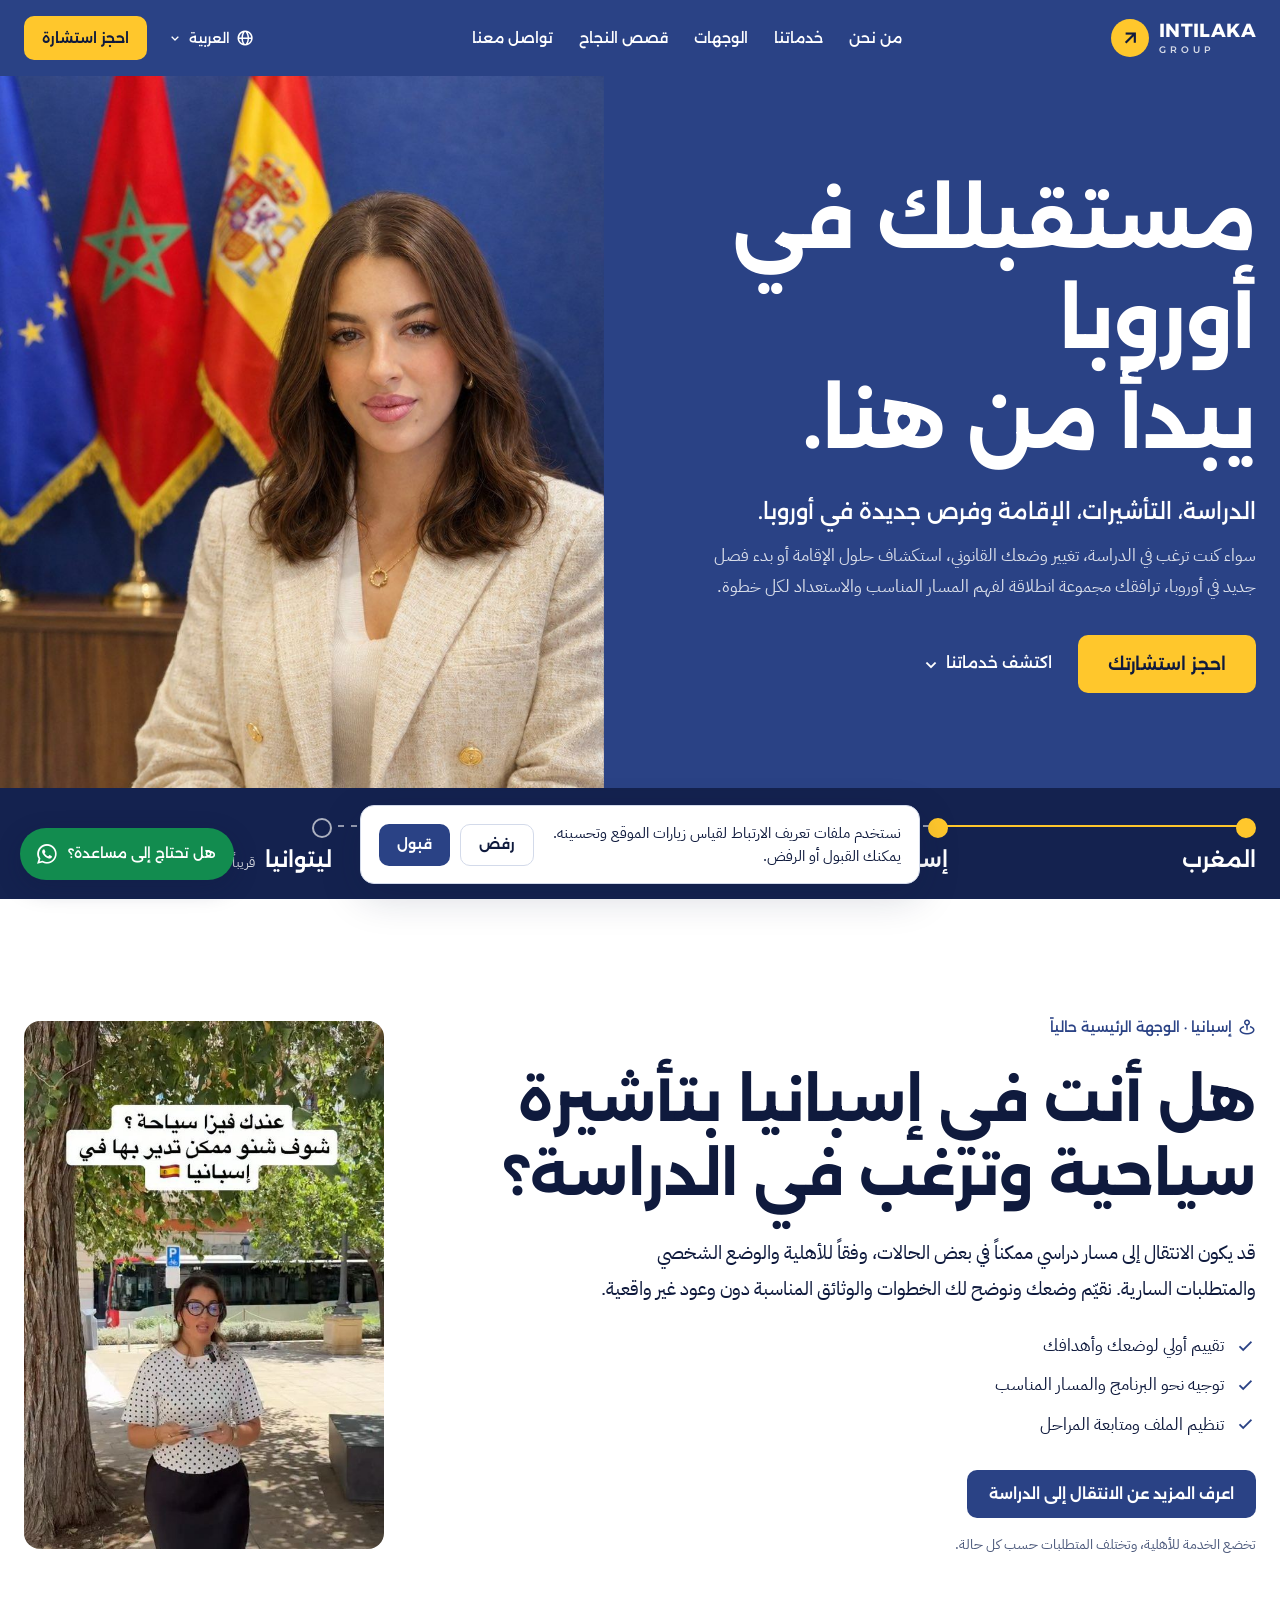
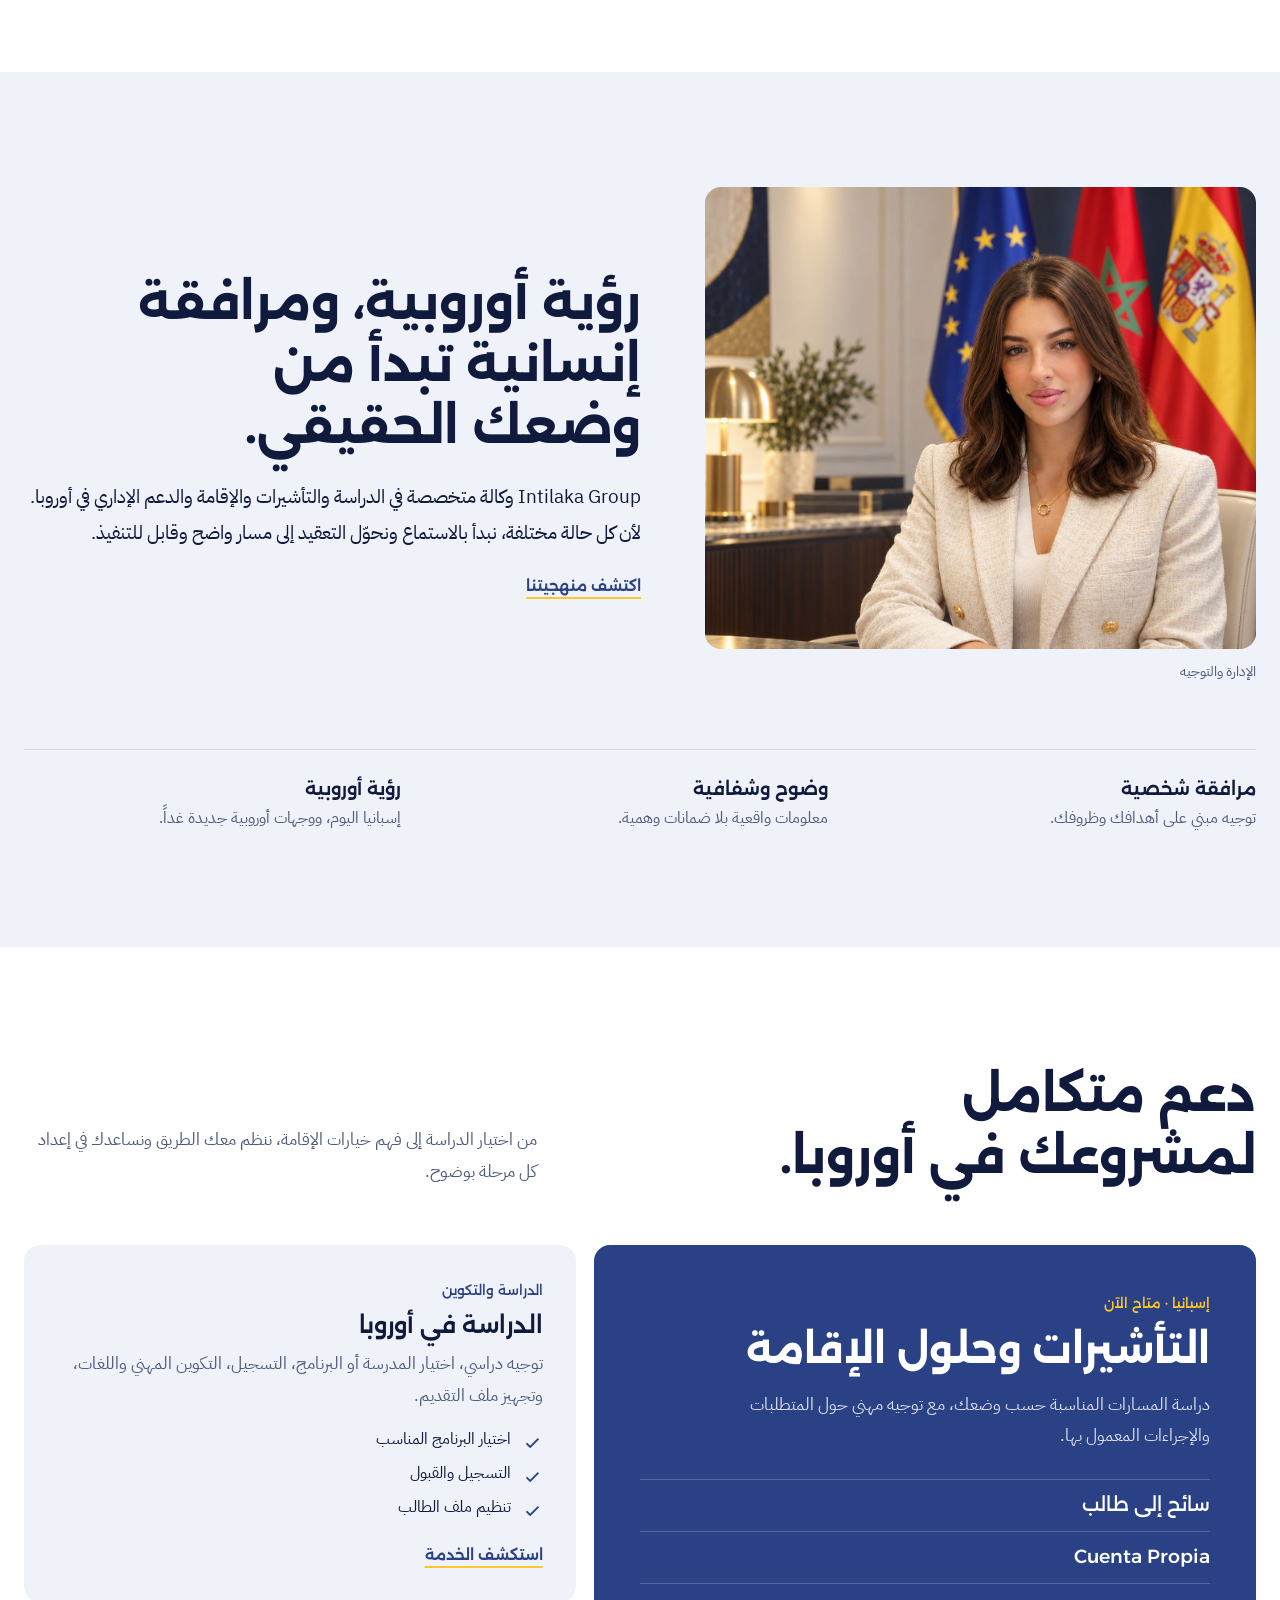
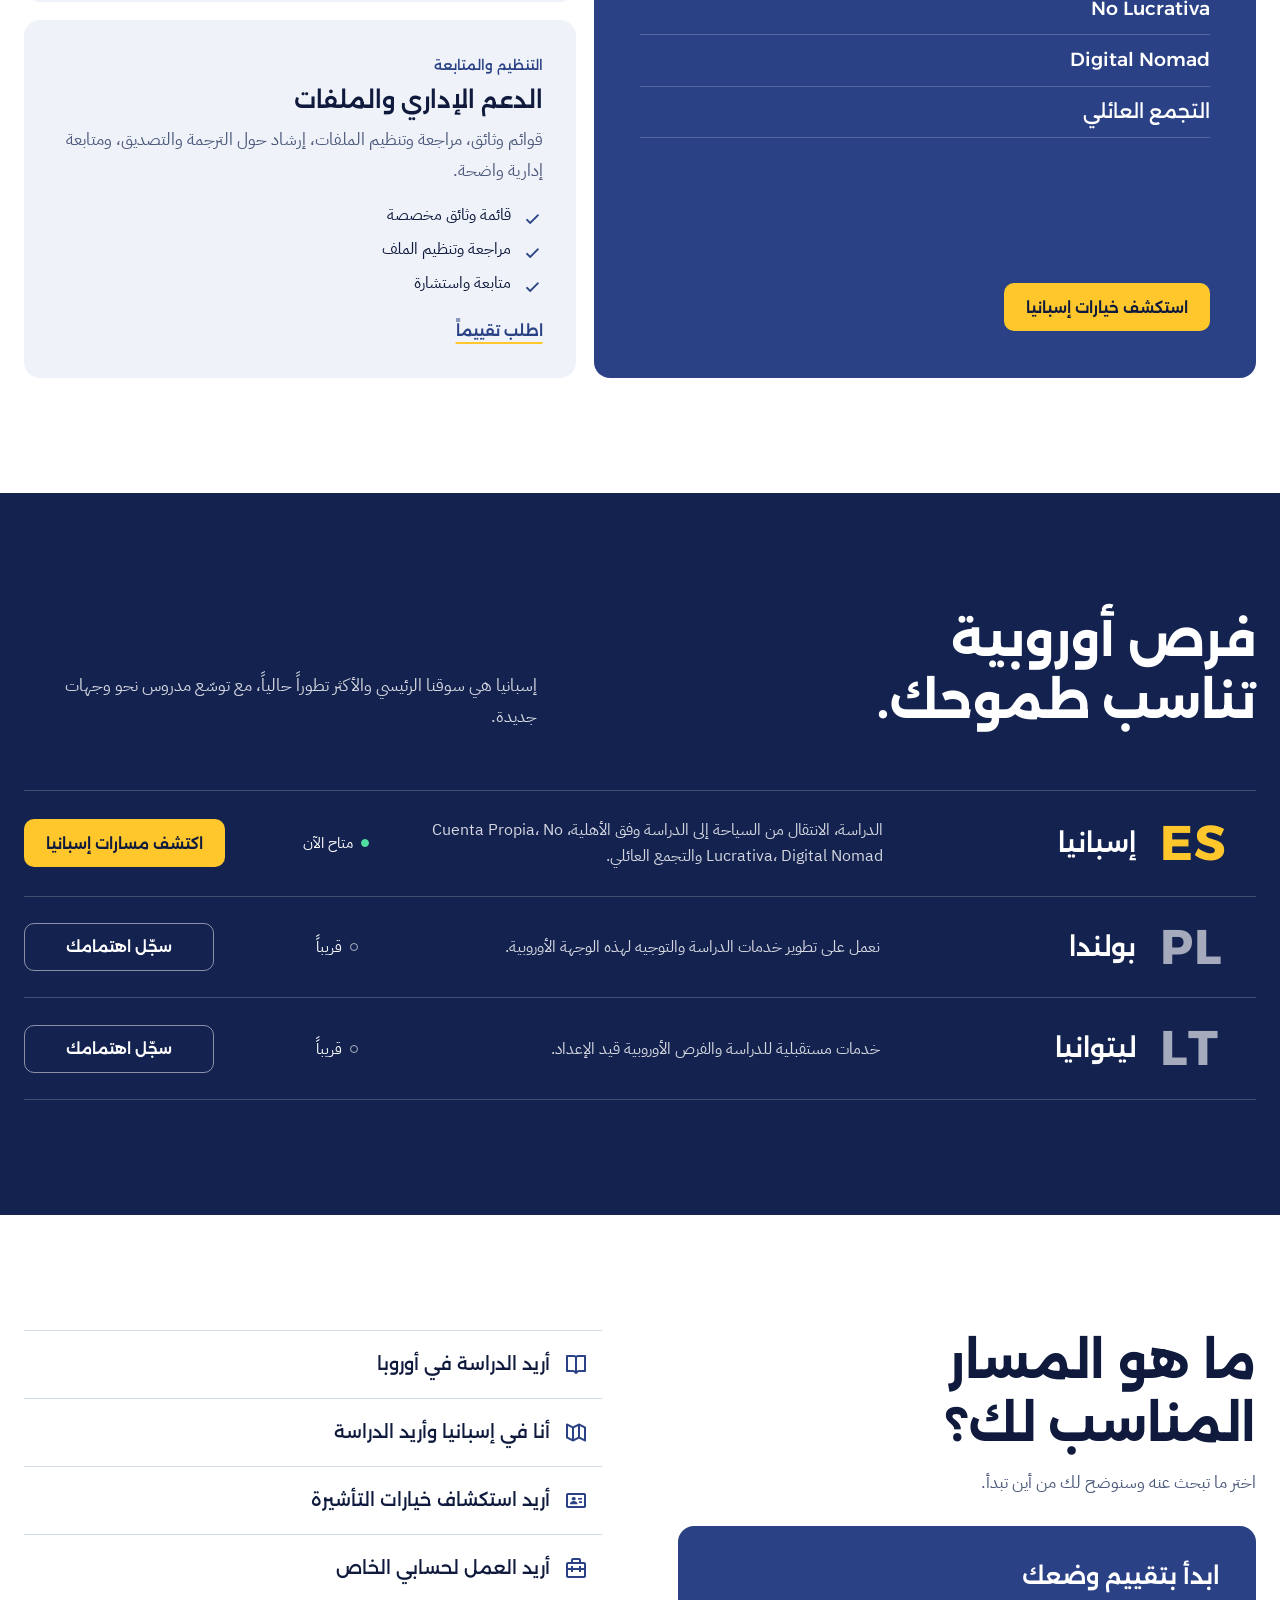
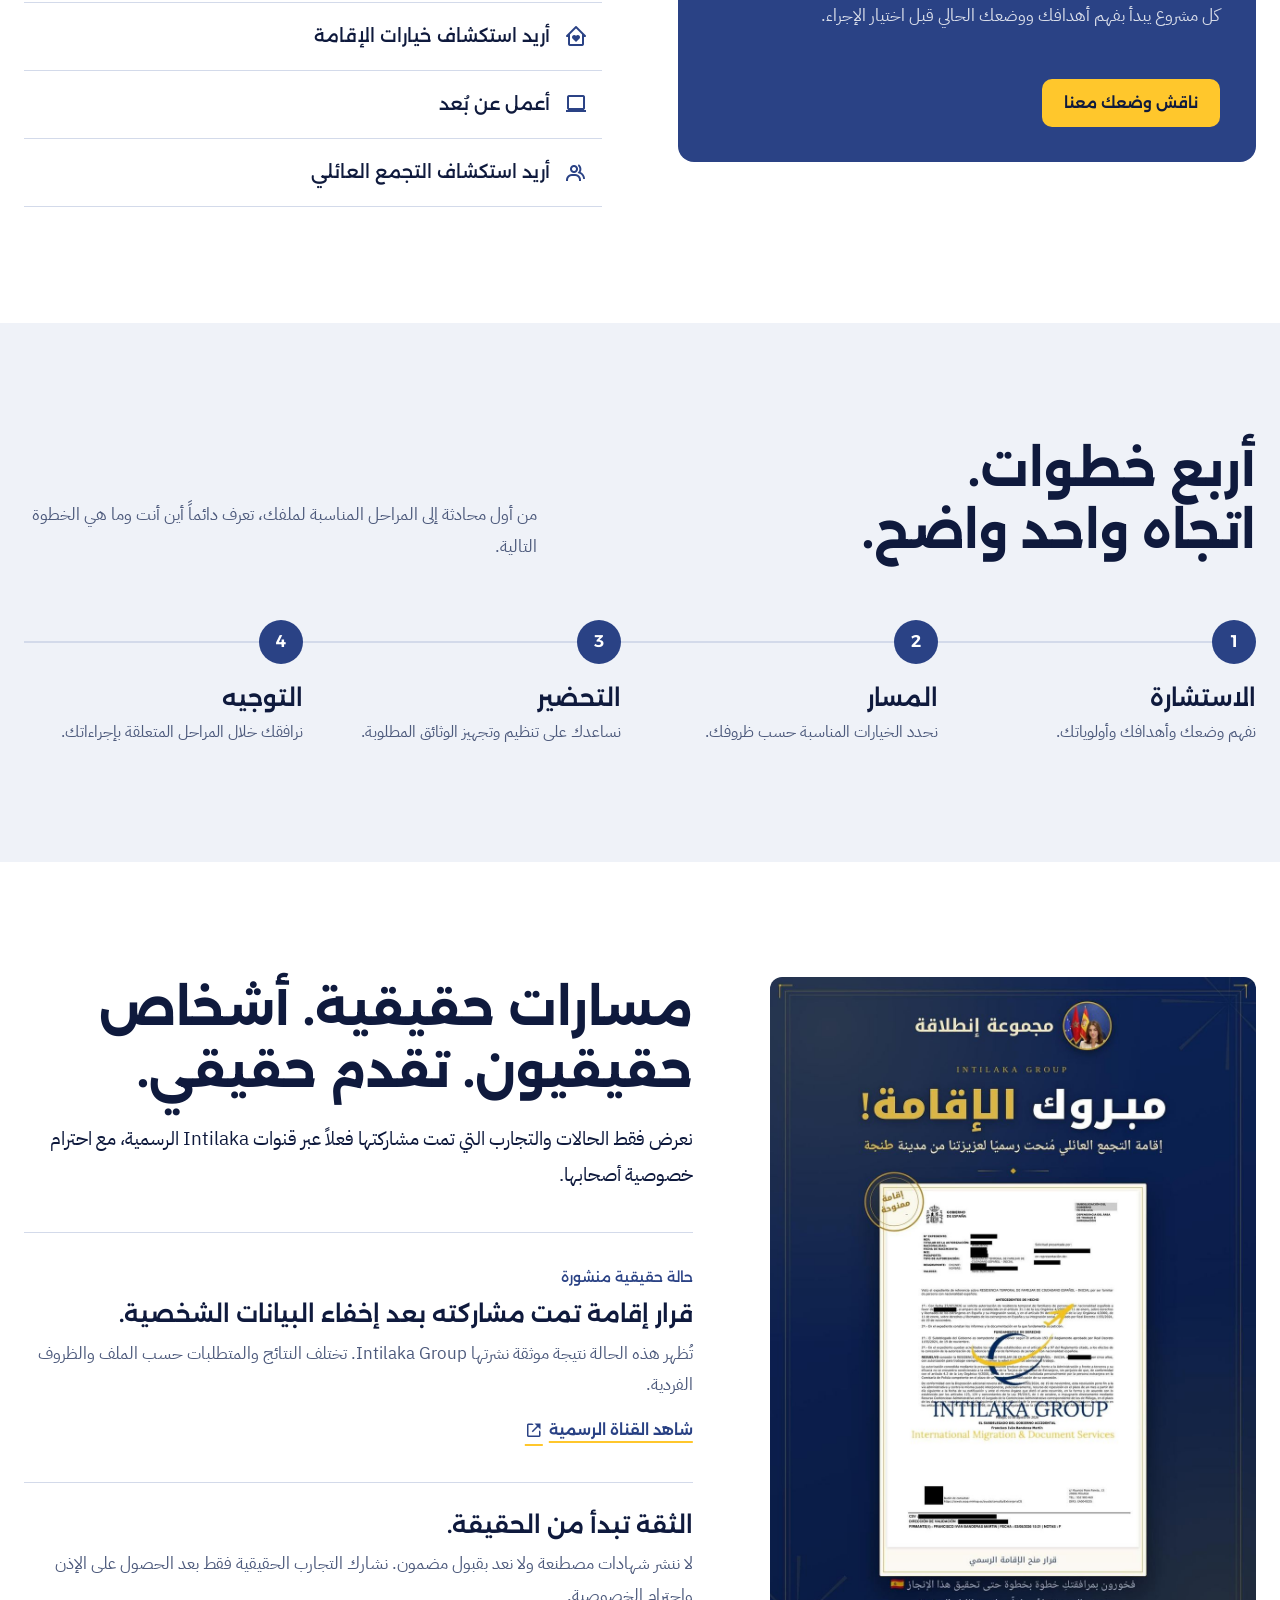
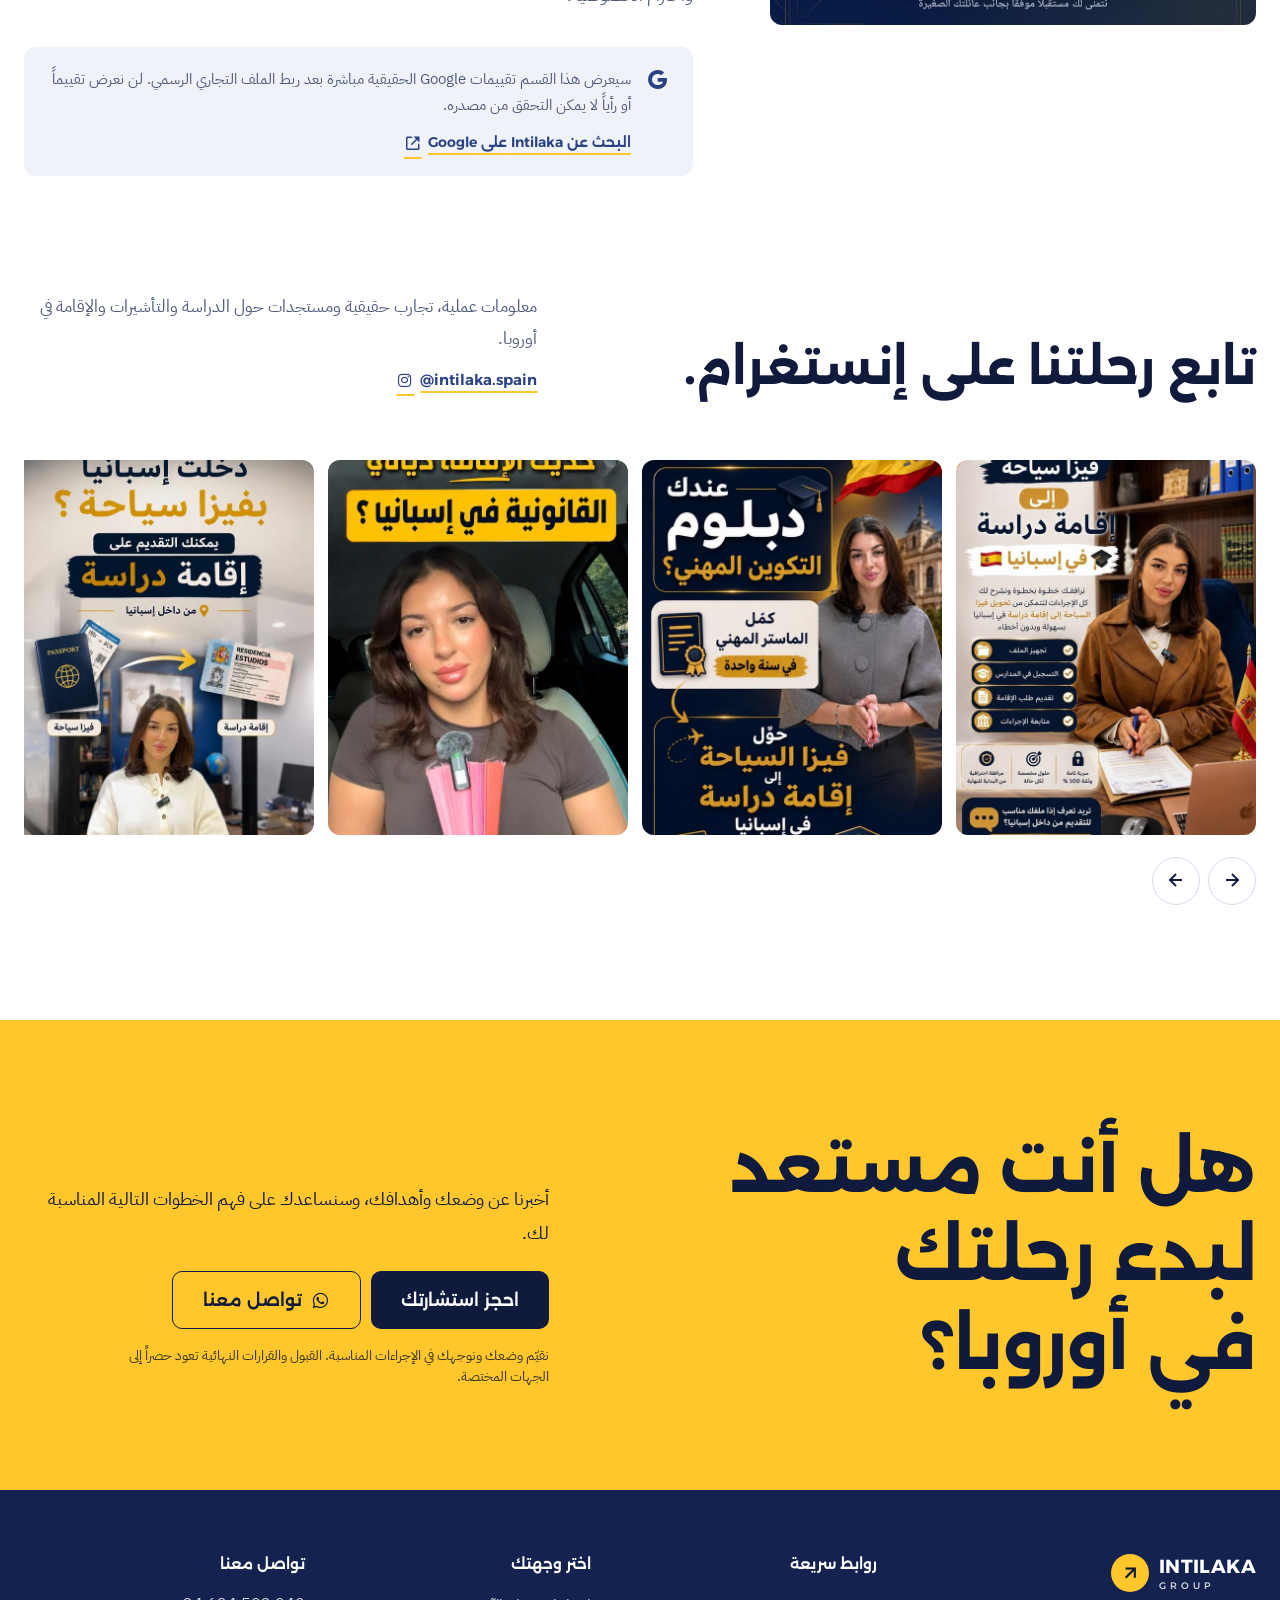
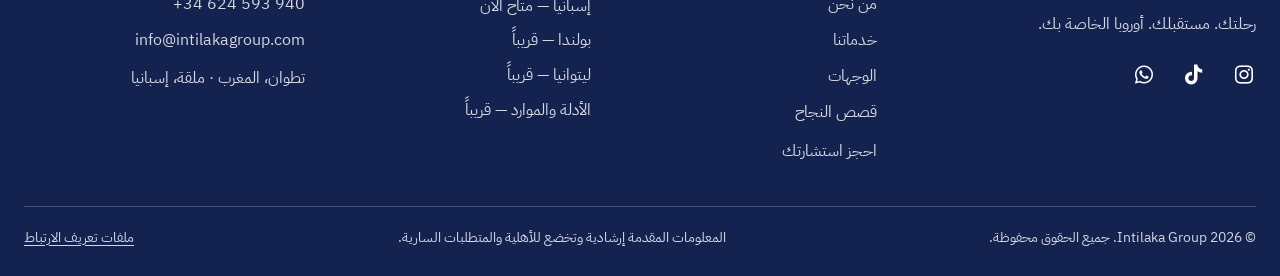
<file: index.html>
<!doctype html>
<html lang="ar" dir="rtl">
<head>
  <meta charset="UTF-8">
  <meta name="viewport" content="width=device-width, initial-scale=1, viewport-fit=cover, interactive-widget=resizes-content">
  <meta name="theme-color" content="#2a4285">
  <!-- seo:start (généré par tools/build-i18n.mjs, ne pas modifier à la main) -->
  <title>Intilaka Group | الدراسة والإقامة في إسبانيا وأوروبا</title>
  <meta name="description" content="الدراسة في إسبانيا، التحول من السياحة إلى الدراسة، Cuenta Propia، الإقامة غير الربحية ولمّ الشمل: مجموعة انطلاقة ترافقك من تطوان وملقة. احجز استشارتك.">
  <meta name="robots" content="index, follow, max-image-preview:large">
  <meta http-equiv="content-language" content="ar">
  <link rel="canonical" href="https://intilakagroup.com/">
  <link rel="alternate" hreflang="ar" href="https://intilakagroup.com/">
  <link rel="alternate" hreflang="fr" href="https://intilakagroup.com/fr/">
  <link rel="alternate" hreflang="en" href="https://intilakagroup.com/en/">
  <link rel="alternate" hreflang="x-default" href="https://intilakagroup.com/">
  <link rel="icon" href="/favicon.ico" sizes="48x48">
  <link rel="icon" type="image/png" sizes="512x512" href="/icon-512.png">
  <link rel="apple-touch-icon" href="/apple-touch-icon.png">
  <meta property="og:type" content="website">
  <meta property="og:site_name" content="Intilaka Group">
  <meta property="og:url" content="https://intilakagroup.com/">
  <meta property="og:title" content="Intilaka Group | الدراسة والإقامة في إسبانيا وأوروبا">
  <meta property="og:description" content="الدراسة في إسبانيا، التحول من السياحة إلى الدراسة، Cuenta Propia، الإقامة غير الربحية ولمّ الشمل: مجموعة انطلاقة ترافقك من تطوان وملقة. احجز استشارتك.">
  <meta property="og:image" content="https://intilakagroup.com/assets/intilaka-advisor-hero.jpg">
  <meta property="og:image:width" content="1369">
  <meta property="og:image:height" content="1149">
  <meta property="og:locale" content="ar_MA">
  <meta property="og:locale:alternate" content="fr_FR">
  <meta property="og:locale:alternate" content="en_US">
  <meta name="twitter:card" content="summary_large_image">
  <script type="application/ld+json">{"@context":"https://schema.org","@graph":[{"@type":"ProfessionalService","@id":"https://intilakagroup.com/#organization","name":"Intilaka Group","alternateName":"مجموعة انطلاقة","url":"https://intilakagroup.com/","logo":"https://intilakagroup.com/icon-512.png","image":"https://intilakagroup.com/assets/intilaka-advisor-hero.jpg","description":"الدراسة في إسبانيا، التحول من السياحة إلى الدراسة، Cuenta Propia، الإقامة غير الربحية ولمّ الشمل: مجموعة انطلاقة ترافقك من تطوان وملقة. احجز استشارتك.","telephone":"+34624593940","email":"info@intilakagroup.com","address":[{"@type":"PostalAddress","addressLocality":"Tétouan","addressCountry":"MA"},{"@type":"PostalAddress","addressLocality":"Málaga","addressCountry":"ES"}],"areaServed":[{"@type":"Country","name":"Morocco"},{"@type":"Country","name":"Spain"}],"knowsLanguage":["ar","fr","en"],"sameAs":["https://www.instagram.com/intilaka.spain/","https://www.tiktok.com/@intilakagroup"]},{"@type":"WebSite","@id":"https://intilakagroup.com/#website","url":"https://intilakagroup.com/","name":"Intilaka Group","inLanguage":["ar","fr","en"],"publisher":{"@id":"https://intilakagroup.com/#organization"}},{"@type":"WebPage","@id":"https://intilakagroup.com/#webpage","url":"https://intilakagroup.com/","name":"Intilaka Group | الدراسة والإقامة في إسبانيا وأوروبا","description":"الدراسة في إسبانيا، التحول من السياحة إلى الدراسة، Cuenta Propia، الإقامة غير الربحية ولمّ الشمل: مجموعة انطلاقة ترافقك من تطوان وملقة. احجز استشارتك.","inLanguage":"ar","isPartOf":{"@id":"https://intilakagroup.com/#website"},"about":{"@id":"https://intilakagroup.com/#organization"}}]}</script>
  <!-- seo:end -->
  <link rel="preconnect" href="https://fonts.googleapis.com">
  <link rel="preconnect" href="https://fonts.gstatic.com" crossorigin>
  <link href="https://fonts.googleapis.com/css2?family=Alexandria:wght@500;600;700&family=IBM+Plex+Sans+Arabic:wght@400;500;600&display=swap" rel="stylesheet">
  <link href="https://cdn.jsdelivr.net/npm/boxicons@2.1.4/css/boxicons.min.css" rel="stylesheet">
  <link rel="stylesheet" href="/site.css">
  <script src="/analytics.js" defer></script>
</head>
<body>
  <a class="skip-link" href="#main" data-i18n="skip">انتقل إلى المحتوى</a>

  <header class="site-header" id="siteHeader">
    <div class="shell header-inner">
      <a class="brand" href="#home" aria-label="Intilaka Group">
        <span class="brand-symbol" aria-hidden="true"><i class="bx bx-up-arrow-alt"></i></span>
        <span class="brand-word">INTILAKA<small>GROUP</small></span>
      </a>
      <nav class="desktop-nav" aria-label="Navigation principale">
        <a href="#about" data-i18n="navAbout">من نحن</a>
        <a href="#services" data-i18n="navServices">خدماتنا</a>
        <a href="#destinations" data-i18n="navDestinations">الوجهات</a>
        <a href="#stories" data-i18n="navStories">قصص النجاح</a>
        <a href="#contact" data-i18n="navContact">تواصل معنا</a>
      </nav>
      <div class="header-actions">
        <div class="language-picker">
          <button class="language-trigger" type="button" aria-expanded="false" aria-haspopup="true">
            <i class="bx bx-globe"></i><span class="current-language">العربية</span><i class="bx bx-chevron-down"></i>
          </button>
          <div class="language-menu" role="menu">
            <button type="button" data-language="ar"><span>العربية</span><i class="bx bx-check"></i></button>
            <button type="button" data-language="fr"><span>Français</span><i class="bx bx-check"></i></button>
            <button type="button" data-language="en"><span>English</span><i class="bx bx-check"></i></button>
          </div>
        </div>
        <button class="button button-star header-booking" type="button" data-open-booking data-service="general">
          <span data-i18n="bookShort">احجز استشارة</span>
        </button>
        <button class="menu-toggle" type="button" aria-label="فتح القائمة" aria-expanded="false"><i class="bx bx-menu-alt-right"></i></button>
      </div>
    </div>
    <div class="mobile-panel" aria-hidden="true">
      <nav aria-label="Navigation mobile">
        <a href="#about" data-i18n="navAbout">من نحن</a>
        <a href="#services" data-i18n="navServices">خدماتنا</a>
        <a href="#destinations" data-i18n="navDestinations">الوجهات</a>
        <a href="#stories" data-i18n="navStories">قصص النجاح</a>
        <a href="#contact" data-i18n="navContact">تواصل معنا</a>
      </nav>
      <div class="mobile-language" aria-label="اختيار اللغة">
        <button type="button" data-language="ar">العربية</button>
        <button type="button" data-language="fr">Français</button>
        <button type="button" data-language="en">English</button>
      </div>
      <button class="button button-star mobile-booking" type="button" data-open-booking data-service="general"><span data-i18n="bookConsultation">احجز استشارتك</span></button>
    </div>
  </header>

  <main id="main">
    <section class="hero" id="home">
      <div class="hero-stage">
        <div class="hero-copy">
          <h1 data-i18n-html="heroTitle">مستقبلك في أوروبا<br><em>يبدأ من هنا.</em></h1>
          <p class="hero-lede" data-i18n="heroSubtitle">الدراسة، التأشيرات، الإقامة وفرص جديدة في أوروبا.</p>
          <p class="hero-intro" data-i18n="heroIntro">سواء كنت ترغب في الدراسة، تغيير وضعك القانوني، استكشاف حلول الإقامة أو بدء فصل جديد في أوروبا، ترافقك مجموعة انطلاقة لفهم المسار المناسب والاستعداد لكل خطوة.</p>
          <div class="hero-actions">
            <button class="button button-star button-large" type="button" data-open-booking data-service="general"><span data-i18n="bookConsultation">احجز استشارتك</span></button>
            <a class="hero-link" href="#services"><span data-i18n="exploreServices">اكتشف خدماتنا</span><i class="bx bx-chevron-down"></i></a>
          </div>
        </div>
        <div class="hero-photo">
          <img src="/Instagram/imgi_2_722953413_17978082870013708_4713938570986959581_n.jpg" alt="مستشارة Intilaka Group مع أعلام المغرب وإسبانيا والاتحاد الأوروبي" width="1023" height="1023" fetchpriority="high">
        </div>
      </div>
      <div class="route-band">
        <ol class="route shell">
          <li class="route-track" aria-hidden="true"><span class="track-live"></span><span class="track-soon"></span></li>
          <li class="stop stop-origin"><b data-i18n="routeMorocco">المغرب</b></li>
          <li class="stop stop-live"><b data-i18n="spain">إسبانيا</b><small data-i18n="availableNow">متاح الآن</small></li>
          <li class="stop stop-soon"><b data-i18n="poland">بولندا</b><small data-i18n="comingSoon">قريباً</small></li>
          <li class="stop stop-soon"><b data-i18n="lithuania">ليتوانيا</b><small data-i18n="comingSoon">قريباً</small></li>
        </ol>
      </div>
    </section>

    <section class="featured" aria-labelledby="featuredTitle">
      <div class="shell featured-grid">
        <div class="featured-copy">
          <p class="tag"><i class="bx bx-map-pin"></i><span data-i18n="spainCurrent">إسبانيا · الوجهة الرئيسية حالياً</span></p>
          <h2 id="featuredTitle" data-i18n="featuredTitle">هل أنت في إسبانيا بتأشيرة سياحية وترغب في الدراسة؟</h2>
          <p class="body-large" data-i18n="featuredText">قد يكون الانتقال إلى مسار دراسي ممكناً في بعض الحالات، وفقاً للأهلية والوضع الشخصي والمتطلبات السارية. نقيّم وضعك ونوضح لك الخطوات والوثائق المناسبة دون وعود غير واقعية.</p>
          <ul class="check-list">
            <li><i class="bx bx-check"></i><span data-i18n="featuredPoint1">تقييم أولي لوضعك وأهدافك</span></li>
            <li><i class="bx bx-check"></i><span data-i18n="featuredPoint2">توجيه نحو البرنامج والمسار المناسب</span></li>
            <li><i class="bx bx-check"></i><span data-i18n="featuredPoint3">تنظيم الملف ومتابعة المراحل</span></li>
          </ul>
          <button class="button button-blue" type="button" data-open-booking data-service="tourist_student"><span data-i18n="learnTouristStudent">اعرف المزيد عن الانتقال إلى الدراسة</span></button>
          <small class="fine-print" data-i18n="eligibilityNote">تخضع الخدمة للأهلية، وتختلف المتطلبات حسب كل حالة.</small>
        </div>
        <figure class="featured-image">
          <img src="/Instagram/imgi_12_774008361_1536788880991438_3124231926748838089_n.jpg" alt="Intilaka Group explique les options depuis l'Espagne" width="640" height="1136" loading="lazy">
        </figure>
      </div>
    </section>

    <section class="about" id="about">
      <div class="shell about-grid">
        <figure class="about-portrait">
          <img src="/assets/intilaka-advisor-hero.jpg" alt="Fondatrice et directrice d'Intilaka Group" width="1369" height="1149" loading="lazy">
          <figcaption data-i18n="founderRole">الإدارة والتوجيه</figcaption>
        </figure>
        <div class="about-copy">
          <h2 data-i18n="aboutTitle">رؤية أوروبية، ومرافقة إنسانية تبدأ من وضعك الحقيقي.</h2>
          <p class="body-large" data-i18n="aboutIntro">Intilaka Group وكالة متخصصة في الدراسة والتأشيرات والإقامة والدعم الإداري في أوروبا. لأن كل حالة مختلفة، نبدأ بالاستماع ونحوّل التعقيد إلى مسار واضح وقابل للتنفيذ.</p>
          <a class="text-link" href="#method" data-i18n="discoverMethod">اكتشف منهجيتنا</a>
        </div>
        <div class="values">
          <article><h3 data-i18n="value1Title">مرافقة شخصية</h3><p data-i18n="value1Text">توجيه مبني على أهدافك وظروفك.</p></article>
          <article><h3 data-i18n="value2Title">وضوح وشفافية</h3><p data-i18n="value2Text">معلومات واقعية بلا ضمانات وهمية.</p></article>
          <article><h3 data-i18n="value3Title">رؤية أوروبية</h3><p data-i18n="value3Text">إسبانيا اليوم، ووجهات أوروبية جديدة غداً.</p></article>
        </div>
      </div>
    </section>

    <section class="services" id="services">
      <div class="shell">
        <div class="heading-split">
          <h2 data-i18n="servicesTitle">دعم متكامل لمشروعك في أوروبا.</h2>
          <p data-i18n="servicesIntro">من اختيار الدراسة إلى فهم خيارات الإقامة، ننظم معك الطريق ونساعدك في إعداد كل مرحلة بوضوح.</p>
        </div>
        <div class="service-grid">
          <article class="service service-main">
            <p class="service-tag" data-i18n="service2Label">إسبانيا · متاح الآن</p>
            <h3 data-i18n="service2Title">التأشيرات وحلول الإقامة</h3>
            <p data-i18n="service2Text">دراسة المسارات المناسبة حسب وضعك، مع توجيه مهني حول المتطلبات والإجراءات المعمول بها.</p>
            <ul class="pathway-list">
              <li data-i18n="service2Item1">سائح إلى طالب</li>
              <li>Cuenta Propia</li>
              <li>No Lucrativa</li>
              <li>Digital Nomad</li>
              <li data-i18n="optionFamily">التجمع العائلي</li>
            </ul>
            <button type="button" class="button button-star" data-open-booking data-service="visa"><span data-i18n="exploreSpainOptions">استكشف خيارات إسبانيا</span></button>
          </article>
          <article class="service">
            <p class="service-tag" data-i18n="service1Label">الدراسة والتكوين</p>
            <h3 data-i18n="service1Title">الدراسة في أوروبا</h3>
            <p data-i18n="service1Text">توجيه دراسي، اختيار المدرسة أو البرنامج، التسجيل، التكوين المهني واللغات، وتجهيز ملف التقديم.</p>
            <ul class="check-list"><li><i class="bx bx-check"></i><span data-i18n="service1Item1">اختيار البرنامج المناسب</span></li><li><i class="bx bx-check"></i><span data-i18n="service1Item2">التسجيل والقبول</span></li><li><i class="bx bx-check"></i><span data-i18n="service1Item3">تنظيم ملف الطالب</span></li></ul>
            <button type="button" class="text-link" data-open-booking data-service="studies" data-i18n="exploreService">استكشف الخدمة</button>
          </article>
          <article class="service">
            <p class="service-tag" data-i18n="service3Label">التنظيم والمتابعة</p>
            <h3 data-i18n="service3Title">الدعم الإداري والملفات</h3>
            <p data-i18n="service3Text">قوائم وثائق، مراجعة وتنظيم الملفات، إرشاد حول الترجمة والتصديق، ومتابعة إدارية واضحة.</p>
            <ul class="check-list"><li><i class="bx bx-check"></i><span data-i18n="service3Item1">قائمة وثائق مخصصة</span></li><li><i class="bx bx-check"></i><span data-i18n="service3Item2">مراجعة وتنظيم الملف</span></li><li><i class="bx bx-check"></i><span data-i18n="service3Item3">متابعة واستشارة</span></li></ul>
            <button type="button" class="text-link" data-open-booking data-service="general" data-i18n="requestAssessment">اطلب تقييماً</button>
          </article>
        </div>
      </div>
    </section>

    <section class="destinations" id="destinations">
      <div class="shell">
        <div class="heading-split">
          <h2 data-i18n="destinationsTitle">فرص أوروبية تناسب طموحك.</h2>
          <p data-i18n="destinationsIntro">إسبانيا هي سوقنا الرئيسي والأكثر تطوراً حالياً، مع توسّع مدروس نحو وجهات جديدة.</p>
        </div>
        <div class="board">
          <article class="board-row is-live">
            <span class="board-code" dir="ltr">ES</span>
            <h3 data-i18n="spain">إسبانيا</h3>
            <p data-i18n="spainText">الدراسة، الانتقال من السياحة إلى الدراسة وفق الأهلية، Cuenta Propia، No Lucrativa، Digital Nomad والتجمع العائلي.</p>
            <span class="board-status"><i></i><span data-i18n="availableNow">متاح الآن</span></span>
            <button type="button" class="button button-star" data-open-booking data-service="visa"><span data-i18n="discoverSpain">اكتشف مسارات إسبانيا</span></button>
          </article>
          <article class="board-row">
            <span class="board-code" dir="ltr">PL</span>
            <h3 data-i18n="poland">بولندا</h3>
            <p data-i18n="polandText">نعمل على تطوير خدمات الدراسة والتوجيه لهذه الوجهة الأوروبية.</p>
            <span class="board-status"><i></i><span data-i18n="comingSoon">قريباً</span></span>
            <button type="button" class="button button-line" data-open-booking data-service="poland"><span data-i18n="registerInterest">سجّل اهتمامك</span></button>
          </article>
          <article class="board-row">
            <span class="board-code" dir="ltr">LT</span>
            <h3 data-i18n="lithuania">ليتوانيا</h3>
            <p data-i18n="lithuaniaText">خدمات مستقبلية للدراسة والفرص الأوروبية قيد الإعداد.</p>
            <span class="board-status"><i></i><span data-i18n="comingSoon">قريباً</span></span>
            <button type="button" class="button button-line" data-open-booking data-service="lithuania"><span data-i18n="registerInterest">سجّل اهتمامك</span></button>
          </article>
        </div>
      </div>
    </section>

    <section class="pathfinder" id="pathfinder">
      <div class="shell pathfinder-grid">
        <div class="pathfinder-side">
          <h2 data-i18n="pathTitle">ما هو المسار المناسب لك؟</h2>
          <p data-i18n="pathIntro">اختر ما تبحث عنه وسنوضح لك من أين تبدأ.</p>
          <div class="path-result" id="pathResult" aria-live="polite">
            <h3 data-i18n="pathDefaultTitle">ابدأ بتقييم وضعك</h3>
            <p data-i18n="pathDefaultText">كل مشروع يبدأ بفهم أهدافك ووضعك الحالي قبل اختيار الإجراء.</p>
            <button type="button" class="button button-star" data-open-booking data-service="general"><span data-i18n="discussSituation">ناقش وضعك معنا</span></button>
          </div>
        </div>
        <div class="path-options">
          <button type="button" aria-pressed="false" data-path="study" data-service="studies"><i class="bx bx-book-open"></i><span data-i18n="pathStudy">أريد الدراسة في أوروبا</span></button>
          <button type="button" aria-pressed="false" data-path="tourist" data-service="tourist_student"><i class="bx bx-map-alt"></i><span data-i18n="pathTourist">أنا في إسبانيا وأريد الدراسة</span></button>
          <button type="button" aria-pressed="false" data-path="visa" data-service="visa"><i class="bx bx-id-card"></i><span data-i18n="pathVisa">أريد استكشاف خيارات التأشيرة</span></button>
          <button type="button" aria-pressed="false" data-path="self" data-service="cuenta_propia"><i class="bx bx-briefcase-alt-2"></i><span data-i18n="pathSelf">أريد العمل لحسابي الخاص</span></button>
          <button type="button" aria-pressed="false" data-path="residence" data-service="residence"><i class="bx bx-home-heart"></i><span data-i18n="pathResidence">أريد استكشاف خيارات الإقامة</span></button>
          <button type="button" aria-pressed="false" data-path="remote" data-service="digital_nomad"><i class="bx bx-laptop"></i><span data-i18n="pathRemote">أعمل عن بُعد</span></button>
          <button type="button" aria-pressed="false" data-path="family" data-service="family"><i class="bx bx-group"></i><span data-i18n="pathFamily">أريد استكشاف التجمع العائلي</span></button>
        </div>
      </div>
    </section>

    <section class="method" id="method">
      <div class="shell">
        <div class="heading-split">
          <h2 data-i18n="methodTitle">أربع خطوات. اتجاه واحد واضح.</h2>
          <p data-i18n="methodIntro">من أول محادثة إلى المراحل المناسبة لملفك، تعرف دائماً أين أنت وما هي الخطوة التالية.</p>
        </div>
        <ol class="steps">
          <li><span class="step-number">1</span><h3 data-i18n="step1Title">الاستشارة</h3><p data-i18n="step1Text">نفهم وضعك وأهدافك وأولوياتك.</p></li>
          <li><span class="step-number">2</span><h3 data-i18n="step2Title">المسار</h3><p data-i18n="step2Text">نحدد الخيارات المناسبة حسب ظروفك.</p></li>
          <li><span class="step-number">3</span><h3 data-i18n="step3Title">التحضير</h3><p data-i18n="step3Text">نساعدك على تنظيم وتجهيز الوثائق المطلوبة.</p></li>
          <li><span class="step-number">4</span><h3 data-i18n="step4Title">التوجيه</h3><p data-i18n="step4Text">نرافقك خلال المراحل المتعلقة بإجراءاتك.</p></li>
        </ol>
      </div>
    </section>

    <section class="stories" id="stories">
      <div class="shell stories-grid">
        <figure class="story-document">
          <img src="/assets/cas-residence-masque.jpg" alt="Cas réel de résidence familiale partagé par Intilaka Group" width="1440" height="1920" loading="lazy">
        </figure>
        <div class="story-copy">
          <h2 data-i18n="storiesTitle">مسارات حقيقية. أشخاص حقيقيون. تقدم حقيقي.</h2>
          <p class="body-large" data-i18n="storiesIntro">نعرض فقط الحالات والتجارب التي تمت مشاركتها فعلاً عبر قنوات Intilaka الرسمية، مع احترام خصوصية أصحابها.</p>
          <div class="story-case">
            <p class="tag"><span data-i18n="realCase">حالة حقيقية منشورة</span></p>
            <h3 data-i18n="storyCaseTitle">قرار إقامة تمت مشاركته بعد إخفاء البيانات الشخصية.</h3>
            <p data-i18n="storyCaseText">تُظهر هذه الحالة نتيجة موثقة نشرتها Intilaka Group. تختلف النتائج والمتطلبات حسب الملف والظروف الفردية.</p>
            <a class="text-link" href="https://www.instagram.com/intilaka.spain/" target="_blank" rel="noreferrer"><span data-i18n="viewOfficialChannel">شاهد القناة الرسمية</span><i class="bx bx-link-external"></i></a>
          </div>
          <div class="story-trust">
            <h3 data-i18n="authTitle">الثقة تبدأ من الحقيقة.</h3>
            <p data-i18n="authText">لا ننشر شهادات مصطنعة ولا نعد بقبول مضمون. نشارك التجارب الحقيقية فقط بعد الحصول على الإذن واحترام الخصوصية.</p>
          </div>
          <div class="reviews-note">
            <i class="bx bxl-google"></i>
            <p data-i18n="reviewsText">سيعرض هذا القسم تقييمات Google الحقيقية مباشرة بعد ربط الملف التجاري الرسمي. لن نعرض تقييماً أو رأياً لا يمكن التحقق من مصدره.</p>
            <a class="text-link" href="https://www.google.com/search?q=Intilaka+Group+T%C3%A9touan" target="_blank" rel="noreferrer"><span data-i18n="seeGoogle">البحث عن Intilaka على Google</span><i class="bx bx-link-external"></i></a>
          </div>
        </div>
      </div>
    </section>

    <section class="instagram" id="instagram">
      <div class="shell">
        <div class="heading-split">
          <h2 data-i18n="instagramTitle">تابع رحلتنا على إنستغرام.</h2>
          <div><p data-i18n="instagramIntro">معلومات عملية، تجارب حقيقية ومستجدات حول الدراسة والتأشيرات والإقامة في أوروبا.</p><a class="text-link" href="https://www.instagram.com/intilaka.spain/" target="_blank" rel="noreferrer" dir="ltr"><i class="bx bxl-instagram"></i>@intilaka.spain</a></div>
        </div>
        <div class="rail" id="instagramRail">
          <a class="rail-item" href="https://www.instagram.com/intilaka.spain/" target="_blank" rel="noreferrer"><img src="/Instagram/imgi_13_741000898_17981658114013708_8256144421396316375_n.jpg" alt="من فيزا سياحة إلى إقامة دراسة في إسبانيا" loading="lazy"><span data-i18n="openInstagram">افتح على إنستغرام</span></a>
          <a class="rail-item" href="https://www.instagram.com/intilaka.spain/" target="_blank" rel="noreferrer"><img src="/Instagram/imgi_17_744784266_17982399588013708_8386952833328561752_n.jpg" alt="التكوين المهني والدراسة في إسبانيا" loading="lazy"><span data-i18n="openInstagram">افتح على إنستغرام</span></a>
          <a class="rail-item" href="https://www.instagram.com/intilaka.spain/" target="_blank" rel="noreferrer"><img src="/Instagram/imgi_16_755464572_17983926039013708_2483299330115498558_n.jpg" alt="معلومات حول الإقامة في إسبانيا" loading="lazy"><span data-i18n="openInstagram">افتح على إنستغرام</span></a>
          <a class="rail-item" href="https://www.instagram.com/intilaka.spain/" target="_blank" rel="noreferrer"><img src="/Instagram/imgi_18_746557481_17982272163013708_1723450230050494446_n.jpg" alt="Intilaka Group sur Instagram" loading="lazy"><span data-i18n="openInstagram">افتح على إنستغرام</span></a>
          <a class="rail-item" href="https://www.instagram.com/intilaka.spain/" target="_blank" rel="noreferrer"><img src="/Instagram/imgi_19_743940461_17982139191013708_4190382884018373688_n.jpg" alt="Intilaka Group sur Instagram" loading="lazy"><span data-i18n="openInstagram">افتح على إنستغرام</span></a>
        </div>
        <div class="rail-actions">
          <button type="button" data-rail="prev" aria-label="السابق"><i class="bx bx-right-arrow-alt rtl-flip"></i></button>
          <button type="button" data-rail="next" aria-label="التالي"><i class="bx bx-left-arrow-alt rtl-flip"></i></button>
        </div>
      </div>
    </section>

    <section class="final-cta" id="contact">
      <div class="shell cta-inner">
        <h2 data-i18n="ctaTitle">هل أنت مستعد لبدء رحلتك في أوروبا؟</h2>
        <div class="cta-side">
          <p data-i18n="ctaText">أخبرنا عن وضعك وأهدافك، وسنساعدك على فهم الخطوات التالية المناسبة لك.</p>
          <div class="cta-actions">
            <button class="button button-ink button-large" type="button" data-open-booking data-service="general"><span data-i18n="bookConsultation">احجز استشارتك</span></button>
            <a class="button button-outline-ink button-large" href="https://wa.me/34624593940" target="_blank" rel="noreferrer"><i class="bx bxl-whatsapp"></i><span data-i18n="contactUs">تواصل معنا</span></a>
          </div>
          <small data-i18n="ctaDisclaimer">نقيّم وضعك ونوجهك في الإجراءات المناسبة. القبول والقرارات النهائية تعود حصراً إلى الجهات المختصة.</small>
        </div>
      </div>
    </section>
  </main>

  <footer class="site-footer">
    <div class="shell footer-grid">
      <div class="footer-brand-col"><a class="brand" href="#home"><span class="brand-symbol"><i class="bx bx-up-arrow-alt"></i></span><span class="brand-word">INTILAKA<small>GROUP</small></span></a><p data-i18n="footerTagline">رحلتك. مستقبلك. أوروبا الخاصة بك.</p><div class="social-links"><a href="https://www.instagram.com/intilaka.spain/" target="_blank" rel="noreferrer" aria-label="Instagram"><i class="bx bxl-instagram"></i></a><a href="https://www.tiktok.com/@intilakagroup" target="_blank" rel="noreferrer" aria-label="TikTok"><i class="bx bxl-tiktok"></i></a><a href="https://wa.me/34624593940" target="_blank" rel="noreferrer" aria-label="WhatsApp"><i class="bx bxl-whatsapp"></i></a></div></div>
      <div><h3 data-i18n="quickLinks">روابط سريعة</h3><a href="#about" data-i18n="navAbout">من نحن</a><a href="#services" data-i18n="navServices">خدماتنا</a><a href="#destinations" data-i18n="navDestinations">الوجهات</a><a href="#stories" data-i18n="navStories">قصص النجاح</a><button type="button" data-open-booking data-service="general" data-i18n="bookConsultation">احجز استشارتك</button></div>
      <div><h3 data-i18n="destinationsLabel">اختر وجهتك</h3><span data-i18n="spainAvailable">إسبانيا — متاح الآن</span><span data-i18n="polandSoon">بولندا — قريباً</span><span data-i18n="lithuaniaSoon">ليتوانيا — قريباً</span><span data-i18n="guidesSoon">الأدلة والموارد — قريباً</span></div>
      <div><h3 data-i18n="navContact">تواصل معنا</h3><a href="tel:+34624593940" dir="ltr">+34 624 593 940</a><a href="mailto:info@intilakagroup.com">info@intilakagroup.com</a><span data-i18n="offices">تطوان، المغرب · ملقة، إسبانيا</span></div>
    </div>
    <div class="shell footer-bottom"><span>© 2026 Intilaka Group. <span data-i18n="rights">جميع الحقوق محفوظة.</span></span><span data-i18n="legalNotice">المعلومات المقدمة إرشادية وتخضع للأهلية والمتطلبات السارية.</span></div>
  </footer>

  <div class="booking-modal" id="bookingModal" aria-hidden="true">
    <div class="booking-dialog" role="dialog" aria-modal="true" aria-labelledby="bookingTitle" tabindex="-1">
      <div class="sheet-grabber" aria-hidden="true"></div>
      <button class="booking-close" type="button" aria-label="إغلاق"><i class="bx bx-x"></i></button>
      <div class="booking-side">
        <h2 data-i18n="modalSideTitle">لنبدأ بمشروعك.</h2><p data-i18n="modalSideText">شاركنا وضعك وأهدافك. سيقوم فريقنا بمراجعة الطلب والتواصل معك لتأكيد الموعد.</p>
        <ul class="check-list"><li><i class="bx bx-check"></i><span data-i18n="modalBenefit1">نموذج آمن وسري</span></li><li><i class="bx bx-check"></i><span data-i18n="modalBenefit2">استشارة مخصصة</span></li><li><i class="bx bx-check"></i><span data-i18n="modalBenefit3">تأكيد عبر واتساب</span></li></ul>
      </div>
      <div class="booking-form-wrap">
        <div class="booking-form-head"><h2 id="bookingTitle" data-i18n="modalTitle">احجز استشارتك</h2><span data-i18n="requiredNote">الحقول المعلّمة بـ * إلزامية.</span></div>
        <form id="bookingForm">
          <div class="form-grid">
            <label><span data-i18n="fullName">الاسم الكامل *</span><input name="name" type="text" minlength="2" maxlength="100" autocomplete="name" autocapitalize="words" enterkeyhint="next" required></label>
            <label><span data-i18n="whatsappNumber">رقم واتساب *</span><input name="phone" type="tel" maxlength="30" autocomplete="tel" inputmode="tel" dir="ltr" enterkeyhint="next" placeholder="+212 6XX XXX XXX" required></label>
            <label><span data-i18n="email">البريد الإلكتروني</span><input name="email" type="email" maxlength="120" autocomplete="email" autocapitalize="none" enterkeyhint="next"></label>
            <label><span data-i18n="residenceCountry">بلد الإقامة *</span><input name="residence_country" type="text" maxlength="80" autocomplete="country-name" required></label>
            <label><span data-i18n="interestCountry">البلد المطلوب *</span><select name="interest_country" required><option value="spain" data-i18n="spain">إسبانيا</option><option value="poland" data-i18n="polandSoon">بولندا — قريباً</option><option value="lithuania" data-i18n="lithuaniaSoon">ليتوانيا — قريباً</option><option value="other" data-i18n="otherEurope">وجهة أوروبية أخرى</option></select></label>
            <label><span data-i18n="immigrationStatus">وضعك الحالي *</span><select name="immigration_status" required><option value="morocco" data-i18n="statusMorocco">في المغرب</option><option value="tourist_spain" data-i18n="statusTouristSpain">سائح في إسبانيا</option><option value="student_spain" data-i18n="statusStudentSpain">طالب في إسبانيا</option><option value="resident_europe" data-i18n="statusResidentEurope">مقيم في أوروبا</option><option value="other" data-i18n="other">حالة أخرى</option></select></label>
            <label><span data-i18n="educationLevel">المستوى الدراسي</span><select name="education_level"><option value="secondary" data-i18n="levelSecondary">ثانوي</option><option value="bachelor" data-i18n="levelBachelor">إجازة / بكالوريوس</option><option value="master" data-i18n="levelMaster">ماستر</option><option value="doctoral" data-i18n="levelDoctoral">دكتوراه</option><option value="professional" data-i18n="levelProfessional">تكوين مهني</option><option value="other" data-i18n="other">آخر</option></select></label>
            <label><span data-i18n="lookingFor">ما الذي تبحث عنه؟ *</span><select name="pathway" required><option value="studies" data-i18n="optionStudy">الدراسة</option><option value="tourist_student" data-i18n="optionTourist">سائح إلى طالب</option><option value="residence" data-i18n="optionResidence">الإقامة</option><option value="cuenta_propia">Cuenta Propia</option><option value="no_lucrativa">No Lucrativa</option><option value="digital_nomad">Digital Nomad</option><option value="family" data-i18n="optionFamily">التجمع العائلي</option><option value="other" data-i18n="other">آخر</option></select></label>
            <label><span data-i18n="preferredDate">التاريخ المطلوب *</span><input name="date" type="date" required></label>
            <label><span data-i18n="preferredTime">الوقت المطلوب (بتوقيت المغرب) *</span><select name="time" required><option value="" data-i18n="chooseTime">اختر الوقت</option><option>09:00</option><option>10:00</option><option>11:00</option><option>12:00</option><option>14:00</option><option>15:00</option><option>16:00</option><option>17:00</option></select></label>
            <label class="form-wide"><span data-i18n="message">رسالتك</span><textarea name="message" maxlength="700" rows="3" data-i18n-placeholder="messagePlaceholder" placeholder="اشرح لنا بإيجاز وضعك وهدفك..."></textarea></label>
          </div>
          <label class="consent"><input name="consent" type="checkbox" required><span data-i18n="consent">أوافق على التواصل معي بخصوص هذا الطلب.</span></label>
          <div class="form-feedback" role="status" aria-live="polite"></div>
          <button class="button button-blue button-large booking-submit" type="submit"><span data-i18n="requestConsultation">أرسل طلب الاستشارة</span></button>
        </form>
        <div class="booking-success" hidden tabindex="-1">
          <i class="bx bx-check-circle" aria-hidden="true"></i>
          <h2 data-i18n="successTitle">تم تسجيل طلبك</h2>
          <p data-i18n="successText">احتفظ برقم الطلب. سيتواصل معك فريقنا لتأكيد الموعد.</p>
          <strong class="booking-reference" dir="ltr"></strong>
          <a class="button button-blue button-large booking-whatsapp" target="_blank" rel="noreferrer"><i class="bx bxl-whatsapp"></i><span data-i18n="confirmWhatsapp">أرسل طلبك عبر واتساب</span></a>
          <button class="button button-outline-ink button-large booking-done" type="button"><span data-i18n="closeWindow">إغلاق</span></button>
        </div>
      </div>
    </div>
  </div>

  <a class="whatsapp-float" href="https://wa.me/34624593940" target="_blank" rel="noreferrer" aria-label="WhatsApp Intilaka Group"><span data-i18n="whatsappHelp">هل تحتاج إلى مساعدة؟</span><i class="bx bxl-whatsapp"></i></a>
  <div class="mobile-bar">
    <a class="mobile-bar-whatsapp" href="https://wa.me/34624593940" target="_blank" rel="noreferrer" aria-label="WhatsApp Intilaka Group"><i class="bx bxl-whatsapp"></i></a>
    <button class="button button-star" type="button" data-open-booking data-service="general"><span data-i18n="bookConsultation">احجز استشارتك</span></button>
  </div>
  <script src="/site.js"></script>
</body>
</html>
</file>
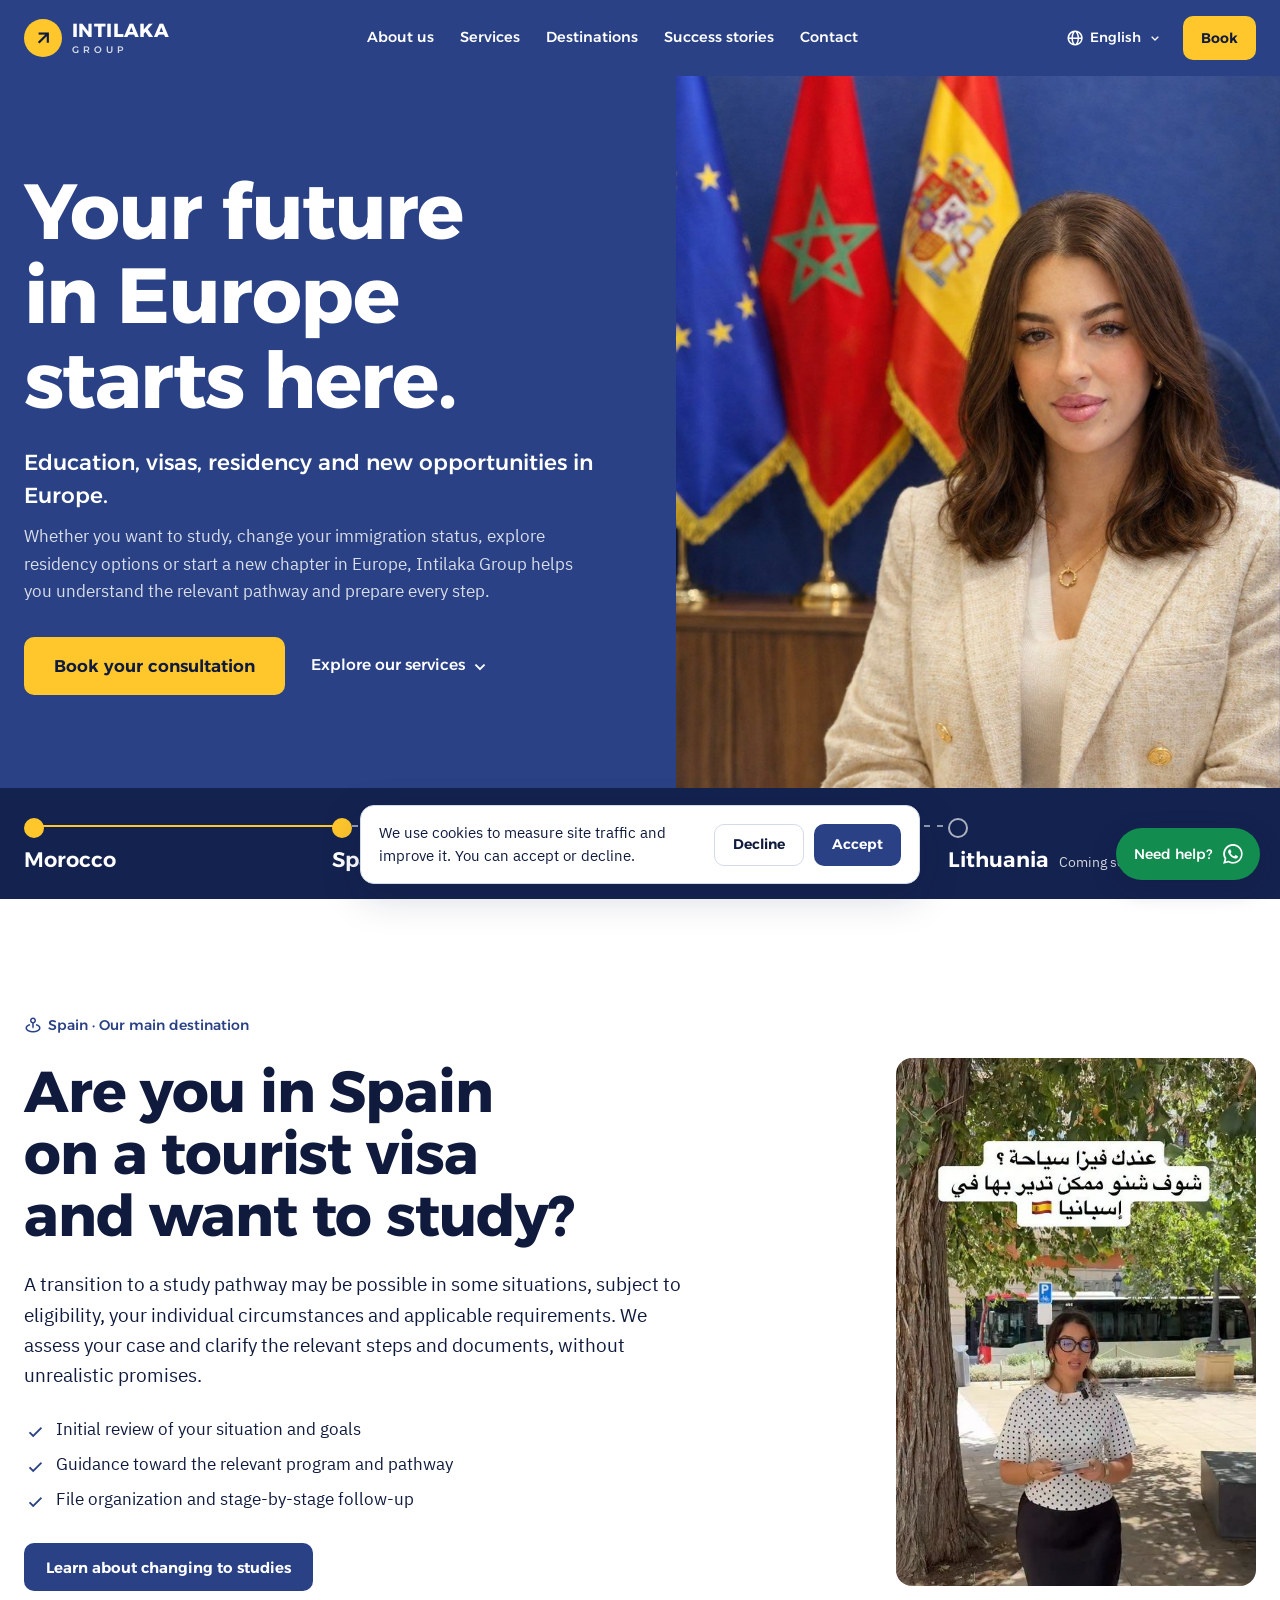
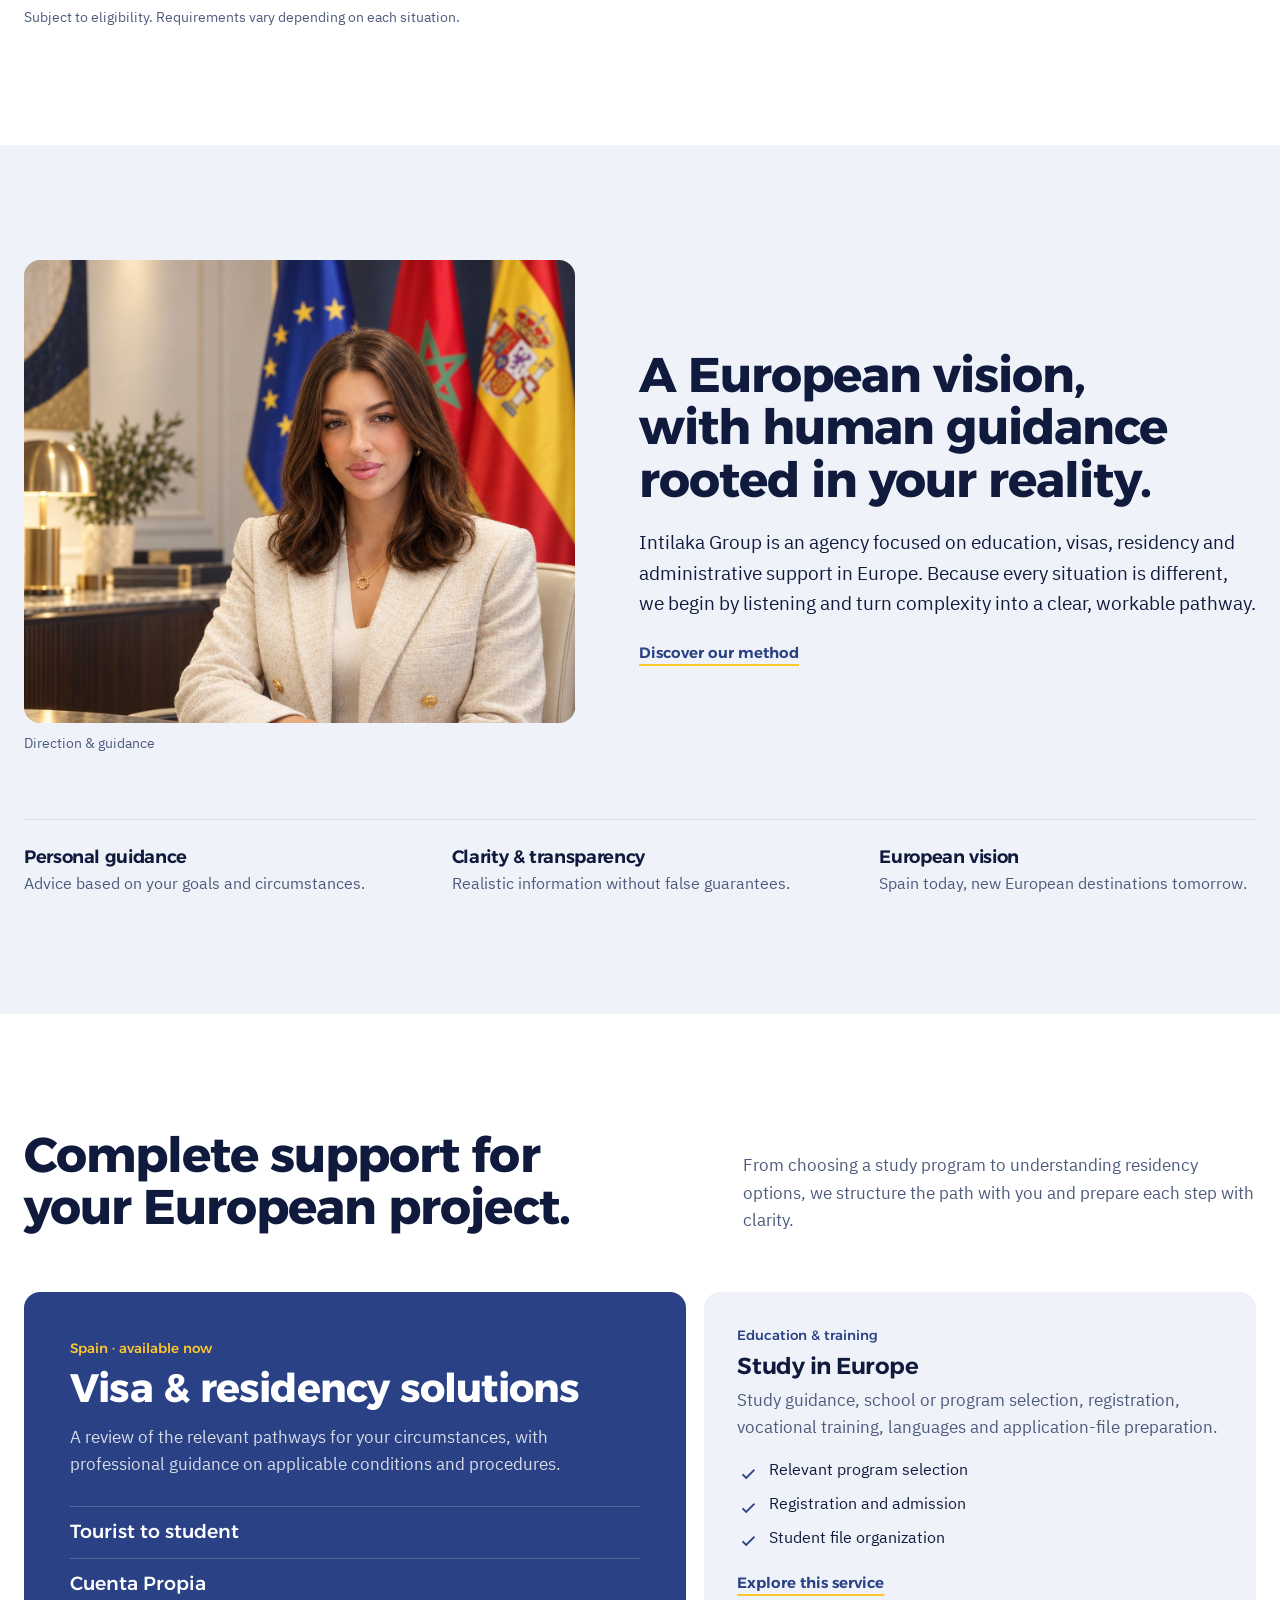
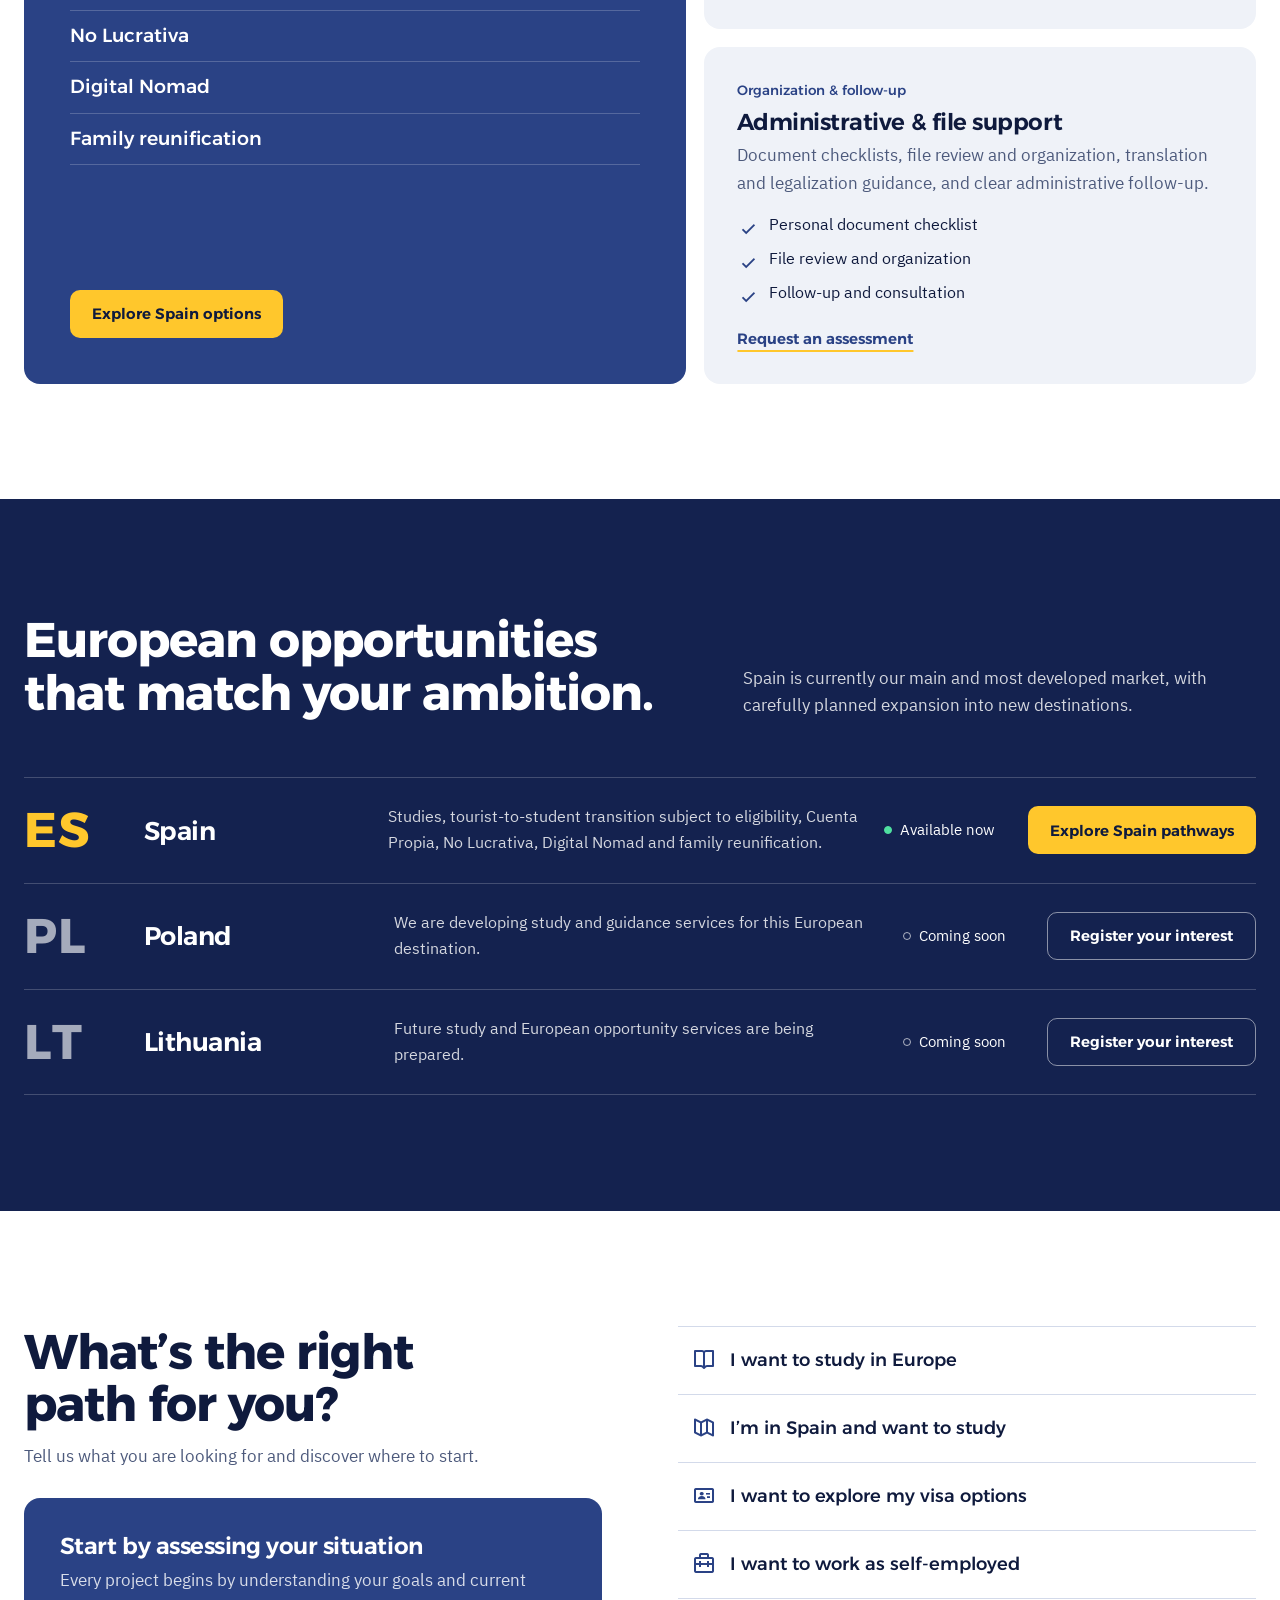
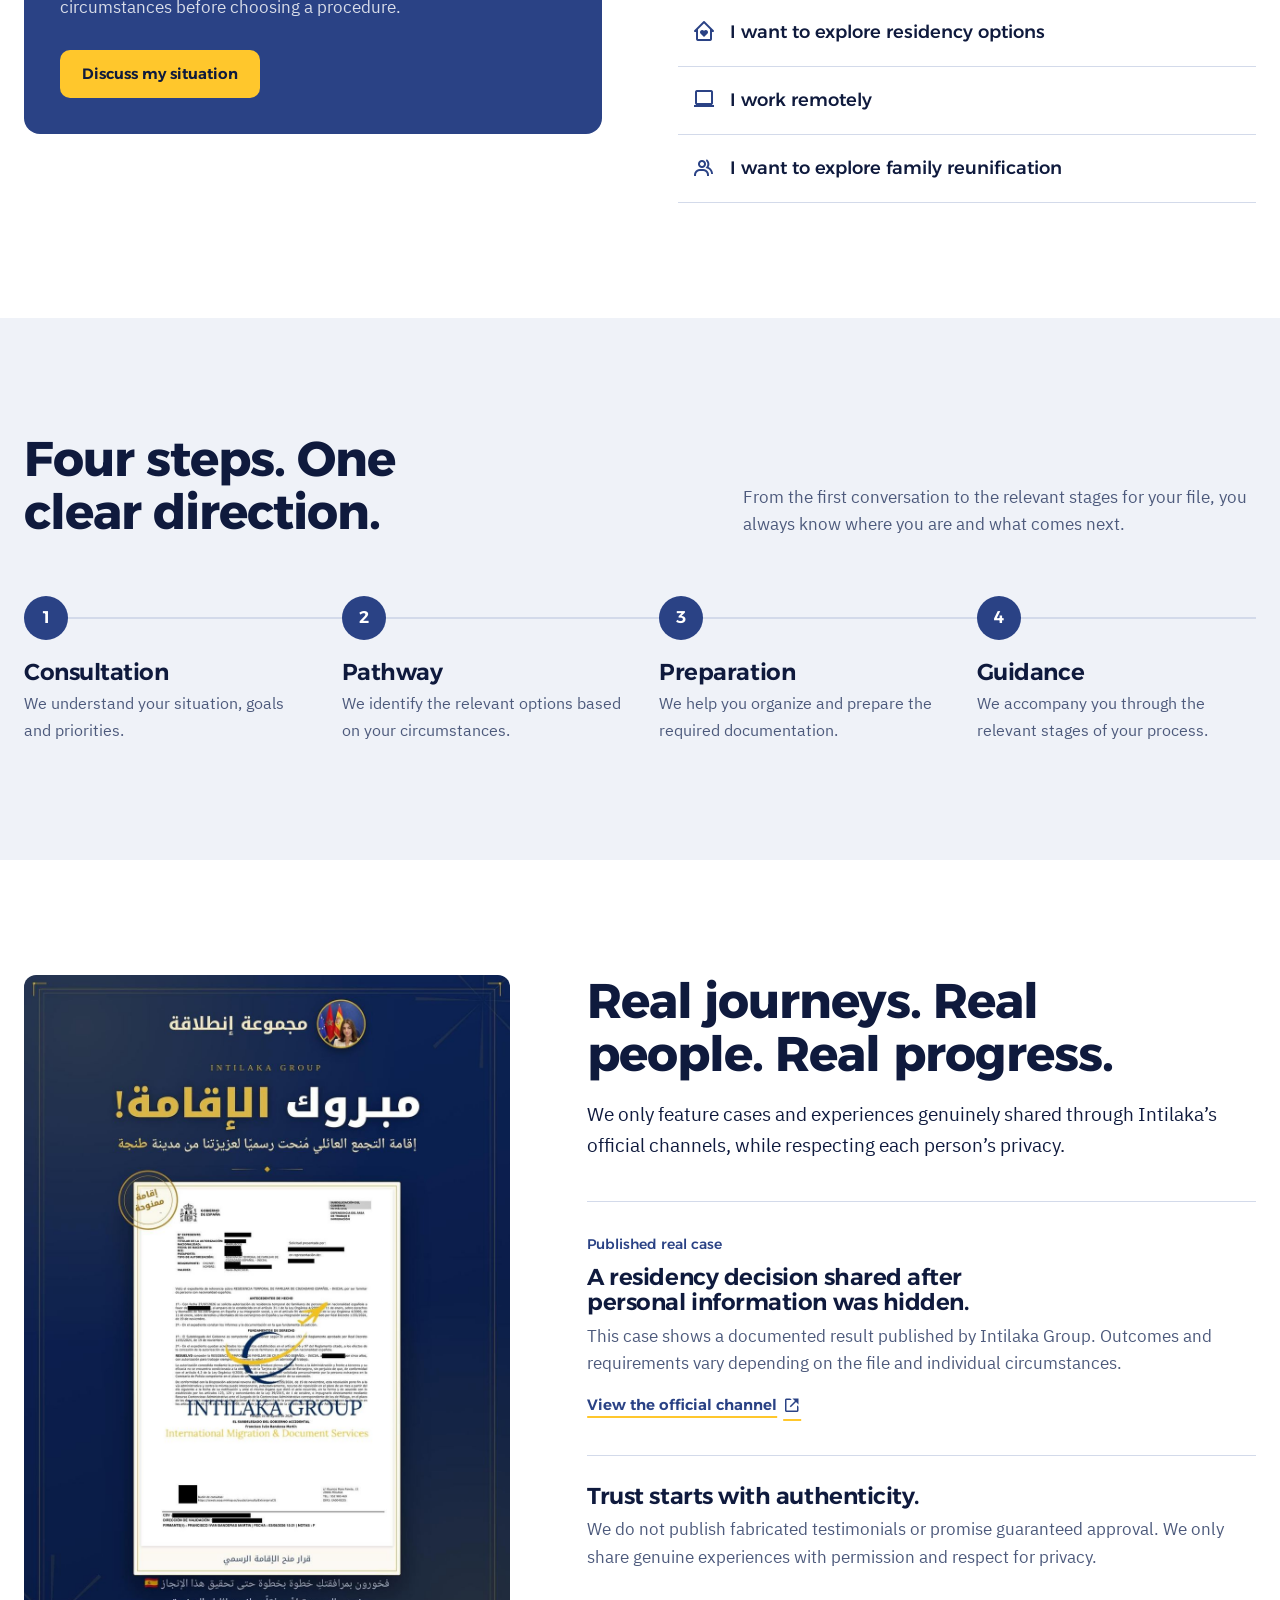
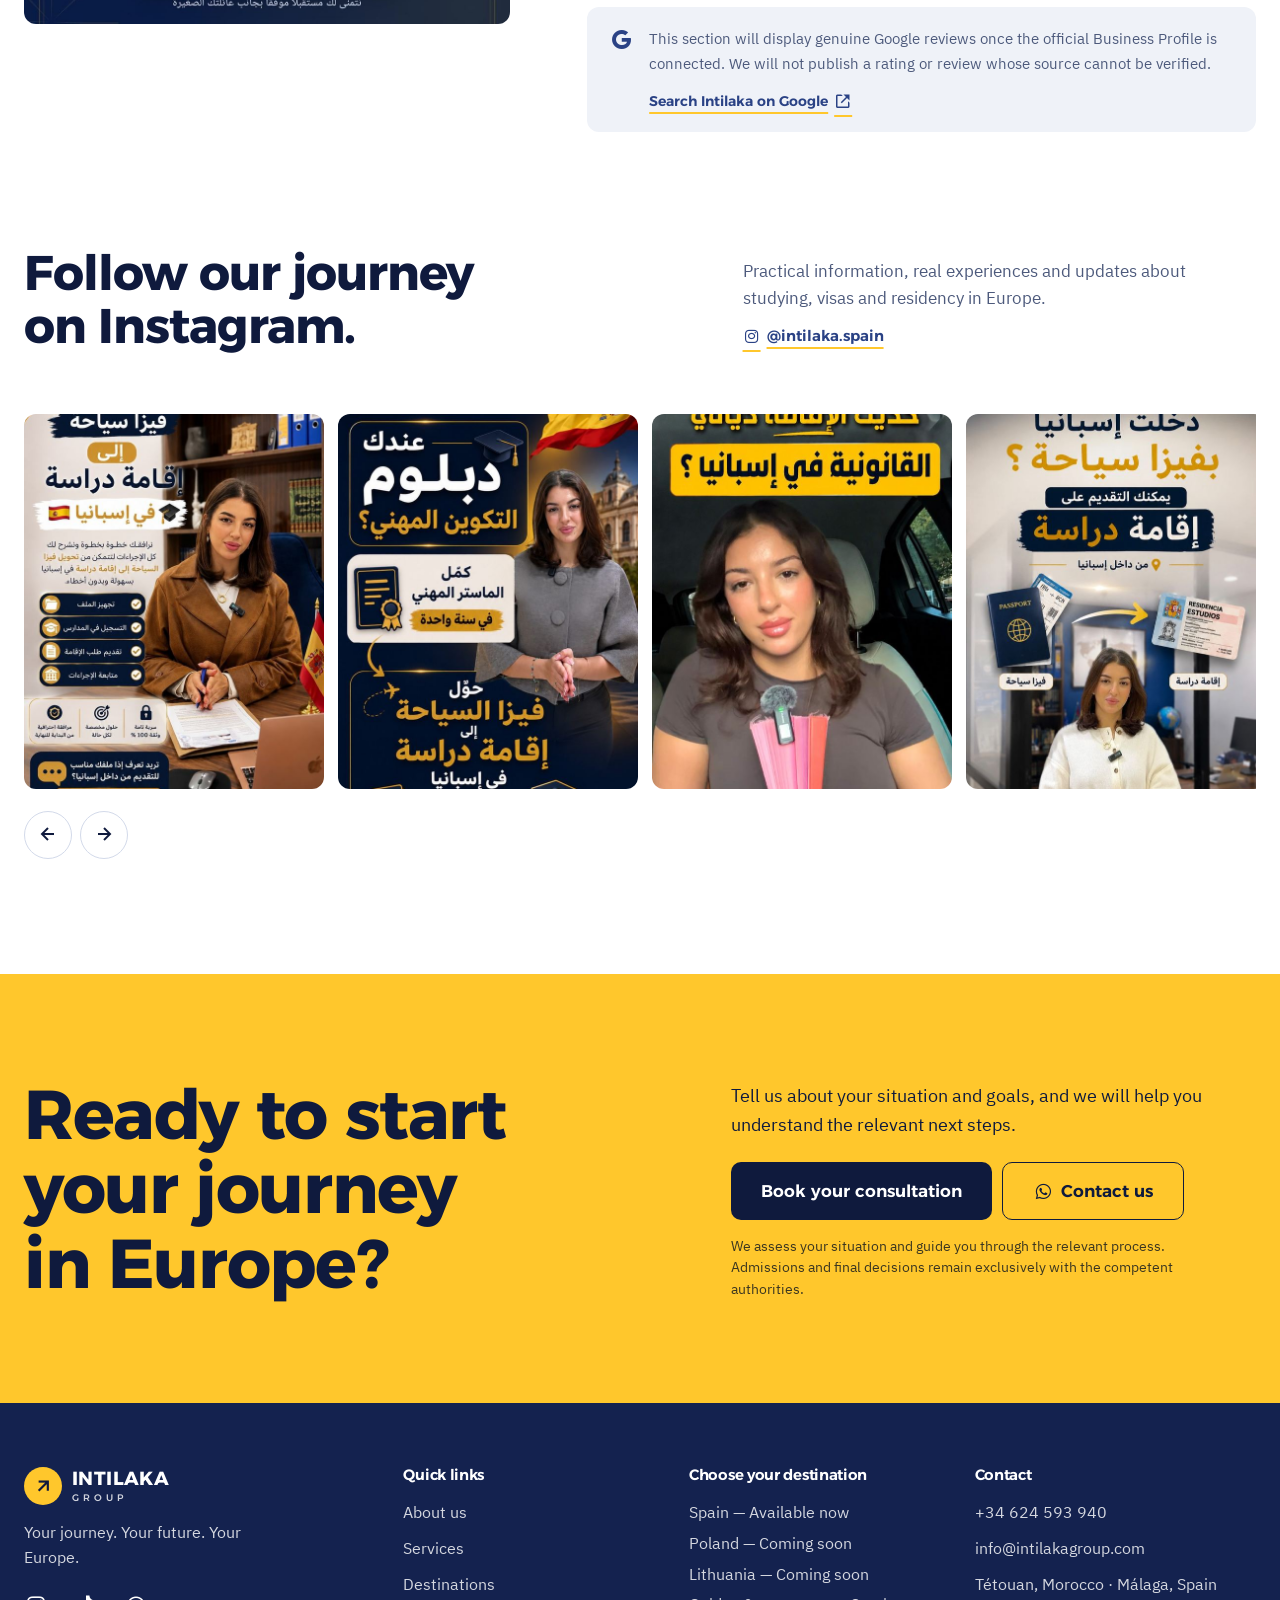
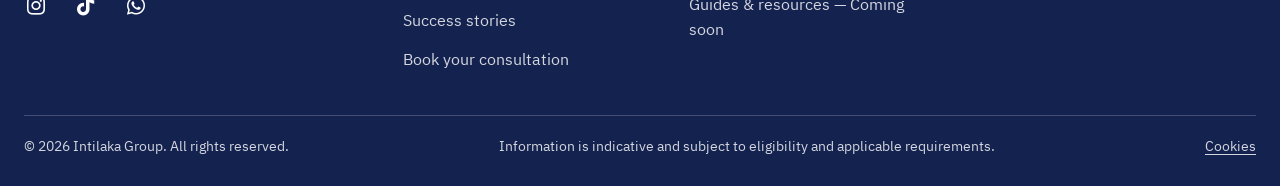
<file: en/index.html>
<!doctype html>
<html lang="en" dir="ltr">
<head>
  <meta charset="UTF-8">
  <meta name="viewport" content="width=device-width, initial-scale=1, viewport-fit=cover, interactive-widget=resizes-content">
  <meta name="theme-color" content="#2a4285">
  <!-- seo:start (généré par tools/build-i18n.mjs, ne pas modifier à la main) -->
  <title>Intilaka Group | Study, Visa &amp; Residency in Spain</title>
  <meta name="description" content="Study in Spain, tourist-to-student change, Cuenta Propia, non-lucrative residency, family reunification: Intilaka Group guides you. Book a consultation.">
  <meta name="robots" content="index, follow, max-image-preview:large">
  <meta http-equiv="content-language" content="en">
  <link rel="canonical" href="https://intilakagroup.com/en/">
  <link rel="alternate" hreflang="ar" href="https://intilakagroup.com/">
  <link rel="alternate" hreflang="fr" href="https://intilakagroup.com/fr/">
  <link rel="alternate" hreflang="en" href="https://intilakagroup.com/en/">
  <link rel="alternate" hreflang="x-default" href="https://intilakagroup.com/">
  <link rel="icon" href="/favicon.ico" sizes="48x48">
  <link rel="icon" type="image/png" sizes="512x512" href="/icon-512.png">
  <link rel="apple-touch-icon" href="/apple-touch-icon.png">
  <meta property="og:type" content="website">
  <meta property="og:site_name" content="Intilaka Group">
  <meta property="og:url" content="https://intilakagroup.com/en/">
  <meta property="og:title" content="Intilaka Group | Study, Visa &amp; Residency in Spain">
  <meta property="og:description" content="Study in Spain, tourist-to-student change, Cuenta Propia, non-lucrative residency, family reunification: Intilaka Group guides you. Book a consultation.">
  <meta property="og:image" content="https://intilakagroup.com/assets/intilaka-advisor-hero.jpg">
  <meta property="og:image:width" content="1369">
  <meta property="og:image:height" content="1149">
  <meta property="og:locale" content="en_US">
  <meta property="og:locale:alternate" content="ar_MA">
  <meta property="og:locale:alternate" content="fr_FR">
  <meta name="twitter:card" content="summary_large_image">
  <script type="application/ld+json">{"@context":"https://schema.org","@graph":[{"@type":"ProfessionalService","@id":"https://intilakagroup.com/#organization","name":"Intilaka Group","alternateName":"مجموعة انطلاقة","url":"https://intilakagroup.com/","logo":"https://intilakagroup.com/icon-512.png","image":"https://intilakagroup.com/assets/intilaka-advisor-hero.jpg","description":"Study in Spain, tourist-to-student change, Cuenta Propia, non-lucrative residency, family reunification: Intilaka Group guides you. Book a consultation.","telephone":"+34624593940","email":"info@intilakagroup.com","address":[{"@type":"PostalAddress","addressLocality":"Tétouan","addressCountry":"MA"},{"@type":"PostalAddress","addressLocality":"Málaga","addressCountry":"ES"}],"areaServed":[{"@type":"Country","name":"Morocco"},{"@type":"Country","name":"Spain"}],"knowsLanguage":["ar","fr","en"],"sameAs":["https://www.instagram.com/intilaka.spain/","https://www.tiktok.com/@intilakagroup"]},{"@type":"WebSite","@id":"https://intilakagroup.com/#website","url":"https://intilakagroup.com/","name":"Intilaka Group","inLanguage":["ar","fr","en"],"publisher":{"@id":"https://intilakagroup.com/#organization"}},{"@type":"WebPage","@id":"https://intilakagroup.com/en/#webpage","url":"https://intilakagroup.com/en/","name":"Intilaka Group | Study, Visa & Residency in Spain","description":"Study in Spain, tourist-to-student change, Cuenta Propia, non-lucrative residency, family reunification: Intilaka Group guides you. Book a consultation.","inLanguage":"en","isPartOf":{"@id":"https://intilakagroup.com/#website"},"about":{"@id":"https://intilakagroup.com/#organization"}}]}</script>
  <!-- seo:end -->
  <link rel="preconnect" href="https://fonts.googleapis.com">
  <link rel="preconnect" href="https://fonts.gstatic.com" crossorigin>
  <link href="https://fonts.googleapis.com/css2?family=Alexandria:wght@500;600;700&family=IBM+Plex+Sans+Arabic:wght@400;500;600&display=swap" rel="stylesheet">
  <link href="https://cdn.jsdelivr.net/npm/boxicons@2.1.4/css/boxicons.min.css" rel="stylesheet">
  <link rel="stylesheet" href="/site.css">
  <script src="/analytics.js" defer></script>
</head>
<body>
  <a class="skip-link" href="#main" data-i18n="skip">Skip to content</a>

  <header class="site-header" id="siteHeader">
    <div class="shell header-inner">
      <a class="brand" href="#home" aria-label="Intilaka Group">
        <span class="brand-symbol" aria-hidden="true"><i class="bx bx-up-arrow-alt"></i></span>
        <span class="brand-word">INTILAKA<small>GROUP</small></span>
      </a>
      <nav class="desktop-nav" aria-label="Navigation principale">
        <a href="#about" data-i18n="navAbout">About us</a>
        <a href="#services" data-i18n="navServices">Services</a>
        <a href="#destinations" data-i18n="navDestinations">Destinations</a>
        <a href="#stories" data-i18n="navStories">Success stories</a>
        <a href="#contact" data-i18n="navContact">Contact</a>
      </nav>
      <div class="header-actions">
        <div class="language-picker">
          <button class="language-trigger" type="button" aria-expanded="false" aria-haspopup="true">
            <i class="bx bx-globe"></i><span class="current-language">English</span><i class="bx bx-chevron-down"></i>
          </button>
          <div class="language-menu" role="menu">
            <button type="button" data-language="ar"><span>العربية</span><i class="bx bx-check"></i></button>
            <button type="button" data-language="fr"><span>Français</span><i class="bx bx-check"></i></button>
            <button type="button" data-language="en"><span>English</span><i class="bx bx-check"></i></button>
          </div>
        </div>
        <button class="button button-star header-booking" type="button" data-open-booking data-service="general">
          <span data-i18n="bookShort">Book</span>
        </button>
        <button class="menu-toggle" type="button" aria-label="Open menu" aria-expanded="false"><i class="bx bx-menu-alt-right"></i></button>
      </div>
    </div>
    <div class="mobile-panel" aria-hidden="true">
      <nav aria-label="Navigation mobile">
        <a href="#about" data-i18n="navAbout">About us</a>
        <a href="#services" data-i18n="navServices">Services</a>
        <a href="#destinations" data-i18n="navDestinations">Destinations</a>
        <a href="#stories" data-i18n="navStories">Success stories</a>
        <a href="#contact" data-i18n="navContact">Contact</a>
      </nav>
      <div class="mobile-language" aria-label="Choose language">
        <button type="button" data-language="ar">العربية</button>
        <button type="button" data-language="fr">Français</button>
        <button type="button" data-language="en">English</button>
      </div>
      <button class="button button-star mobile-booking" type="button" data-open-booking data-service="general"><span data-i18n="bookConsultation">Book your consultation</span></button>
    </div>
  </header>

  <main id="main">
    <section class="hero" id="home">
      <div class="hero-stage">
        <div class="hero-copy">
          <h1 data-i18n-html="heroTitle">Your future in Europe<br><em>starts here.</em></h1>
          <p class="hero-lede" data-i18n="heroSubtitle">Education, visas, residency and new opportunities in Europe.</p>
          <p class="hero-intro" data-i18n="heroIntro">Whether you want to study, change your immigration status, explore residency options or start a new chapter in Europe, Intilaka Group helps you understand the relevant pathway and prepare every step.</p>
          <div class="hero-actions">
            <button class="button button-star button-large" type="button" data-open-booking data-service="general"><span data-i18n="bookConsultation">Book your consultation</span></button>
            <a class="hero-link" href="#services"><span data-i18n="exploreServices">Explore our services</span><i class="bx bx-chevron-down"></i></a>
          </div>
        </div>
        <div class="hero-photo">
          <img src="/Instagram/imgi_2_722953413_17978082870013708_4713938570986959581_n.jpg" alt="Intilaka Group advisor with the flags of Morocco, Spain and the European Union" width="1023" height="1023" fetchpriority="high">
        </div>
      </div>
      <div class="route-band">
        <ol class="route shell">
          <li class="route-track" aria-hidden="true"><span class="track-live"></span><span class="track-soon"></span></li>
          <li class="stop stop-origin"><b data-i18n="routeMorocco">Morocco</b></li>
          <li class="stop stop-live"><b data-i18n="spain">Spain</b><small data-i18n="availableNow">Available now</small></li>
          <li class="stop stop-soon"><b data-i18n="poland">Poland</b><small data-i18n="comingSoon">Coming soon</small></li>
          <li class="stop stop-soon"><b data-i18n="lithuania">Lithuania</b><small data-i18n="comingSoon">Coming soon</small></li>
        </ol>
      </div>
    </section>

    <section class="featured" aria-labelledby="featuredTitle">
      <div class="shell featured-grid">
        <div class="featured-copy">
          <p class="tag"><i class="bx bx-map-pin"></i><span data-i18n="spainCurrent">Spain · Our main destination</span></p>
          <h2 id="featuredTitle" data-i18n="featuredTitle">Are you in Spain on a tourist visa and want to study?</h2>
          <p class="body-large" data-i18n="featuredText">A transition to a study pathway may be possible in some situations, subject to eligibility, your individual circumstances and applicable requirements. We assess your case and clarify the relevant steps and documents, without unrealistic promises.</p>
          <ul class="check-list">
            <li><i class="bx bx-check"></i><span data-i18n="featuredPoint1">Initial review of your situation and goals</span></li>
            <li><i class="bx bx-check"></i><span data-i18n="featuredPoint2">Guidance toward the relevant program and pathway</span></li>
            <li><i class="bx bx-check"></i><span data-i18n="featuredPoint3">File organization and stage-by-stage follow-up</span></li>
          </ul>
          <button class="button button-blue" type="button" data-open-booking data-service="tourist_student"><span data-i18n="learnTouristStudent">Learn about changing to studies</span></button>
          <small class="fine-print" data-i18n="eligibilityNote">Subject to eligibility. Requirements vary depending on each situation.</small>
        </div>
        <figure class="featured-image">
          <img src="/Instagram/imgi_12_774008361_1536788880991438_3124231926748838089_n.jpg" alt="Intilaka Group explique les options depuis l'Espagne" width="640" height="1136" loading="lazy">
        </figure>
      </div>
    </section>

    <section class="about" id="about">
      <div class="shell about-grid">
        <figure class="about-portrait">
          <img src="/assets/intilaka-advisor-hero.jpg" alt="Fondatrice et directrice d'Intilaka Group" width="1369" height="1149" loading="lazy">
          <figcaption data-i18n="founderRole">Direction &amp; guidance</figcaption>
        </figure>
        <div class="about-copy">
          <h2 data-i18n="aboutTitle">A European vision, with human guidance rooted in your reality.</h2>
          <p class="body-large" data-i18n="aboutIntro">Intilaka Group is an agency focused on education, visas, residency and administrative support in Europe. Because every situation is different, we begin by listening and turn complexity into a clear, workable pathway.</p>
          <a class="text-link" href="#method" data-i18n="discoverMethod">Discover our method</a>
        </div>
        <div class="values">
          <article><h3 data-i18n="value1Title">Personal guidance</h3><p data-i18n="value1Text">Advice based on your goals and circumstances.</p></article>
          <article><h3 data-i18n="value2Title">Clarity &amp; transparency</h3><p data-i18n="value2Text">Realistic information without false guarantees.</p></article>
          <article><h3 data-i18n="value3Title">European vision</h3><p data-i18n="value3Text">Spain today, new European destinations tomorrow.</p></article>
        </div>
      </div>
    </section>

    <section class="services" id="services">
      <div class="shell">
        <div class="heading-split">
          <h2 data-i18n="servicesTitle">Complete support for your European project.</h2>
          <p data-i18n="servicesIntro">From choosing a study program to understanding residency options, we structure the path with you and prepare each step with clarity.</p>
        </div>
        <div class="service-grid">
          <article class="service service-main">
            <p class="service-tag" data-i18n="service2Label">Spain · available now</p>
            <h3 data-i18n="service2Title">Visa &amp; residency solutions</h3>
            <p data-i18n="service2Text">A review of the relevant pathways for your circumstances, with professional guidance on applicable conditions and procedures.</p>
            <ul class="pathway-list">
              <li data-i18n="service2Item1">Tourist to student</li>
              <li>Cuenta Propia</li>
              <li>No Lucrativa</li>
              <li>Digital Nomad</li>
              <li data-i18n="optionFamily">Family reunification</li>
            </ul>
            <button type="button" class="button button-star" data-open-booking data-service="visa"><span data-i18n="exploreSpainOptions">Explore Spain options</span></button>
          </article>
          <article class="service">
            <p class="service-tag" data-i18n="service1Label">Education &amp; training</p>
            <h3 data-i18n="service1Title">Study in Europe</h3>
            <p data-i18n="service1Text">Study guidance, school or program selection, registration, vocational training, languages and application-file preparation.</p>
            <ul class="check-list"><li><i class="bx bx-check"></i><span data-i18n="service1Item1">Relevant program selection</span></li><li><i class="bx bx-check"></i><span data-i18n="service1Item2">Registration and admission</span></li><li><i class="bx bx-check"></i><span data-i18n="service1Item3">Student file organization</span></li></ul>
            <button type="button" class="text-link" data-open-booking data-service="studies" data-i18n="exploreService">Explore this service</button>
          </article>
          <article class="service">
            <p class="service-tag" data-i18n="service3Label">Organization &amp; follow-up</p>
            <h3 data-i18n="service3Title">Administrative &amp; file support</h3>
            <p data-i18n="service3Text">Document checklists, file review and organization, translation and legalization guidance, and clear administrative follow-up.</p>
            <ul class="check-list"><li><i class="bx bx-check"></i><span data-i18n="service3Item1">Personal document checklist</span></li><li><i class="bx bx-check"></i><span data-i18n="service3Item2">File review and organization</span></li><li><i class="bx bx-check"></i><span data-i18n="service3Item3">Follow-up and consultation</span></li></ul>
            <button type="button" class="text-link" data-open-booking data-service="general" data-i18n="requestAssessment">Request an assessment</button>
          </article>
        </div>
      </div>
    </section>

    <section class="destinations" id="destinations">
      <div class="shell">
        <div class="heading-split">
          <h2 data-i18n="destinationsTitle">European opportunities that match your ambition.</h2>
          <p data-i18n="destinationsIntro">Spain is currently our main and most developed market, with carefully planned expansion into new destinations.</p>
        </div>
        <div class="board">
          <article class="board-row is-live">
            <span class="board-code" dir="ltr">ES</span>
            <h3 data-i18n="spain">Spain</h3>
            <p data-i18n="spainText">Studies, tourist-to-student transition subject to eligibility, Cuenta Propia, No Lucrativa, Digital Nomad and family reunification.</p>
            <span class="board-status"><i></i><span data-i18n="availableNow">Available now</span></span>
            <button type="button" class="button button-star" data-open-booking data-service="visa"><span data-i18n="discoverSpain">Explore Spain pathways</span></button>
          </article>
          <article class="board-row">
            <span class="board-code" dir="ltr">PL</span>
            <h3 data-i18n="poland">Poland</h3>
            <p data-i18n="polandText">We are developing study and guidance services for this European destination.</p>
            <span class="board-status"><i></i><span data-i18n="comingSoon">Coming soon</span></span>
            <button type="button" class="button button-line" data-open-booking data-service="poland"><span data-i18n="registerInterest">Register your interest</span></button>
          </article>
          <article class="board-row">
            <span class="board-code" dir="ltr">LT</span>
            <h3 data-i18n="lithuania">Lithuania</h3>
            <p data-i18n="lithuaniaText">Future study and European opportunity services are being prepared.</p>
            <span class="board-status"><i></i><span data-i18n="comingSoon">Coming soon</span></span>
            <button type="button" class="button button-line" data-open-booking data-service="lithuania"><span data-i18n="registerInterest">Register your interest</span></button>
          </article>
        </div>
      </div>
    </section>

    <section class="pathfinder" id="pathfinder">
      <div class="shell pathfinder-grid">
        <div class="pathfinder-side">
          <h2 data-i18n="pathTitle">What’s the right path for you?</h2>
          <p data-i18n="pathIntro">Tell us what you are looking for and discover where to start.</p>
          <div class="path-result" id="pathResult" aria-live="polite">
            <h3 data-i18n="pathDefaultTitle">Start by assessing your situation</h3>
            <p data-i18n="pathDefaultText">Every project begins by understanding your goals and current circumstances before choosing a procedure.</p>
            <button type="button" class="button button-star" data-open-booking data-service="general"><span data-i18n="discussSituation">Discuss my situation</span></button>
          </div>
        </div>
        <div class="path-options">
          <button type="button" aria-pressed="false" data-path="study" data-service="studies"><i class="bx bx-book-open"></i><span data-i18n="pathStudy">I want to study in Europe</span></button>
          <button type="button" aria-pressed="false" data-path="tourist" data-service="tourist_student"><i class="bx bx-map-alt"></i><span data-i18n="pathTourist">I’m in Spain and want to study</span></button>
          <button type="button" aria-pressed="false" data-path="visa" data-service="visa"><i class="bx bx-id-card"></i><span data-i18n="pathVisa">I want to explore my visa options</span></button>
          <button type="button" aria-pressed="false" data-path="self" data-service="cuenta_propia"><i class="bx bx-briefcase-alt-2"></i><span data-i18n="pathSelf">I want to work as self-employed</span></button>
          <button type="button" aria-pressed="false" data-path="residence" data-service="residence"><i class="bx bx-home-heart"></i><span data-i18n="pathResidence">I want to explore residency options</span></button>
          <button type="button" aria-pressed="false" data-path="remote" data-service="digital_nomad"><i class="bx bx-laptop"></i><span data-i18n="pathRemote">I work remotely</span></button>
          <button type="button" aria-pressed="false" data-path="family" data-service="family"><i class="bx bx-group"></i><span data-i18n="pathFamily">I want to explore family reunification</span></button>
        </div>
      </div>
    </section>

    <section class="method" id="method">
      <div class="shell">
        <div class="heading-split">
          <h2 data-i18n="methodTitle">Four steps. One clear direction.</h2>
          <p data-i18n="methodIntro">From the first conversation to the relevant stages for your file, you always know where you are and what comes next.</p>
        </div>
        <ol class="steps">
          <li><span class="step-number">1</span><h3 data-i18n="step1Title">Consultation</h3><p data-i18n="step1Text">We understand your situation, goals and priorities.</p></li>
          <li><span class="step-number">2</span><h3 data-i18n="step2Title">Pathway</h3><p data-i18n="step2Text">We identify the relevant options based on your circumstances.</p></li>
          <li><span class="step-number">3</span><h3 data-i18n="step3Title">Preparation</h3><p data-i18n="step3Text">We help you organize and prepare the required documentation.</p></li>
          <li><span class="step-number">4</span><h3 data-i18n="step4Title">Guidance</h3><p data-i18n="step4Text">We accompany you through the relevant stages of your process.</p></li>
        </ol>
      </div>
    </section>

    <section class="stories" id="stories">
      <div class="shell stories-grid">
        <figure class="story-document">
          <img src="/assets/cas-residence-masque.jpg" alt="Cas réel de résidence familiale partagé par Intilaka Group" width="1440" height="1920" loading="lazy">
        </figure>
        <div class="story-copy">
          <h2 data-i18n="storiesTitle">Real journeys. Real people. Real progress.</h2>
          <p class="body-large" data-i18n="storiesIntro">We only feature cases and experiences genuinely shared through Intilaka’s official channels, while respecting each person’s privacy.</p>
          <div class="story-case">
            <p class="tag"><span data-i18n="realCase">Published real case</span></p>
            <h3 data-i18n="storyCaseTitle">A residency decision shared after personal information was hidden.</h3>
            <p data-i18n="storyCaseText">This case shows a documented result published by Intilaka Group. Outcomes and requirements vary depending on the file and individual circumstances.</p>
            <a class="text-link" href="https://www.instagram.com/intilaka.spain/" target="_blank" rel="noreferrer"><span data-i18n="viewOfficialChannel">View the official channel</span><i class="bx bx-link-external"></i></a>
          </div>
          <div class="story-trust">
            <h3 data-i18n="authTitle">Trust starts with authenticity.</h3>
            <p data-i18n="authText">We do not publish fabricated testimonials or promise guaranteed approval. We only share genuine experiences with permission and respect for privacy.</p>
          </div>
          <div class="reviews-note">
            <i class="bx bxl-google"></i>
            <p data-i18n="reviewsText">This section will display genuine Google reviews once the official Business Profile is connected. We will not publish a rating or review whose source cannot be verified.</p>
            <a class="text-link" href="https://www.google.com/search?q=Intilaka+Group+T%C3%A9touan" target="_blank" rel="noreferrer"><span data-i18n="seeGoogle">Search Intilaka on Google</span><i class="bx bx-link-external"></i></a>
          </div>
        </div>
      </div>
    </section>

    <section class="instagram" id="instagram">
      <div class="shell">
        <div class="heading-split">
          <h2 data-i18n="instagramTitle">Follow our journey on Instagram.</h2>
          <div><p data-i18n="instagramIntro">Practical information, real experiences and updates about studying, visas and residency in Europe.</p><a class="text-link" href="https://www.instagram.com/intilaka.spain/" target="_blank" rel="noreferrer" dir="ltr"><i class="bx bxl-instagram"></i>@intilaka.spain</a></div>
        </div>
        <div class="rail" id="instagramRail">
          <a class="rail-item" href="https://www.instagram.com/intilaka.spain/" target="_blank" rel="noreferrer"><img src="/Instagram/imgi_13_741000898_17981658114013708_8256144421396316375_n.jpg" alt="From tourist visa to student residency in Spain" loading="lazy"><span data-i18n="openInstagram">Open on Instagram</span></a>
          <a class="rail-item" href="https://www.instagram.com/intilaka.spain/" target="_blank" rel="noreferrer"><img src="/Instagram/imgi_17_744784266_17982399588013708_8386952833328561752_n.jpg" alt="Vocational training and studies in Spain" loading="lazy"><span data-i18n="openInstagram">Open on Instagram</span></a>
          <a class="rail-item" href="https://www.instagram.com/intilaka.spain/" target="_blank" rel="noreferrer"><img src="/Instagram/imgi_16_755464572_17983926039013708_2483299330115498558_n.jpg" alt="Information about residency in Spain" loading="lazy"><span data-i18n="openInstagram">Open on Instagram</span></a>
          <a class="rail-item" href="https://www.instagram.com/intilaka.spain/" target="_blank" rel="noreferrer"><img src="/Instagram/imgi_18_746557481_17982272163013708_1723450230050494446_n.jpg" alt="Intilaka Group sur Instagram" loading="lazy"><span data-i18n="openInstagram">Open on Instagram</span></a>
          <a class="rail-item" href="https://www.instagram.com/intilaka.spain/" target="_blank" rel="noreferrer"><img src="/Instagram/imgi_19_743940461_17982139191013708_4190382884018373688_n.jpg" alt="Intilaka Group sur Instagram" loading="lazy"><span data-i18n="openInstagram">Open on Instagram</span></a>
        </div>
        <div class="rail-actions">
          <button type="button" data-rail="prev" aria-label="Previous"><i class="bx bx-right-arrow-alt rtl-flip"></i></button>
          <button type="button" data-rail="next" aria-label="Next"><i class="bx bx-left-arrow-alt rtl-flip"></i></button>
        </div>
      </div>
    </section>

    <section class="final-cta" id="contact">
      <div class="shell cta-inner">
        <h2 data-i18n="ctaTitle">Ready to start your journey in Europe?</h2>
        <div class="cta-side">
          <p data-i18n="ctaText">Tell us about your situation and goals, and we will help you understand the relevant next steps.</p>
          <div class="cta-actions">
            <button class="button button-ink button-large" type="button" data-open-booking data-service="general"><span data-i18n="bookConsultation">Book your consultation</span></button>
            <a class="button button-outline-ink button-large" href="https://wa.me/34624593940" target="_blank" rel="noreferrer"><i class="bx bxl-whatsapp"></i><span data-i18n="contactUs">Contact us</span></a>
          </div>
          <small data-i18n="ctaDisclaimer">We assess your situation and guide you through the relevant process. Admissions and final decisions remain exclusively with the competent authorities.</small>
        </div>
      </div>
    </section>
  </main>

  <footer class="site-footer">
    <div class="shell footer-grid">
      <div class="footer-brand-col"><a class="brand" href="#home"><span class="brand-symbol"><i class="bx bx-up-arrow-alt"></i></span><span class="brand-word">INTILAKA<small>GROUP</small></span></a><p data-i18n="footerTagline">Your journey. Your future. Your Europe.</p><div class="social-links"><a href="https://www.instagram.com/intilaka.spain/" target="_blank" rel="noreferrer" aria-label="Instagram"><i class="bx bxl-instagram"></i></a><a href="https://www.tiktok.com/@intilakagroup" target="_blank" rel="noreferrer" aria-label="TikTok"><i class="bx bxl-tiktok"></i></a><a href="https://wa.me/34624593940" target="_blank" rel="noreferrer" aria-label="WhatsApp"><i class="bx bxl-whatsapp"></i></a></div></div>
      <div><h3 data-i18n="quickLinks">Quick links</h3><a href="#about" data-i18n="navAbout">About us</a><a href="#services" data-i18n="navServices">Services</a><a href="#destinations" data-i18n="navDestinations">Destinations</a><a href="#stories" data-i18n="navStories">Success stories</a><button type="button" data-open-booking data-service="general" data-i18n="bookConsultation">Book your consultation</button></div>
      <div><h3 data-i18n="destinationsLabel">Choose your destination</h3><span data-i18n="spainAvailable">Spain — Available now</span><span data-i18n="polandSoon">Poland — Coming soon</span><span data-i18n="lithuaniaSoon">Lithuania — Coming soon</span><span data-i18n="guidesSoon">Guides &amp; resources — Coming soon</span></div>
      <div><h3 data-i18n="navContact">Contact</h3><a href="tel:+34624593940" dir="ltr">+34 624 593 940</a><a href="mailto:info@intilakagroup.com">info@intilakagroup.com</a><span data-i18n="offices">Tétouan, Morocco · Málaga, Spain</span></div>
    </div>
    <div class="shell footer-bottom"><span>© 2026 Intilaka Group. <span data-i18n="rights">All rights reserved.</span></span><span data-i18n="legalNotice">Information is indicative and subject to eligibility and applicable requirements.</span></div>
  </footer>

  <div class="booking-modal" id="bookingModal" aria-hidden="true">
    <div class="booking-dialog" role="dialog" aria-modal="true" aria-labelledby="bookingTitle" tabindex="-1">
      <div class="sheet-grabber" aria-hidden="true"></div>
      <button class="booking-close" type="button" aria-label="Close"><i class="bx bx-x"></i></button>
      <div class="booking-side">
        <h2 data-i18n="modalSideTitle">Let’s start with your project.</h2><p data-i18n="modalSideText">Share your situation and goals. Our team will review your request and contact you to confirm the appointment.</p>
        <ul class="check-list"><li><i class="bx bx-check"></i><span data-i18n="modalBenefit1">Secure and confidential form</span></li><li><i class="bx bx-check"></i><span data-i18n="modalBenefit2">Personal consultation</span></li><li><i class="bx bx-check"></i><span data-i18n="modalBenefit3">Confirmation via WhatsApp</span></li></ul>
      </div>
      <div class="booking-form-wrap">
        <div class="booking-form-head"><h2 id="bookingTitle" data-i18n="modalTitle">Book your consultation</h2><span data-i18n="requiredNote">Fields marked * are required.</span></div>
        <form id="bookingForm">
          <div class="form-grid">
            <label><span data-i18n="fullName">Full name *</span><input name="name" type="text" minlength="2" maxlength="100" autocomplete="name" autocapitalize="words" enterkeyhint="next" required></label>
            <label><span data-i18n="whatsappNumber">WhatsApp number *</span><input name="phone" type="tel" maxlength="30" autocomplete="tel" inputmode="tel" dir="ltr" enterkeyhint="next" placeholder="+212 6XX XXX XXX" required></label>
            <label><span data-i18n="email">Email</span><input name="email" type="email" maxlength="120" autocomplete="email" autocapitalize="none" enterkeyhint="next"></label>
            <label><span data-i18n="residenceCountry">Country of residence *</span><input name="residence_country" type="text" maxlength="80" autocomplete="country-name" required></label>
            <label><span data-i18n="interestCountry">Country of interest *</span><select name="interest_country" required><option value="spain" data-i18n="spain">Spain</option><option value="poland" data-i18n="polandSoon">Poland — Coming soon</option><option value="lithuania" data-i18n="lithuaniaSoon">Lithuania — Coming soon</option><option value="other" data-i18n="otherEurope">Another European destination</option></select></label>
            <label><span data-i18n="immigrationStatus">Current status *</span><select name="immigration_status" required><option value="morocco" data-i18n="statusMorocco">In Morocco</option><option value="tourist_spain" data-i18n="statusTouristSpain">Tourist in Spain</option><option value="student_spain" data-i18n="statusStudentSpain">Student in Spain</option><option value="resident_europe" data-i18n="statusResidentEurope">Resident in Europe</option><option value="other" data-i18n="other">Other</option></select></label>
            <label><span data-i18n="educationLevel">Education level</span><select name="education_level"><option value="secondary" data-i18n="levelSecondary">Secondary school</option><option value="bachelor" data-i18n="levelBachelor">Bachelor’s degree</option><option value="master" data-i18n="levelMaster">Master’s degree</option><option value="doctoral" data-i18n="levelDoctoral">Doctorate</option><option value="professional" data-i18n="levelProfessional">Vocational training</option><option value="other" data-i18n="other">Other</option></select></label>
            <label><span data-i18n="lookingFor">What are you looking for? *</span><select name="pathway" required><option value="studies" data-i18n="optionStudy">Study</option><option value="tourist_student" data-i18n="optionTourist">Tourist to student</option><option value="residence" data-i18n="optionResidence">Residency</option><option value="cuenta_propia">Cuenta Propia</option><option value="no_lucrativa">No Lucrativa</option><option value="digital_nomad">Digital Nomad</option><option value="family" data-i18n="optionFamily">Family reunification</option><option value="other" data-i18n="other">Other</option></select></label>
            <label><span data-i18n="preferredDate">Preferred date *</span><input name="date" type="date" required></label>
            <label><span data-i18n="preferredTime">Preferred time (Morocco time) *</span><select name="time" required><option value="" data-i18n="chooseTime">Choose</option><option>09:00</option><option>10:00</option><option>11:00</option><option>12:00</option><option>14:00</option><option>15:00</option><option>16:00</option><option>17:00</option></select></label>
            <label class="form-wide"><span data-i18n="message">Message</span><textarea name="message" maxlength="700" rows="3" data-i18n-placeholder="messagePlaceholder" placeholder="Briefly describe your situation and your goal…"></textarea></label>
          </div>
          <label class="consent"><input name="consent" type="checkbox" required><span data-i18n="consent">I agree to be contacted about this request.</span></label>
          <div class="form-feedback" role="status" aria-live="polite"></div>
          <button class="button button-blue button-large booking-submit" type="submit"><span data-i18n="requestConsultation">Request my consultation</span></button>
        </form>
        <div class="booking-success" hidden tabindex="-1">
          <i class="bx bx-check-circle" aria-hidden="true"></i>
          <h2 data-i18n="successTitle">Your request has been saved</h2>
          <p data-i18n="successText">Keep your reference. Our team will contact you to confirm the appointment.</p>
          <strong class="booking-reference" dir="ltr"></strong>
          <a class="button button-blue button-large booking-whatsapp" target="_blank" rel="noreferrer"><i class="bx bxl-whatsapp"></i><span data-i18n="confirmWhatsapp">Send my request on WhatsApp</span></a>
          <button class="button button-outline-ink button-large booking-done" type="button"><span data-i18n="closeWindow">Close</span></button>
        </div>
      </div>
    </div>
  </div>

  <a class="whatsapp-float" href="https://wa.me/34624593940" target="_blank" rel="noreferrer" aria-label="WhatsApp Intilaka Group"><span data-i18n="whatsappHelp">Need help?</span><i class="bx bxl-whatsapp"></i></a>
  <div class="mobile-bar">
    <a class="mobile-bar-whatsapp" href="https://wa.me/34624593940" target="_blank" rel="noreferrer" aria-label="WhatsApp Intilaka Group"><i class="bx bxl-whatsapp"></i></a>
    <button class="button button-star" type="button" data-open-booking data-service="general"><span data-i18n="bookConsultation">Book your consultation</span></button>
  </div>
  <script src="/site.js"></script>
</body>
</html>
</file>
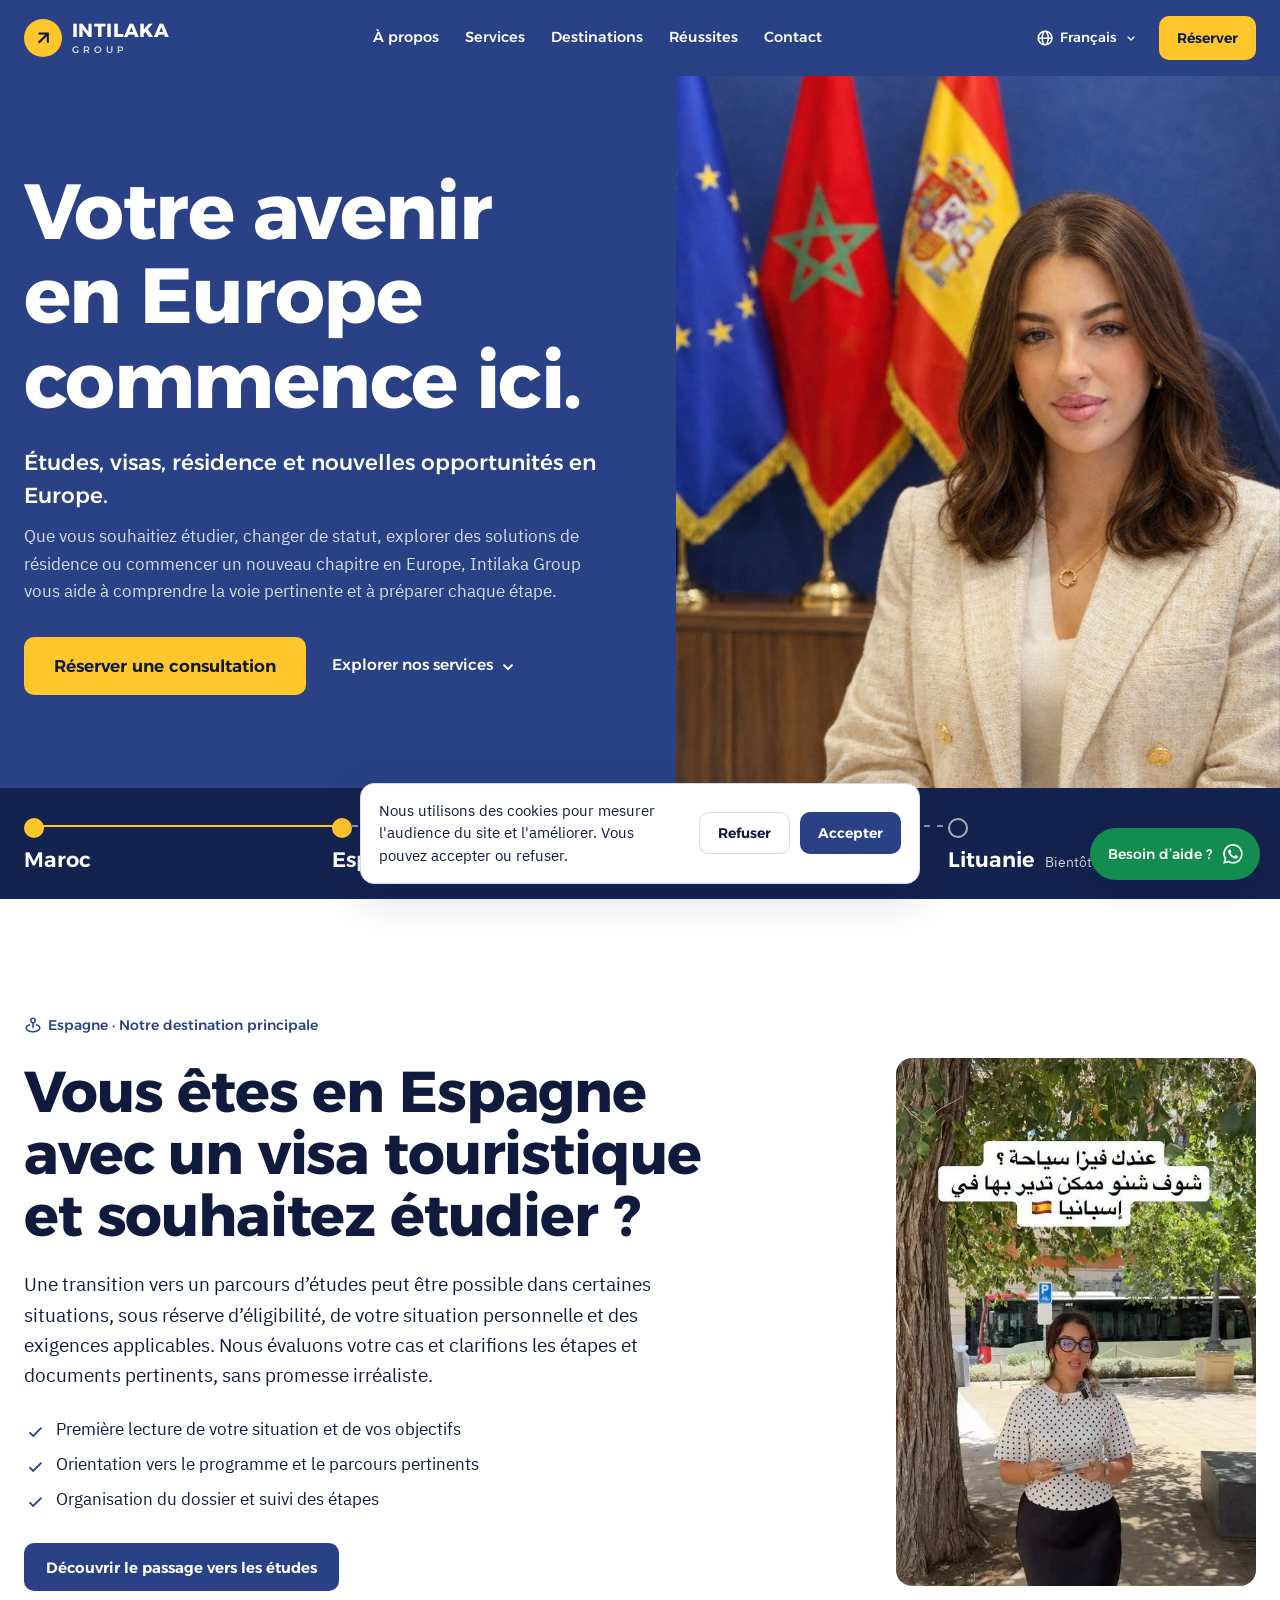
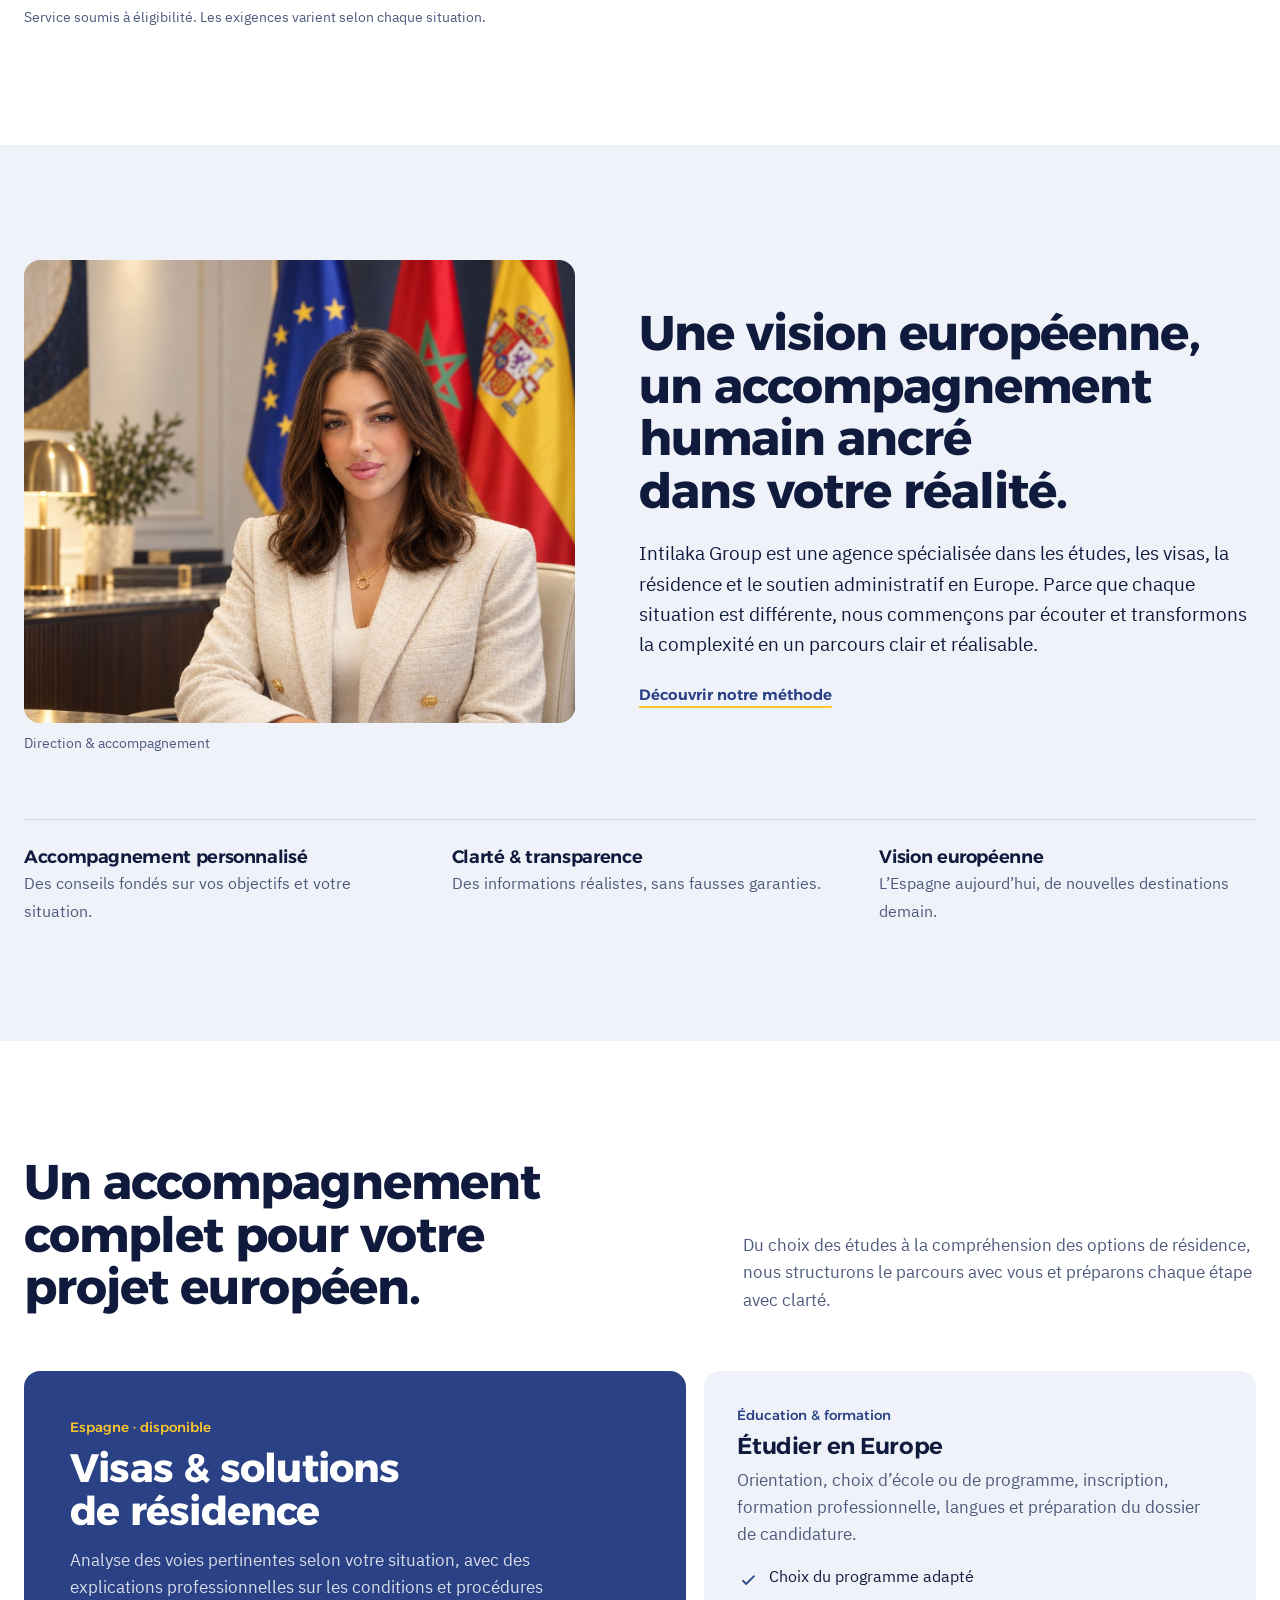
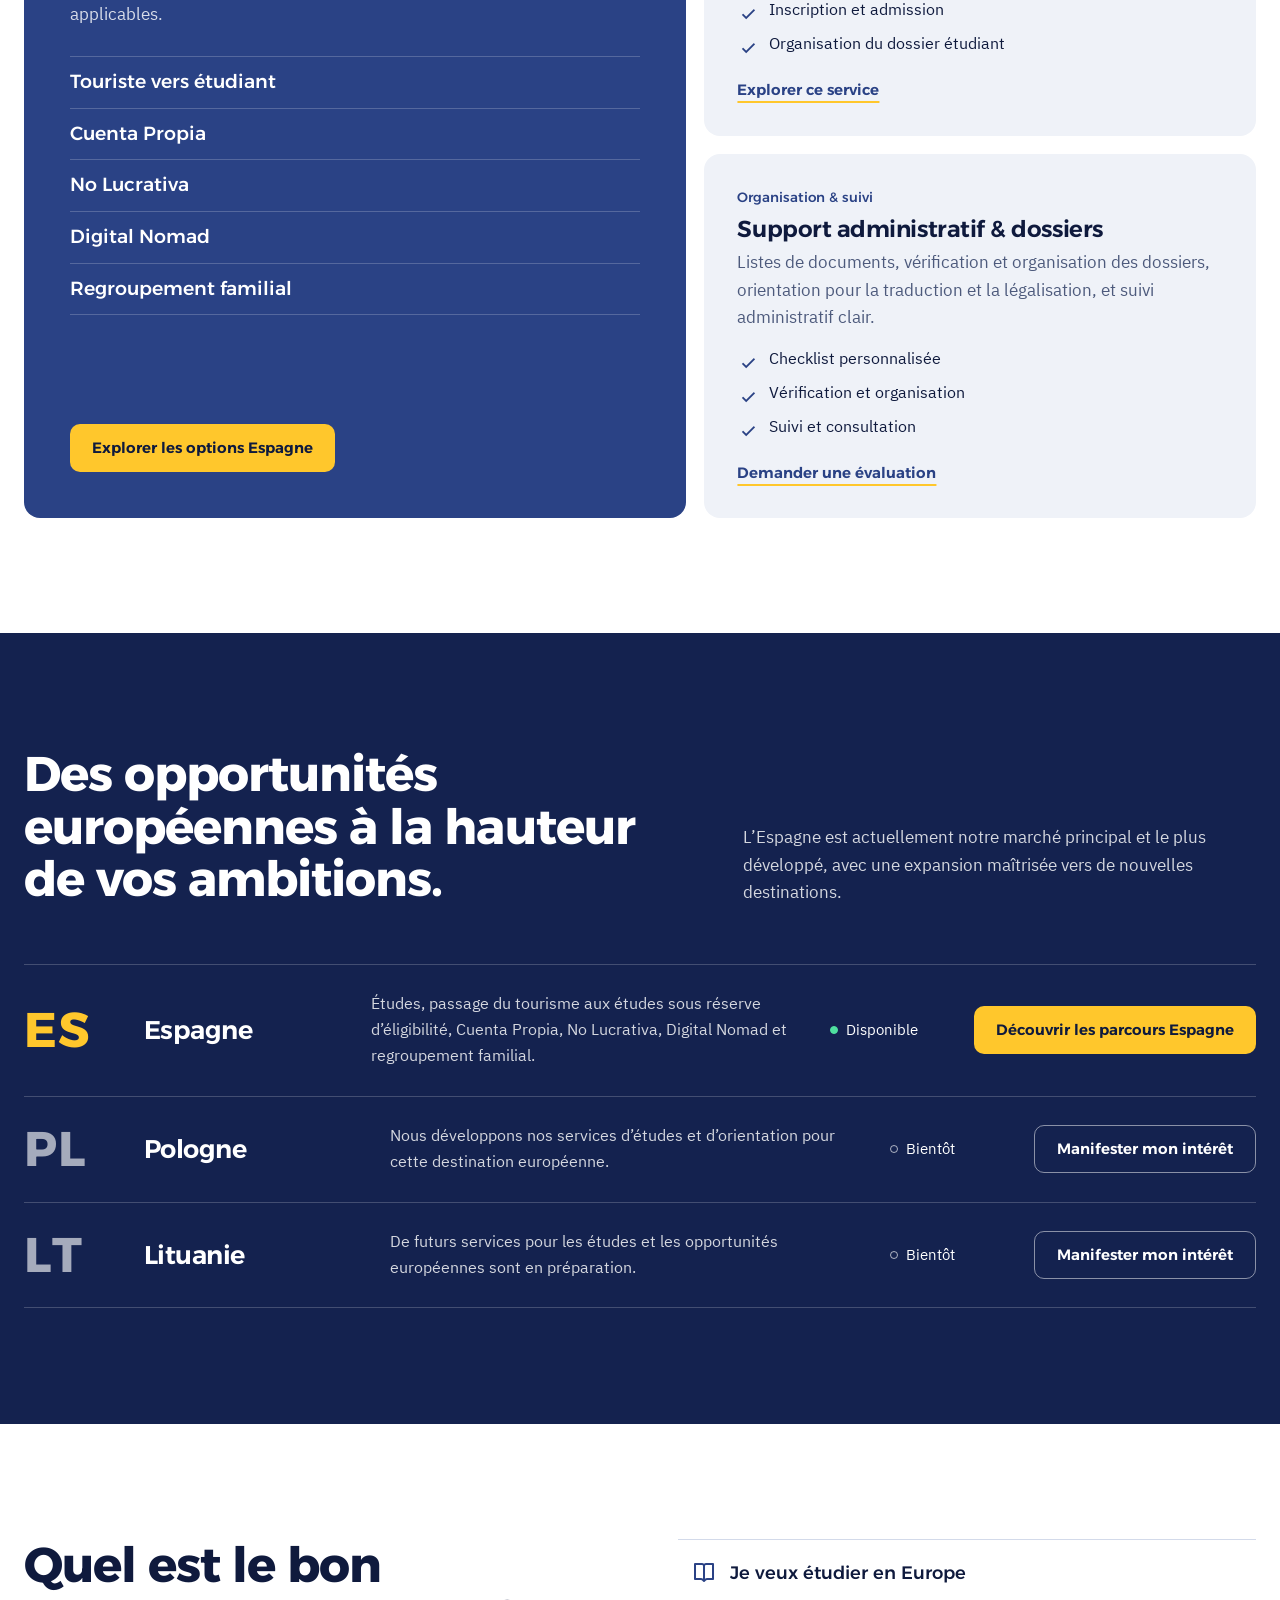
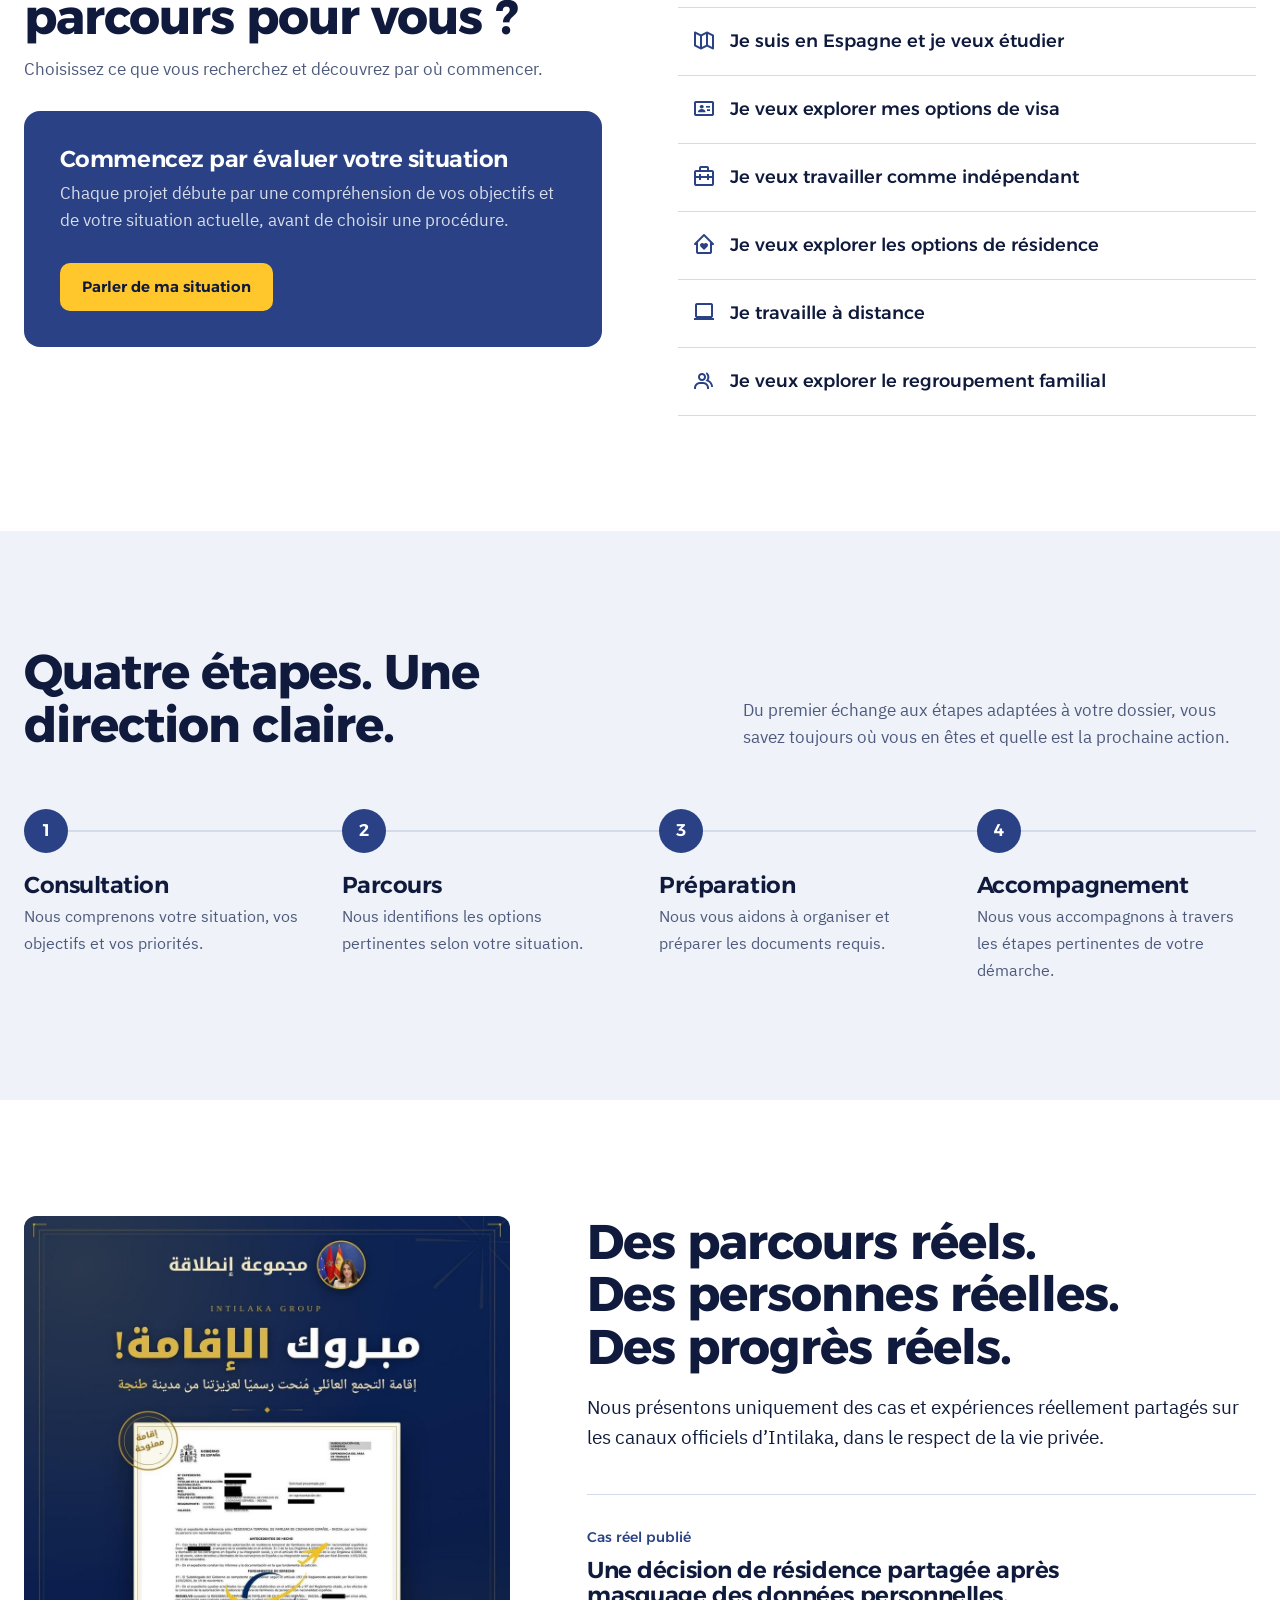
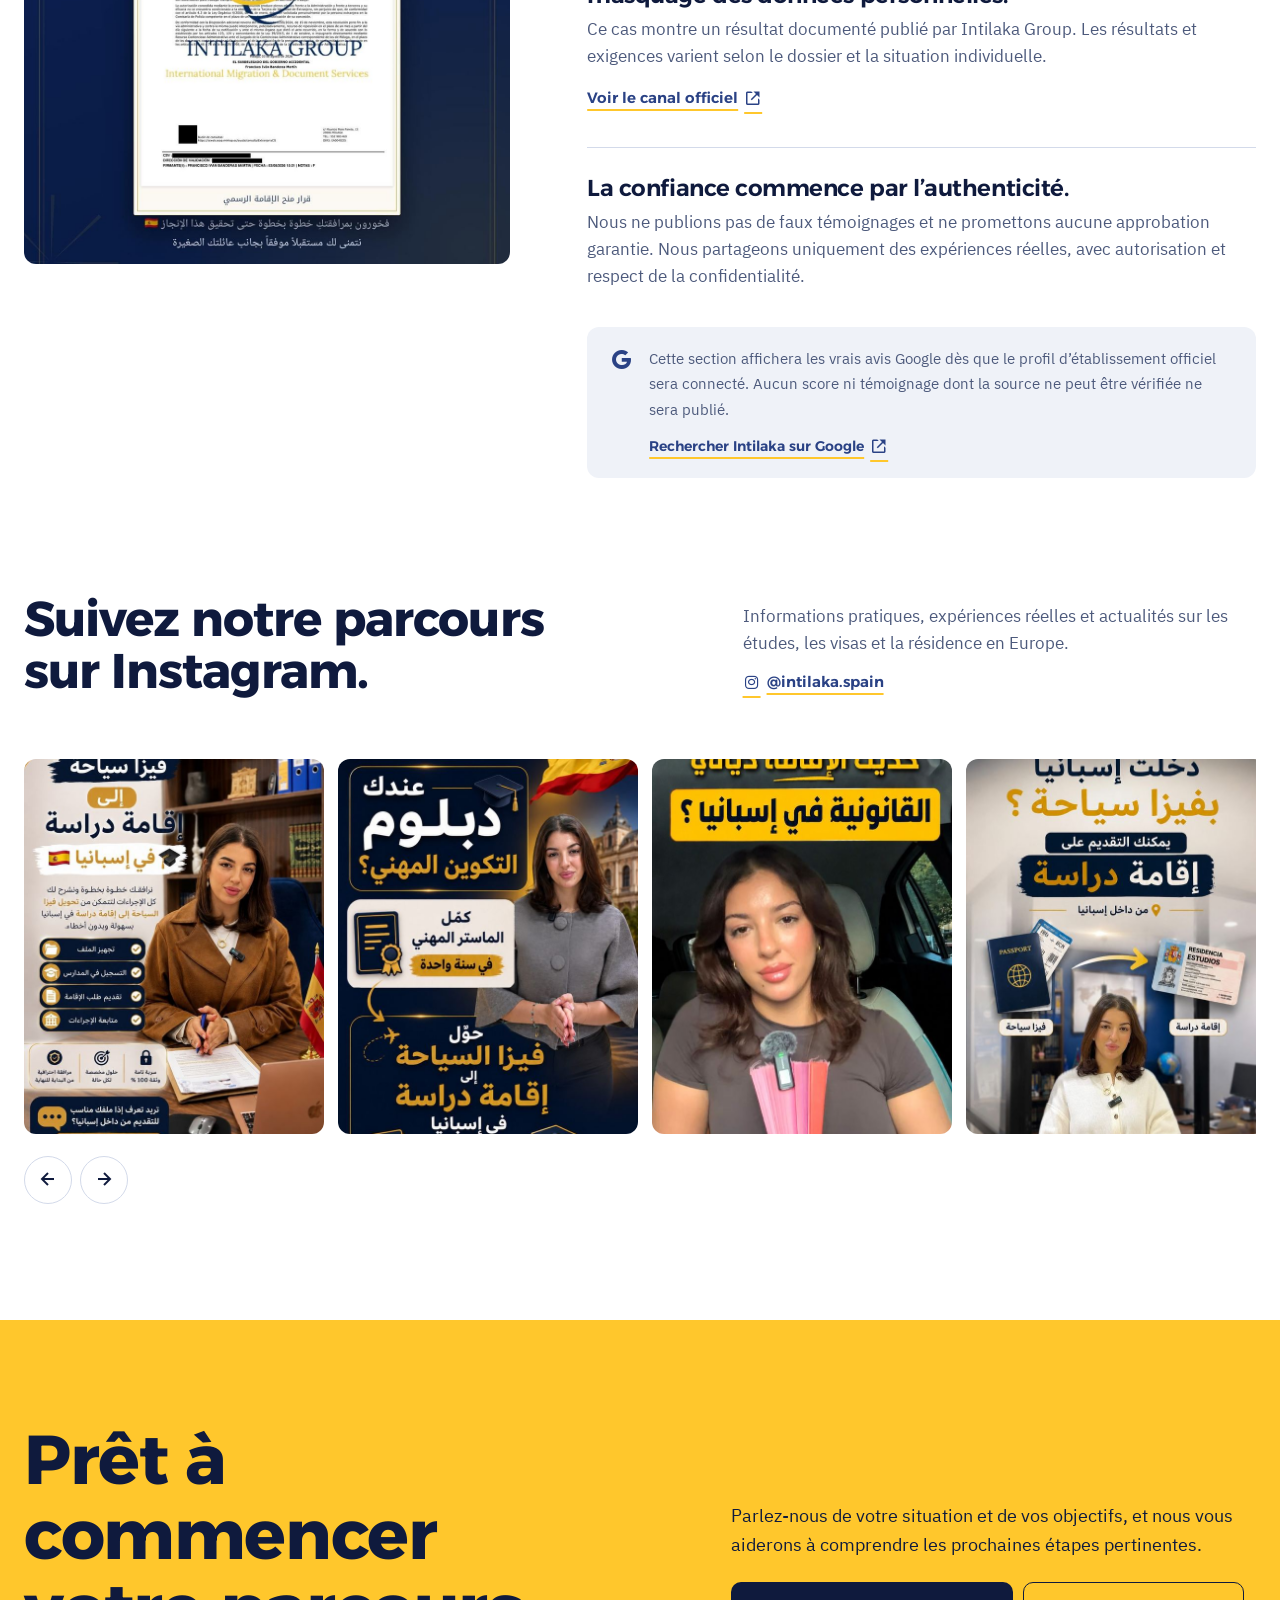
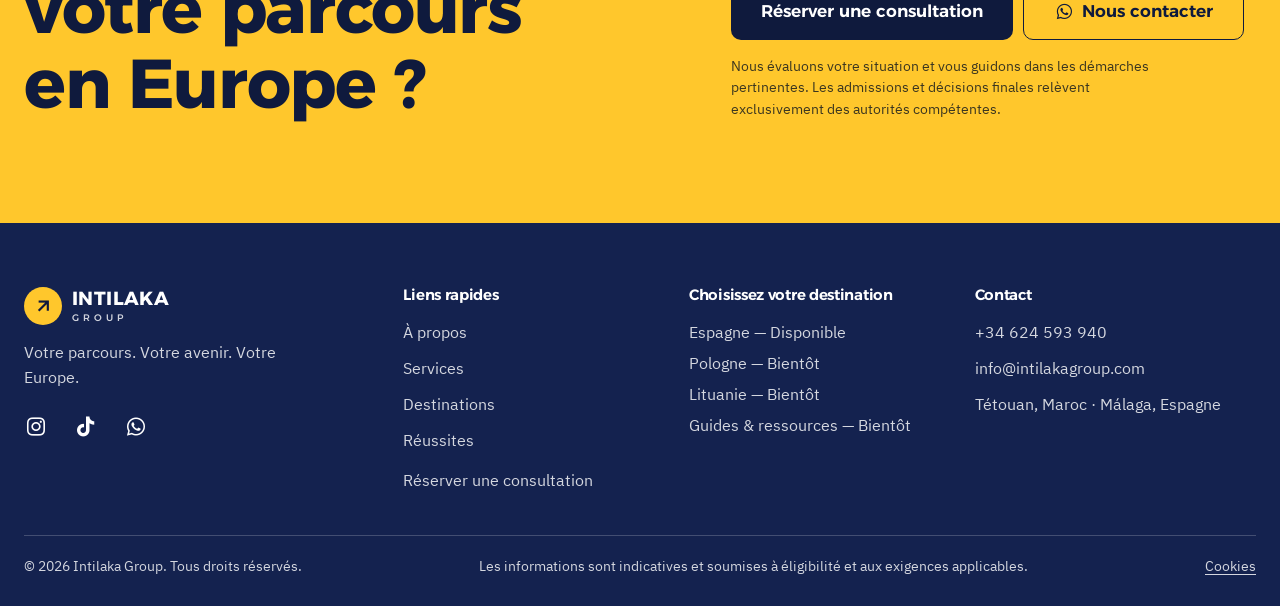
<file: fr/index.html>
<!doctype html>
<html lang="fr" dir="ltr">
<head>
  <meta charset="UTF-8">
  <meta name="viewport" content="width=device-width, initial-scale=1, viewport-fit=cover, interactive-widget=resizes-content">
  <meta name="theme-color" content="#2a4285">
  <!-- seo:start (généré par tools/build-i18n.mjs, ne pas modifier à la main) -->
  <title>Intilaka Group | Études, visa et résidence en Espagne</title>
  <meta name="description" content="Études en Espagne, passage de touriste à étudiant, Cuenta Propia, No Lucrativa, regroupement familial : Intilaka Group vous accompagne. Réservez une consultation.">
  <meta name="robots" content="index, follow, max-image-preview:large">
  <meta http-equiv="content-language" content="fr">
  <link rel="canonical" href="https://intilakagroup.com/fr/">
  <link rel="alternate" hreflang="ar" href="https://intilakagroup.com/">
  <link rel="alternate" hreflang="fr" href="https://intilakagroup.com/fr/">
  <link rel="alternate" hreflang="en" href="https://intilakagroup.com/en/">
  <link rel="alternate" hreflang="x-default" href="https://intilakagroup.com/">
  <link rel="icon" href="/favicon.ico" sizes="48x48">
  <link rel="icon" type="image/png" sizes="512x512" href="/icon-512.png">
  <link rel="apple-touch-icon" href="/apple-touch-icon.png">
  <meta property="og:type" content="website">
  <meta property="og:site_name" content="Intilaka Group">
  <meta property="og:url" content="https://intilakagroup.com/fr/">
  <meta property="og:title" content="Intilaka Group | Études, visa et résidence en Espagne">
  <meta property="og:description" content="Études en Espagne, passage de touriste à étudiant, Cuenta Propia, No Lucrativa, regroupement familial : Intilaka Group vous accompagne. Réservez une consultation.">
  <meta property="og:image" content="https://intilakagroup.com/assets/intilaka-advisor-hero.jpg">
  <meta property="og:image:width" content="1369">
  <meta property="og:image:height" content="1149">
  <meta property="og:locale" content="fr_FR">
  <meta property="og:locale:alternate" content="ar_MA">
  <meta property="og:locale:alternate" content="en_US">
  <meta name="twitter:card" content="summary_large_image">
  <script type="application/ld+json">{"@context":"https://schema.org","@graph":[{"@type":"ProfessionalService","@id":"https://intilakagroup.com/#organization","name":"Intilaka Group","alternateName":"مجموعة انطلاقة","url":"https://intilakagroup.com/","logo":"https://intilakagroup.com/icon-512.png","image":"https://intilakagroup.com/assets/intilaka-advisor-hero.jpg","description":"Études en Espagne, passage de touriste à étudiant, Cuenta Propia, No Lucrativa, regroupement familial : Intilaka Group vous accompagne. Réservez une consultation.","telephone":"+34624593940","email":"info@intilakagroup.com","address":[{"@type":"PostalAddress","addressLocality":"Tétouan","addressCountry":"MA"},{"@type":"PostalAddress","addressLocality":"Málaga","addressCountry":"ES"}],"areaServed":[{"@type":"Country","name":"Morocco"},{"@type":"Country","name":"Spain"}],"knowsLanguage":["ar","fr","en"],"sameAs":["https://www.instagram.com/intilaka.spain/","https://www.tiktok.com/@intilakagroup"]},{"@type":"WebSite","@id":"https://intilakagroup.com/#website","url":"https://intilakagroup.com/","name":"Intilaka Group","inLanguage":["ar","fr","en"],"publisher":{"@id":"https://intilakagroup.com/#organization"}},{"@type":"WebPage","@id":"https://intilakagroup.com/fr/#webpage","url":"https://intilakagroup.com/fr/","name":"Intilaka Group | Études, visa et résidence en Espagne","description":"Études en Espagne, passage de touriste à étudiant, Cuenta Propia, No Lucrativa, regroupement familial : Intilaka Group vous accompagne. Réservez une consultation.","inLanguage":"fr","isPartOf":{"@id":"https://intilakagroup.com/#website"},"about":{"@id":"https://intilakagroup.com/#organization"}}]}</script>
  <!-- seo:end -->
  <link rel="preconnect" href="https://fonts.googleapis.com">
  <link rel="preconnect" href="https://fonts.gstatic.com" crossorigin>
  <link href="https://fonts.googleapis.com/css2?family=Alexandria:wght@500;600;700&family=IBM+Plex+Sans+Arabic:wght@400;500;600&display=swap" rel="stylesheet">
  <link href="https://cdn.jsdelivr.net/npm/boxicons@2.1.4/css/boxicons.min.css" rel="stylesheet">
  <link rel="stylesheet" href="/site.css">
  <script src="/analytics.js" defer></script>
</head>
<body>
  <a class="skip-link" href="#main" data-i18n="skip">Aller au contenu</a>

  <header class="site-header" id="siteHeader">
    <div class="shell header-inner">
      <a class="brand" href="#home" aria-label="Intilaka Group">
        <span class="brand-symbol" aria-hidden="true"><i class="bx bx-up-arrow-alt"></i></span>
        <span class="brand-word">INTILAKA<small>GROUP</small></span>
      </a>
      <nav class="desktop-nav" aria-label="Navigation principale">
        <a href="#about" data-i18n="navAbout">À propos</a>
        <a href="#services" data-i18n="navServices">Services</a>
        <a href="#destinations" data-i18n="navDestinations">Destinations</a>
        <a href="#stories" data-i18n="navStories">Réussites</a>
        <a href="#contact" data-i18n="navContact">Contact</a>
      </nav>
      <div class="header-actions">
        <div class="language-picker">
          <button class="language-trigger" type="button" aria-expanded="false" aria-haspopup="true">
            <i class="bx bx-globe"></i><span class="current-language">Français</span><i class="bx bx-chevron-down"></i>
          </button>
          <div class="language-menu" role="menu">
            <button type="button" data-language="ar"><span>العربية</span><i class="bx bx-check"></i></button>
            <button type="button" data-language="fr"><span>Français</span><i class="bx bx-check"></i></button>
            <button type="button" data-language="en"><span>English</span><i class="bx bx-check"></i></button>
          </div>
        </div>
        <button class="button button-star header-booking" type="button" data-open-booking data-service="general">
          <span data-i18n="bookShort">Réserver</span>
        </button>
        <button class="menu-toggle" type="button" aria-label="Ouvrir le menu" aria-expanded="false"><i class="bx bx-menu-alt-right"></i></button>
      </div>
    </div>
    <div class="mobile-panel" aria-hidden="true">
      <nav aria-label="Navigation mobile">
        <a href="#about" data-i18n="navAbout">À propos</a>
        <a href="#services" data-i18n="navServices">Services</a>
        <a href="#destinations" data-i18n="navDestinations">Destinations</a>
        <a href="#stories" data-i18n="navStories">Réussites</a>
        <a href="#contact" data-i18n="navContact">Contact</a>
      </nav>
      <div class="mobile-language" aria-label="Choisir la langue">
        <button type="button" data-language="ar">العربية</button>
        <button type="button" data-language="fr">Français</button>
        <button type="button" data-language="en">English</button>
      </div>
      <button class="button button-star mobile-booking" type="button" data-open-booking data-service="general"><span data-i18n="bookConsultation">Réserver une consultation</span></button>
    </div>
  </header>

  <main id="main">
    <section class="hero" id="home">
      <div class="hero-stage">
        <div class="hero-copy">
          <h1 data-i18n-html="heroTitle">Votre avenir en Europe<br><em>commence ici.</em></h1>
          <p class="hero-lede" data-i18n="heroSubtitle">Études, visas, résidence et nouvelles opportunités en Europe.</p>
          <p class="hero-intro" data-i18n="heroIntro">Que vous souhaitiez étudier, changer de statut, explorer des solutions de résidence ou commencer un nouveau chapitre en Europe, Intilaka Group vous aide à comprendre la voie pertinente et à préparer chaque étape.</p>
          <div class="hero-actions">
            <button class="button button-star button-large" type="button" data-open-booking data-service="general"><span data-i18n="bookConsultation">Réserver une consultation</span></button>
            <a class="hero-link" href="#services"><span data-i18n="exploreServices">Explorer nos services</span><i class="bx bx-chevron-down"></i></a>
          </div>
        </div>
        <div class="hero-photo">
          <img src="/Instagram/imgi_2_722953413_17978082870013708_4713938570986959581_n.jpg" alt="Conseillère Intilaka Group avec les drapeaux du Maroc, de l'Espagne et de l'Union européenne" width="1023" height="1023" fetchpriority="high">
        </div>
      </div>
      <div class="route-band">
        <ol class="route shell">
          <li class="route-track" aria-hidden="true"><span class="track-live"></span><span class="track-soon"></span></li>
          <li class="stop stop-origin"><b data-i18n="routeMorocco">Maroc</b></li>
          <li class="stop stop-live"><b data-i18n="spain">Espagne</b><small data-i18n="availableNow">Disponible</small></li>
          <li class="stop stop-soon"><b data-i18n="poland">Pologne</b><small data-i18n="comingSoon">Bientôt</small></li>
          <li class="stop stop-soon"><b data-i18n="lithuania">Lituanie</b><small data-i18n="comingSoon">Bientôt</small></li>
        </ol>
      </div>
    </section>

    <section class="featured" aria-labelledby="featuredTitle">
      <div class="shell featured-grid">
        <div class="featured-copy">
          <p class="tag"><i class="bx bx-map-pin"></i><span data-i18n="spainCurrent">Espagne · Notre destination principale</span></p>
          <h2 id="featuredTitle" data-i18n="featuredTitle">Vous êtes en Espagne avec un visa touristique et souhaitez étudier ?</h2>
          <p class="body-large" data-i18n="featuredText">Une transition vers un parcours d’études peut être possible dans certaines situations, sous réserve d’éligibilité, de votre situation personnelle et des exigences applicables. Nous évaluons votre cas et clarifions les étapes et documents pertinents, sans promesse irréaliste.</p>
          <ul class="check-list">
            <li><i class="bx bx-check"></i><span data-i18n="featuredPoint1">Première lecture de votre situation et de vos objectifs</span></li>
            <li><i class="bx bx-check"></i><span data-i18n="featuredPoint2">Orientation vers le programme et le parcours pertinents</span></li>
            <li><i class="bx bx-check"></i><span data-i18n="featuredPoint3">Organisation du dossier et suivi des étapes</span></li>
          </ul>
          <button class="button button-blue" type="button" data-open-booking data-service="tourist_student"><span data-i18n="learnTouristStudent">Découvrir le passage vers les études</span></button>
          <small class="fine-print" data-i18n="eligibilityNote">Service soumis à éligibilité. Les exigences varient selon chaque situation.</small>
        </div>
        <figure class="featured-image">
          <img src="/Instagram/imgi_12_774008361_1536788880991438_3124231926748838089_n.jpg" alt="Intilaka Group explique les options depuis l'Espagne" width="640" height="1136" loading="lazy">
        </figure>
      </div>
    </section>

    <section class="about" id="about">
      <div class="shell about-grid">
        <figure class="about-portrait">
          <img src="/assets/intilaka-advisor-hero.jpg" alt="Fondatrice et directrice d'Intilaka Group" width="1369" height="1149" loading="lazy">
          <figcaption data-i18n="founderRole">Direction &amp; accompagnement</figcaption>
        </figure>
        <div class="about-copy">
          <h2 data-i18n="aboutTitle">Une vision européenne, un accompagnement humain ancré dans votre réalité.</h2>
          <p class="body-large" data-i18n="aboutIntro">Intilaka Group est une agence spécialisée dans les études, les visas, la résidence et le soutien administratif en Europe. Parce que chaque situation est différente, nous commençons par écouter et transformons la complexité en un parcours clair et réalisable.</p>
          <a class="text-link" href="#method" data-i18n="discoverMethod">Découvrir notre méthode</a>
        </div>
        <div class="values">
          <article><h3 data-i18n="value1Title">Accompagnement personnalisé</h3><p data-i18n="value1Text">Des conseils fondés sur vos objectifs et votre situation.</p></article>
          <article><h3 data-i18n="value2Title">Clarté &amp; transparence</h3><p data-i18n="value2Text">Des informations réalistes, sans fausses garanties.</p></article>
          <article><h3 data-i18n="value3Title">Vision européenne</h3><p data-i18n="value3Text">L’Espagne aujourd’hui, de nouvelles destinations demain.</p></article>
        </div>
      </div>
    </section>

    <section class="services" id="services">
      <div class="shell">
        <div class="heading-split">
          <h2 data-i18n="servicesTitle">Un accompagnement complet pour votre projet européen.</h2>
          <p data-i18n="servicesIntro">Du choix des études à la compréhension des options de résidence, nous structurons le parcours avec vous et préparons chaque étape avec clarté.</p>
        </div>
        <div class="service-grid">
          <article class="service service-main">
            <p class="service-tag" data-i18n="service2Label">Espagne · disponible</p>
            <h3 data-i18n="service2Title">Visas &amp; solutions de résidence</h3>
            <p data-i18n="service2Text">Analyse des voies pertinentes selon votre situation, avec des explications professionnelles sur les conditions et procédures applicables.</p>
            <ul class="pathway-list">
              <li data-i18n="service2Item1">Touriste vers étudiant</li>
              <li>Cuenta Propia</li>
              <li>No Lucrativa</li>
              <li>Digital Nomad</li>
              <li data-i18n="optionFamily">Regroupement familial</li>
            </ul>
            <button type="button" class="button button-star" data-open-booking data-service="visa"><span data-i18n="exploreSpainOptions">Explorer les options Espagne</span></button>
          </article>
          <article class="service">
            <p class="service-tag" data-i18n="service1Label">Éducation &amp; formation</p>
            <h3 data-i18n="service1Title">Étudier en Europe</h3>
            <p data-i18n="service1Text">Orientation, choix d’école ou de programme, inscription, formation professionnelle, langues et préparation du dossier de candidature.</p>
            <ul class="check-list"><li><i class="bx bx-check"></i><span data-i18n="service1Item1">Choix du programme adapté</span></li><li><i class="bx bx-check"></i><span data-i18n="service1Item2">Inscription et admission</span></li><li><i class="bx bx-check"></i><span data-i18n="service1Item3">Organisation du dossier étudiant</span></li></ul>
            <button type="button" class="text-link" data-open-booking data-service="studies" data-i18n="exploreService">Explorer ce service</button>
          </article>
          <article class="service">
            <p class="service-tag" data-i18n="service3Label">Organisation &amp; suivi</p>
            <h3 data-i18n="service3Title">Support administratif &amp; dossiers</h3>
            <p data-i18n="service3Text">Listes de documents, vérification et organisation des dossiers, orientation pour la traduction et la légalisation, et suivi administratif clair.</p>
            <ul class="check-list"><li><i class="bx bx-check"></i><span data-i18n="service3Item1">Checklist personnalisée</span></li><li><i class="bx bx-check"></i><span data-i18n="service3Item2">Vérification et organisation</span></li><li><i class="bx bx-check"></i><span data-i18n="service3Item3">Suivi et consultation</span></li></ul>
            <button type="button" class="text-link" data-open-booking data-service="general" data-i18n="requestAssessment">Demander une évaluation</button>
          </article>
        </div>
      </div>
    </section>

    <section class="destinations" id="destinations">
      <div class="shell">
        <div class="heading-split">
          <h2 data-i18n="destinationsTitle">Des opportunités européennes à la hauteur de vos ambitions.</h2>
          <p data-i18n="destinationsIntro">L’Espagne est actuellement notre marché principal et le plus développé, avec une expansion maîtrisée vers de nouvelles destinations.</p>
        </div>
        <div class="board">
          <article class="board-row is-live">
            <span class="board-code" dir="ltr">ES</span>
            <h3 data-i18n="spain">Espagne</h3>
            <p data-i18n="spainText">Études, passage du tourisme aux études sous réserve d’éligibilité, Cuenta Propia, No Lucrativa, Digital Nomad et regroupement familial.</p>
            <span class="board-status"><i></i><span data-i18n="availableNow">Disponible</span></span>
            <button type="button" class="button button-star" data-open-booking data-service="visa"><span data-i18n="discoverSpain">Découvrir les parcours Espagne</span></button>
          </article>
          <article class="board-row">
            <span class="board-code" dir="ltr">PL</span>
            <h3 data-i18n="poland">Pologne</h3>
            <p data-i18n="polandText">Nous développons nos services d’études et d’orientation pour cette destination européenne.</p>
            <span class="board-status"><i></i><span data-i18n="comingSoon">Bientôt</span></span>
            <button type="button" class="button button-line" data-open-booking data-service="poland"><span data-i18n="registerInterest">Manifester mon intérêt</span></button>
          </article>
          <article class="board-row">
            <span class="board-code" dir="ltr">LT</span>
            <h3 data-i18n="lithuania">Lituanie</h3>
            <p data-i18n="lithuaniaText">De futurs services pour les études et les opportunités européennes sont en préparation.</p>
            <span class="board-status"><i></i><span data-i18n="comingSoon">Bientôt</span></span>
            <button type="button" class="button button-line" data-open-booking data-service="lithuania"><span data-i18n="registerInterest">Manifester mon intérêt</span></button>
          </article>
        </div>
      </div>
    </section>

    <section class="pathfinder" id="pathfinder">
      <div class="shell pathfinder-grid">
        <div class="pathfinder-side">
          <h2 data-i18n="pathTitle">Quel est le bon parcours pour vous ?</h2>
          <p data-i18n="pathIntro">Choisissez ce que vous recherchez et découvrez par où commencer.</p>
          <div class="path-result" id="pathResult" aria-live="polite">
            <h3 data-i18n="pathDefaultTitle">Commencez par évaluer votre situation</h3>
            <p data-i18n="pathDefaultText">Chaque projet débute par une compréhension de vos objectifs et de votre situation actuelle, avant de choisir une procédure.</p>
            <button type="button" class="button button-star" data-open-booking data-service="general"><span data-i18n="discussSituation">Parler de ma situation</span></button>
          </div>
        </div>
        <div class="path-options">
          <button type="button" aria-pressed="false" data-path="study" data-service="studies"><i class="bx bx-book-open"></i><span data-i18n="pathStudy">Je veux étudier en Europe</span></button>
          <button type="button" aria-pressed="false" data-path="tourist" data-service="tourist_student"><i class="bx bx-map-alt"></i><span data-i18n="pathTourist">Je suis en Espagne et je veux étudier</span></button>
          <button type="button" aria-pressed="false" data-path="visa" data-service="visa"><i class="bx bx-id-card"></i><span data-i18n="pathVisa">Je veux explorer mes options de visa</span></button>
          <button type="button" aria-pressed="false" data-path="self" data-service="cuenta_propia"><i class="bx bx-briefcase-alt-2"></i><span data-i18n="pathSelf">Je veux travailler comme indépendant</span></button>
          <button type="button" aria-pressed="false" data-path="residence" data-service="residence"><i class="bx bx-home-heart"></i><span data-i18n="pathResidence">Je veux explorer les options de résidence</span></button>
          <button type="button" aria-pressed="false" data-path="remote" data-service="digital_nomad"><i class="bx bx-laptop"></i><span data-i18n="pathRemote">Je travaille à distance</span></button>
          <button type="button" aria-pressed="false" data-path="family" data-service="family"><i class="bx bx-group"></i><span data-i18n="pathFamily">Je veux explorer le regroupement familial</span></button>
        </div>
      </div>
    </section>

    <section class="method" id="method">
      <div class="shell">
        <div class="heading-split">
          <h2 data-i18n="methodTitle">Quatre étapes. Une direction claire.</h2>
          <p data-i18n="methodIntro">Du premier échange aux étapes adaptées à votre dossier, vous savez toujours où vous en êtes et quelle est la prochaine action.</p>
        </div>
        <ol class="steps">
          <li><span class="step-number">1</span><h3 data-i18n="step1Title">Consultation</h3><p data-i18n="step1Text">Nous comprenons votre situation, vos objectifs et vos priorités.</p></li>
          <li><span class="step-number">2</span><h3 data-i18n="step2Title">Parcours</h3><p data-i18n="step2Text">Nous identifions les options pertinentes selon votre situation.</p></li>
          <li><span class="step-number">3</span><h3 data-i18n="step3Title">Préparation</h3><p data-i18n="step3Text">Nous vous aidons à organiser et préparer les documents requis.</p></li>
          <li><span class="step-number">4</span><h3 data-i18n="step4Title">Accompagnement</h3><p data-i18n="step4Text">Nous vous accompagnons à travers les étapes pertinentes de votre démarche.</p></li>
        </ol>
      </div>
    </section>

    <section class="stories" id="stories">
      <div class="shell stories-grid">
        <figure class="story-document">
          <img src="/assets/cas-residence-masque.jpg" alt="Cas réel de résidence familiale partagé par Intilaka Group" width="1440" height="1920" loading="lazy">
        </figure>
        <div class="story-copy">
          <h2 data-i18n="storiesTitle">Des parcours réels. Des personnes réelles. Des progrès réels.</h2>
          <p class="body-large" data-i18n="storiesIntro">Nous présentons uniquement des cas et expériences réellement partagés sur les canaux officiels d’Intilaka, dans le respect de la vie privée.</p>
          <div class="story-case">
            <p class="tag"><span data-i18n="realCase">Cas réel publié</span></p>
            <h3 data-i18n="storyCaseTitle">Une décision de résidence partagée après masquage des données personnelles.</h3>
            <p data-i18n="storyCaseText">Ce cas montre un résultat documenté publié par Intilaka Group. Les résultats et exigences varient selon le dossier et la situation individuelle.</p>
            <a class="text-link" href="https://www.instagram.com/intilaka.spain/" target="_blank" rel="noreferrer"><span data-i18n="viewOfficialChannel">Voir le canal officiel</span><i class="bx bx-link-external"></i></a>
          </div>
          <div class="story-trust">
            <h3 data-i18n="authTitle">La confiance commence par l’authenticité.</h3>
            <p data-i18n="authText">Nous ne publions pas de faux témoignages et ne promettons aucune approbation garantie. Nous partageons uniquement des expériences réelles, avec autorisation et respect de la confidentialité.</p>
          </div>
          <div class="reviews-note">
            <i class="bx bxl-google"></i>
            <p data-i18n="reviewsText">Cette section affichera les vrais avis Google dès que le profil d’établissement officiel sera connecté. Aucun score ni témoignage dont la source ne peut être vérifiée ne sera publié.</p>
            <a class="text-link" href="https://www.google.com/search?q=Intilaka+Group+T%C3%A9touan" target="_blank" rel="noreferrer"><span data-i18n="seeGoogle">Rechercher Intilaka sur Google</span><i class="bx bx-link-external"></i></a>
          </div>
        </div>
      </div>
    </section>

    <section class="instagram" id="instagram">
      <div class="shell">
        <div class="heading-split">
          <h2 data-i18n="instagramTitle">Suivez notre parcours sur Instagram.</h2>
          <div><p data-i18n="instagramIntro">Informations pratiques, expériences réelles et actualités sur les études, les visas et la résidence en Europe.</p><a class="text-link" href="https://www.instagram.com/intilaka.spain/" target="_blank" rel="noreferrer" dir="ltr"><i class="bx bxl-instagram"></i>@intilaka.spain</a></div>
        </div>
        <div class="rail" id="instagramRail">
          <a class="rail-item" href="https://www.instagram.com/intilaka.spain/" target="_blank" rel="noreferrer"><img src="/Instagram/imgi_13_741000898_17981658114013708_8256144421396316375_n.jpg" alt="Du visa touristique au titre de séjour étudiant en Espagne" loading="lazy"><span data-i18n="openInstagram">Ouvrir sur Instagram</span></a>
          <a class="rail-item" href="https://www.instagram.com/intilaka.spain/" target="_blank" rel="noreferrer"><img src="/Instagram/imgi_17_744784266_17982399588013708_8386952833328561752_n.jpg" alt="Formation professionnelle et études en Espagne" loading="lazy"><span data-i18n="openInstagram">Ouvrir sur Instagram</span></a>
          <a class="rail-item" href="https://www.instagram.com/intilaka.spain/" target="_blank" rel="noreferrer"><img src="/Instagram/imgi_16_755464572_17983926039013708_2483299330115498558_n.jpg" alt="Informations sur la résidence en Espagne" loading="lazy"><span data-i18n="openInstagram">Ouvrir sur Instagram</span></a>
          <a class="rail-item" href="https://www.instagram.com/intilaka.spain/" target="_blank" rel="noreferrer"><img src="/Instagram/imgi_18_746557481_17982272163013708_1723450230050494446_n.jpg" alt="Intilaka Group sur Instagram" loading="lazy"><span data-i18n="openInstagram">Ouvrir sur Instagram</span></a>
          <a class="rail-item" href="https://www.instagram.com/intilaka.spain/" target="_blank" rel="noreferrer"><img src="/Instagram/imgi_19_743940461_17982139191013708_4190382884018373688_n.jpg" alt="Intilaka Group sur Instagram" loading="lazy"><span data-i18n="openInstagram">Ouvrir sur Instagram</span></a>
        </div>
        <div class="rail-actions">
          <button type="button" data-rail="prev" aria-label="Précédent"><i class="bx bx-right-arrow-alt rtl-flip"></i></button>
          <button type="button" data-rail="next" aria-label="Suivant"><i class="bx bx-left-arrow-alt rtl-flip"></i></button>
        </div>
      </div>
    </section>

    <section class="final-cta" id="contact">
      <div class="shell cta-inner">
        <h2 data-i18n="ctaTitle">Prêt à commencer votre parcours en Europe ?</h2>
        <div class="cta-side">
          <p data-i18n="ctaText">Parlez-nous de votre situation et de vos objectifs, et nous vous aiderons à comprendre les prochaines étapes pertinentes.</p>
          <div class="cta-actions">
            <button class="button button-ink button-large" type="button" data-open-booking data-service="general"><span data-i18n="bookConsultation">Réserver une consultation</span></button>
            <a class="button button-outline-ink button-large" href="https://wa.me/34624593940" target="_blank" rel="noreferrer"><i class="bx bxl-whatsapp"></i><span data-i18n="contactUs">Nous contacter</span></a>
          </div>
          <small data-i18n="ctaDisclaimer">Nous évaluons votre situation et vous guidons dans les démarches pertinentes. Les admissions et décisions finales relèvent exclusivement des autorités compétentes.</small>
        </div>
      </div>
    </section>
  </main>

  <footer class="site-footer">
    <div class="shell footer-grid">
      <div class="footer-brand-col"><a class="brand" href="#home"><span class="brand-symbol"><i class="bx bx-up-arrow-alt"></i></span><span class="brand-word">INTILAKA<small>GROUP</small></span></a><p data-i18n="footerTagline">Votre parcours. Votre avenir. Votre Europe.</p><div class="social-links"><a href="https://www.instagram.com/intilaka.spain/" target="_blank" rel="noreferrer" aria-label="Instagram"><i class="bx bxl-instagram"></i></a><a href="https://www.tiktok.com/@intilakagroup" target="_blank" rel="noreferrer" aria-label="TikTok"><i class="bx bxl-tiktok"></i></a><a href="https://wa.me/34624593940" target="_blank" rel="noreferrer" aria-label="WhatsApp"><i class="bx bxl-whatsapp"></i></a></div></div>
      <div><h3 data-i18n="quickLinks">Liens rapides</h3><a href="#about" data-i18n="navAbout">À propos</a><a href="#services" data-i18n="navServices">Services</a><a href="#destinations" data-i18n="navDestinations">Destinations</a><a href="#stories" data-i18n="navStories">Réussites</a><button type="button" data-open-booking data-service="general" data-i18n="bookConsultation">Réserver une consultation</button></div>
      <div><h3 data-i18n="destinationsLabel">Choisissez votre destination</h3><span data-i18n="spainAvailable">Espagne — Disponible</span><span data-i18n="polandSoon">Pologne — Bientôt</span><span data-i18n="lithuaniaSoon">Lituanie — Bientôt</span><span data-i18n="guidesSoon">Guides &amp; ressources — Bientôt</span></div>
      <div><h3 data-i18n="navContact">Contact</h3><a href="tel:+34624593940" dir="ltr">+34 624 593 940</a><a href="mailto:info@intilakagroup.com">info@intilakagroup.com</a><span data-i18n="offices">Tétouan, Maroc · Málaga, Espagne</span></div>
    </div>
    <div class="shell footer-bottom"><span>© 2026 Intilaka Group. <span data-i18n="rights">Tous droits réservés.</span></span><span data-i18n="legalNotice">Les informations sont indicatives et soumises à éligibilité et aux exigences applicables.</span></div>
  </footer>

  <div class="booking-modal" id="bookingModal" aria-hidden="true">
    <div class="booking-dialog" role="dialog" aria-modal="true" aria-labelledby="bookingTitle" tabindex="-1">
      <div class="sheet-grabber" aria-hidden="true"></div>
      <button class="booking-close" type="button" aria-label="Fermer"><i class="bx bx-x"></i></button>
      <div class="booking-side">
        <h2 data-i18n="modalSideTitle">Commençons par votre projet.</h2><p data-i18n="modalSideText">Partagez votre situation et vos objectifs. Notre équipe examinera la demande et vous contactera pour confirmer le rendez-vous.</p>
        <ul class="check-list"><li><i class="bx bx-check"></i><span data-i18n="modalBenefit1">Formulaire sécurisé et confidentiel</span></li><li><i class="bx bx-check"></i><span data-i18n="modalBenefit2">Consultation personnalisée</span></li><li><i class="bx bx-check"></i><span data-i18n="modalBenefit3">Confirmation via WhatsApp</span></li></ul>
      </div>
      <div class="booking-form-wrap">
        <div class="booking-form-head"><h2 id="bookingTitle" data-i18n="modalTitle">Réserver votre consultation</h2><span data-i18n="requiredNote">Les champs marqués * sont obligatoires.</span></div>
        <form id="bookingForm">
          <div class="form-grid">
            <label><span data-i18n="fullName">Nom complet *</span><input name="name" type="text" minlength="2" maxlength="100" autocomplete="name" autocapitalize="words" enterkeyhint="next" required></label>
            <label><span data-i18n="whatsappNumber">Numéro WhatsApp *</span><input name="phone" type="tel" maxlength="30" autocomplete="tel" inputmode="tel" dir="ltr" enterkeyhint="next" placeholder="+212 6XX XXX XXX" required></label>
            <label><span data-i18n="email">E-mail</span><input name="email" type="email" maxlength="120" autocomplete="email" autocapitalize="none" enterkeyhint="next"></label>
            <label><span data-i18n="residenceCountry">Pays de résidence *</span><input name="residence_country" type="text" maxlength="80" autocomplete="country-name" required></label>
            <label><span data-i18n="interestCountry">Pays d’intérêt *</span><select name="interest_country" required><option value="spain" data-i18n="spain">Espagne</option><option value="poland" data-i18n="polandSoon">Pologne — Bientôt</option><option value="lithuania" data-i18n="lithuaniaSoon">Lituanie — Bientôt</option><option value="other" data-i18n="otherEurope">Autre destination européenne</option></select></label>
            <label><span data-i18n="immigrationStatus">Statut actuel *</span><select name="immigration_status" required><option value="morocco" data-i18n="statusMorocco">Au Maroc</option><option value="tourist_spain" data-i18n="statusTouristSpain">Touriste en Espagne</option><option value="student_spain" data-i18n="statusStudentSpain">Étudiant en Espagne</option><option value="resident_europe" data-i18n="statusResidentEurope">Résident en Europe</option><option value="other" data-i18n="other">Autre</option></select></label>
            <label><span data-i18n="educationLevel">Niveau d’études</span><select name="education_level"><option value="secondary" data-i18n="levelSecondary">Secondaire</option><option value="bachelor" data-i18n="levelBachelor">Licence / Bachelor</option><option value="master" data-i18n="levelMaster">Master</option><option value="doctoral" data-i18n="levelDoctoral">Doctorat</option><option value="professional" data-i18n="levelProfessional">Formation professionnelle</option><option value="other" data-i18n="other">Autre</option></select></label>
            <label><span data-i18n="lookingFor">Que recherchez-vous ? *</span><select name="pathway" required><option value="studies" data-i18n="optionStudy">Études</option><option value="tourist_student" data-i18n="optionTourist">Touriste vers étudiant</option><option value="residence" data-i18n="optionResidence">Résidence</option><option value="cuenta_propia">Cuenta Propia</option><option value="no_lucrativa">No Lucrativa</option><option value="digital_nomad">Digital Nomad</option><option value="family" data-i18n="optionFamily">Regroupement familial</option><option value="other" data-i18n="other">Autre</option></select></label>
            <label><span data-i18n="preferredDate">Date souhaitée *</span><input name="date" type="date" required></label>
            <label><span data-i18n="preferredTime">Créneau souhaité (heure du Maroc) *</span><select name="time" required><option value="" data-i18n="chooseTime">Choisir</option><option>09:00</option><option>10:00</option><option>11:00</option><option>12:00</option><option>14:00</option><option>15:00</option><option>16:00</option><option>17:00</option></select></label>
            <label class="form-wide"><span data-i18n="message">Message</span><textarea name="message" maxlength="700" rows="3" data-i18n-placeholder="messagePlaceholder" placeholder="Décrivez brièvement votre situation et votre objectif…"></textarea></label>
          </div>
          <label class="consent"><input name="consent" type="checkbox" required><span data-i18n="consent">J’accepte d’être contacté au sujet de cette demande.</span></label>
          <div class="form-feedback" role="status" aria-live="polite"></div>
          <button class="button button-blue button-large booking-submit" type="submit"><span data-i18n="requestConsultation">Demander ma consultation</span></button>
        </form>
        <div class="booking-success" hidden tabindex="-1">
          <i class="bx bx-check-circle" aria-hidden="true"></i>
          <h2 data-i18n="successTitle">Votre demande est enregistrée</h2>
          <p data-i18n="successText">Conservez votre référence. Notre équipe vous contactera pour confirmer le rendez-vous.</p>
          <strong class="booking-reference" dir="ltr"></strong>
          <a class="button button-blue button-large booking-whatsapp" target="_blank" rel="noreferrer"><i class="bx bxl-whatsapp"></i><span data-i18n="confirmWhatsapp">Envoyer ma demande sur WhatsApp</span></a>
          <button class="button button-outline-ink button-large booking-done" type="button"><span data-i18n="closeWindow">Fermer</span></button>
        </div>
      </div>
    </div>
  </div>

  <a class="whatsapp-float" href="https://wa.me/34624593940" target="_blank" rel="noreferrer" aria-label="WhatsApp Intilaka Group"><span data-i18n="whatsappHelp">Besoin d’aide ?</span><i class="bx bxl-whatsapp"></i></a>
  <div class="mobile-bar">
    <a class="mobile-bar-whatsapp" href="https://wa.me/34624593940" target="_blank" rel="noreferrer" aria-label="WhatsApp Intilaka Group"><i class="bx bxl-whatsapp"></i></a>
    <button class="button button-star" type="button" data-open-booking data-service="general"><span data-i18n="bookConsultation">Réserver une consultation</span></button>
  </div>
  <script src="/site.js"></script>
</body>
</html>
</file>
<file: site.css>
/* Intilaka Group. Palette taken from the flags in the brand's own portrait:
   the wall blue of the photo, the yellow of the EU stars. */
:root{
  --blue:#2a4285;
  --blue-deep:#14224f;
  --star:#ffc72c;
  --star-press:#f2b705;
  --ink:#0f1a3d;
  --paper:#eff2f8;
  --white:#fff;
  --muted:#4d5a7c;
  --line:#d3daea;
  --on-blue:rgba(255,255,255,.82);
  --line-on-blue:rgba(255,255,255,.2);
  --live:#4fe0a0;
  --ok:#0a7a52;
  --error:#b3122a;

  --display:"Alexandria","IBM Plex Sans Arabic",sans-serif;
  --body:"IBM Plex Sans Arabic","Alexandria",sans-serif;
  --lh-display:1.28;
  --lh-body:1.85;
  --tracking:0;

  --ease-out:cubic-bezier(.23,1,.32,1);
  --ease-in-out:cubic-bezier(.77,0,.175,1);
  --ease-drawer:cubic-bezier(.32,.72,0,1);

  --shell:min(1240px,calc(100% - 48px));
  --section:clamp(72px,9vw,128px);
}
/* Arabic must never be tracked: it breaks the joins between letters. */
html[dir="ltr"]{--lh-display:1.08;--lh-body:1.6;--tracking:-.02em}

*{box-sizing:border-box}
html{scroll-padding-top:76px;-webkit-text-size-adjust:100%;-webkit-tap-highlight-color:transparent}
body{margin:0;background:var(--white);color:var(--ink);font-family:var(--body);font-size:17px;line-height:var(--lh-body);-webkit-font-smoothing:antialiased;overflow-x:clip}
body.modal-open,body.menu-open{overflow:hidden}
button,input,select,textarea{font:inherit;color:inherit}
button,a{-webkit-tap-highlight-color:transparent;touch-action:manipulation}
button{border:0;background:none;padding:0;cursor:pointer}
a{color:inherit;text-decoration:none}
img{display:block;max-width:100%;height:auto}
figure{margin:0}
ul,ol{margin:0;padding:0;list-style:none}
p{margin:0}
.shell{width:var(--shell);margin-inline:auto}
:focus-visible{outline:3px solid var(--star);outline-offset:3px;border-radius:4px}
.featured :focus-visible,.about :focus-visible,.services :focus-visible,.pathfinder :focus-visible,.method :focus-visible,.stories :focus-visible,.instagram :focus-visible,.final-cta :focus-visible,.booking-form-wrap :focus-visible{outline-color:var(--blue)}
.service-main :focus-visible,.path-result :focus-visible{outline-color:var(--star)}

h1,h2,h3{margin:0;font-family:var(--display);font-weight:700;line-height:var(--lh-display);letter-spacing:var(--tracking);text-wrap:balance}
h2{font-size:clamp(30px,3.8vw,50px)}
h3{font-size:clamp(20px,1.8vw,23px);font-weight:600}
.body-large{font-size:clamp(17px,1.5vw,19px);max-width:60ch}

.skip-link{position:fixed;inset-block-start:8px;inset-inline-start:12px;z-index:9999;background:var(--star);color:var(--ink);padding:10px 14px;border-radius:8px;transform:translateY(-200%)}
.skip-link:focus{transform:none}

/* Buttons */
.button{display:inline-flex;align-items:center;justify-content:center;gap:8px;min-height:48px;padding:10px 22px;border-radius:10px;font-family:var(--display);font-size:15px;font-weight:600;line-height:1.3;text-align:center;transition:transform 160ms var(--ease-out),background-color 160ms ease,border-color 160ms ease}
.button i{font-size:20px}
.button-large{min-height:58px;padding-inline:30px;font-size:17px}
.button-star{background:var(--star);color:var(--ink)}
.button-blue{background:var(--blue);color:var(--white)}
.button-ink{background:var(--ink);color:var(--white)}
.button-line{border:1.5px solid rgba(255,255,255,.5);color:var(--white)}
.button-outline-ink{border:1.5px solid var(--ink);color:var(--ink)}
.button:active,.path-options button:active,.rail-actions button:active,.language-trigger:active,.menu-toggle:active,.text-link:active,.booking-close:active{transform:scale(.97)}
.button:disabled{opacity:.6;cursor:progress}

.text-link{display:inline-flex;align-items:center;gap:6px;font-family:var(--display);font-size:15px;font-weight:600;color:var(--blue);text-decoration:underline;text-decoration-thickness:2px;text-underline-offset:6px;text-decoration-color:var(--star);transition:transform 160ms var(--ease-out),text-decoration-color 160ms ease}
.text-link i{font-size:18px}

/* Header: sits flush on the hero blue so the two read as one surface */
.site-header{position:sticky;inset-block-start:0;z-index:100;background:var(--blue);color:var(--white);padding-top:env(safe-area-inset-top);transition:background-color 200ms ease}
.site-header.scrolled{background:var(--blue-deep)}
.header-inner{height:76px;display:flex;align-items:center;gap:28px}
.brand{direction:ltr;display:inline-flex;align-items:center;gap:10px;flex:none}
.brand-symbol{width:38px;height:38px;border-radius:50%;background:var(--star);color:var(--ink);display:grid;place-items:center}
.brand-symbol i{font-size:26px;transform:rotate(45deg)}
.brand-word{font-family:"Alexandria",sans-serif;font-size:19px;font-weight:700;line-height:1;letter-spacing:.02em}
.brand-word small{display:block;font-size:9.5px;font-weight:500;letter-spacing:.42em;margin-top:5px;opacity:.8}
.desktop-nav{margin-inline:auto;display:flex;align-items:center;gap:26px}
.desktop-nav a{position:relative;font-family:var(--display);font-size:14.5px;font-weight:500;white-space:nowrap;padding-block:6px}
.desktop-nav a::after{content:"";position:absolute;inset-inline:0;inset-block-end:0;height:2px;background:var(--star);transform:scaleX(0);transition:transform 200ms var(--ease-out)}
.desktop-nav a.active::after{transform:scaleX(1)}
.header-actions{display:flex;align-items:center;gap:10px;margin-inline-start:auto}
.desktop-nav + .header-actions{margin-inline-start:0}
.header-booking{min-height:44px;padding-inline:18px;font-size:14px}

.language-picker{position:relative}
.language-trigger{height:44px;display:flex;align-items:center;gap:6px;padding-inline:10px;border-radius:10px;font-family:var(--display);font-size:13.5px;font-weight:500;color:var(--white);transition:transform 160ms var(--ease-out),background-color 160ms ease}
.language-trigger>i:first-child{font-size:18px}
.language-trigger>i:last-child{font-size:16px;transition:transform 180ms var(--ease-out)}
.language-picker.open .language-trigger>i:last-child{transform:rotate(180deg)}
/* Origin-aware: the menu grows out of the trigger, never from its own centre */
.language-menu{position:absolute;inset-inline-end:0;inset-block-start:calc(100% + 8px);width:176px;padding:6px;background:var(--white);color:var(--ink);border-radius:12px;box-shadow:0 2px 6px rgba(15,26,61,.14),0 20px 44px rgba(15,26,61,.24);opacity:0;visibility:hidden;transform:scale(.96);transform-origin:top right;transition:opacity 140ms ease,transform 140ms var(--ease-out),visibility 0s linear 140ms}
html[dir="rtl"] .language-menu{transform-origin:top left}
.language-picker.open .language-menu{opacity:1;visibility:visible;transform:none;transition:opacity 180ms ease,transform 180ms var(--ease-out)}
.language-menu button{width:100%;min-height:42px;display:flex;align-items:center;justify-content:space-between;padding-inline:12px;border-radius:8px;font-size:15px}
.language-menu i{font-size:20px;color:var(--blue);opacity:0}
.language-menu button.active{font-weight:600}
.language-menu button.active i{opacity:1}

.menu-toggle{display:none;width:44px;height:44px;place-items:center;border-radius:10px;font-size:30px;color:var(--white);transition:transform 160ms var(--ease-out)}
.mobile-panel{display:none}

/* Hero */
.hero{background:var(--blue);color:var(--white);overflow:hidden}
.hero-stage{display:grid;grid-template-columns:minmax(0,1.08fr) minmax(0,1fr);align-items:end;min-height:min(calc(100svh - 76px - 112px),720px);padding-inline-start:max(24px,calc((100vw - 1240px)/2))}
.hero-copy{align-self:center;padding-block:clamp(40px,6vw,88px);padding-inline-end:24px;position:relative;z-index:1}
.hero h1{font-size:clamp(42px,min(6.1vw,10vh),86px);font-weight:700}
.hero h1 em{font-style:normal}
.hero-lede{margin-top:24px;font-family:var(--display);font-size:clamp(18px,1.7vw,22px);font-weight:500;line-height:1.5;max-width:30em}
.hero-intro{margin-top:12px;color:var(--on-blue);max-width:56ch}
.hero-actions{margin-top:32px;display:flex;flex-wrap:wrap;align-items:center;gap:14px 26px}
.hero-link{display:inline-flex;align-items:center;gap:4px;min-height:44px;font-family:var(--display);font-size:15.5px;font-weight:500}
.hero-link i{font-size:22px;transition:transform 200ms var(--ease-out)}
.hero-photo{align-self:stretch;position:relative;min-height:0}
.hero-photo img{position:absolute;inset:0;width:100%;height:100%;object-fit:cover;object-position:60% 20%}
html[dir="rtl"] .hero-photo img{object-position:72% 20%}

/* The route: the one signature of the page */
.route-band{position:relative;z-index:1;background:var(--blue-deep);padding-block:30px 26px}
.route{position:relative;display:grid;grid-template-columns:repeat(4,1fr)}
.route-track{position:absolute;inset-block-start:7px;inset-inline-start:7px;width:75%;height:2px;display:flex}
.track-live{width:33.34%;background:var(--star)}
.track-soon{flex:1;background:repeating-linear-gradient(90deg,rgba(255,255,255,.55) 0 6px,transparent 6px 13px)}
.stop{position:relative;padding-top:28px;display:flex;flex-wrap:wrap;align-items:baseline;gap:0 10px}
.stop::before{content:"";position:absolute;inset-block-start:0;inset-inline-start:0;width:16px;height:16px;border-radius:50%;background:var(--blue-deep);border:2px solid rgba(255,255,255,.65)}
.stop-origin::before,.stop-live::before{background:var(--star);border-color:var(--star)}
.stop b{font-family:var(--display);font-size:clamp(15px,1.7vw,21px);font-weight:600;line-height:1.3}
.stop small{font-size:13.5px;line-height:1.4;color:var(--on-blue)}
.stop-live small{color:var(--star)}

/* One orchestrated load: copy cascades, photo settles, then the route draws */
@media (prefers-reduced-motion:no-preference){
  .hero-copy>*{animation:rise 520ms var(--ease-out) both}
  .hero-copy>:nth-child(2){animation-delay:70ms}
  .hero-copy>:nth-child(3){animation-delay:120ms}
  .hero-copy>:nth-child(4){animation-delay:170ms}
  .hero-photo img{animation:settle 800ms var(--ease-out) both}
  .route-track{animation:draw-ltr 1100ms var(--ease-in-out) 260ms both}
  html[dir="rtl"] .route-track{animation-name:draw-rtl}
  .stop{animation:fade 360ms ease both}
  .stop:nth-child(2){animation-delay:240ms}
  .stop:nth-child(3){animation-delay:520ms}
  .stop:nth-child(4){animation-delay:800ms}
  .stop:nth-child(5){animation-delay:1040ms}
}
@keyframes rise{from{opacity:0;transform:translateY(14px)}}
@keyframes settle{from{opacity:0;transform:scale(1.03)}}
@keyframes fade{from{opacity:0}}
@keyframes draw-ltr{from{clip-path:inset(0 100% 0 0)}to{clip-path:inset(0)}}
@keyframes draw-rtl{from{clip-path:inset(0 0 0 100%)}to{clip-path:inset(0)}}

/* Featured question */
.featured{padding-block:var(--section)}
.featured-grid{display:grid;grid-template-columns:minmax(0,1.5fr) minmax(0,.8fr);gap:clamp(32px,6vw,96px);align-items:center}
.featured h2{font-size:clamp(32px,4.5vw,60px);margin-block:18px 24px}
.tag{display:inline-flex;align-items:center;gap:6px;font-family:var(--display);font-size:14px;font-weight:500;line-height:1.4;color:var(--blue)}
.tag i{font-size:18px}
.check-list{display:grid;gap:8px;margin-block:24px 30px}
.check-list li{display:flex;gap:10px;align-items:flex-start}
.check-list i{flex:none;font-size:22px;color:var(--blue);margin-top:.18em}
.fine-print{display:block;margin-top:16px;font-size:14px;color:var(--muted);line-height:1.6}
.featured-image{justify-self:end;width:100%;max-width:360px}
.featured-image img{width:100%;aspect-ratio:3/4.4;object-fit:cover;object-position:50% 25%;border-radius:16px}

/* About */
.about{padding-block:var(--section);background:var(--paper)}
.about-grid{display:grid;grid-template-columns:minmax(0,1fr) minmax(0,1.12fr);gap:clamp(32px,5vw,80px);align-items:center}
.about-portrait img{width:100%;aspect-ratio:1369/1149;object-fit:cover;border-radius:16px}
.about-portrait figcaption{margin-top:10px;font-size:14px;color:var(--muted)}
.about-copy h2{margin-bottom:22px}
.about-copy .text-link{margin-top:22px}
.values{grid-column:1/-1;display:grid;grid-template-columns:repeat(3,1fr);gap:clamp(24px,4vw,56px);border-top:1px solid var(--line);padding-top:28px}
.values h3{font-size:18px;margin-bottom:4px}
.values p{color:var(--muted);font-size:16px;line-height:1.7}

/* Section headings */
.heading-split{display:grid;grid-template-columns:minmax(0,1.25fr) minmax(0,1fr);gap:18px clamp(32px,6vw,96px);align-items:end;margin-bottom:clamp(36px,4.5vw,60px)}
.heading-split p{color:var(--muted);max-width:52ch}
.heading-split .text-link{margin-top:12px}

/* Services: one flagship, two supporting; the hierarchy mirrors the business */
.services{padding-block:var(--section)}
.service-grid{display:grid;grid-template-columns:minmax(0,1.2fr) minmax(0,1fr);grid-template-rows:auto auto;gap:18px}
.service{display:flex;flex-direction:column;align-items:flex-start;padding:clamp(24px,2.6vw,36px);border-radius:16px;background:var(--paper)}
.service>p:not(.service-tag){color:var(--muted);margin-top:8px;max-width:50ch}
.service-tag{font-family:var(--display);font-size:13.5px;font-weight:500;color:var(--blue);margin-bottom:8px}
.service .check-list{margin-block:16px 20px;font-size:16px;line-height:1.6}
.service .text-link{margin-top:auto}
.service-main{grid-row:span 2;background:var(--blue);color:var(--white);padding:clamp(28px,3.6vw,52px)}
.service-main h3{font-size:clamp(28px,3.1vw,42px);font-weight:700}
.service-main .service-tag{color:var(--star)}
.service-main>p:not(.service-tag){color:var(--on-blue);margin-top:14px}
.pathway-list{width:100%;margin-block:28px 32px;border-top:1px solid var(--line-on-blue)}
.pathway-list li{padding-block:12px;border-bottom:1px solid var(--line-on-blue);font-family:var(--display);font-size:clamp(16px,1.5vw,19px);font-weight:500;line-height:1.4}
.service-main .button{margin-top:auto}

/* Destinations as a departures board */
.destinations{padding-block:var(--section);background:var(--blue-deep);color:var(--white)}
.destinations .heading-split p{color:var(--on-blue)}
.board{border-top:1px solid var(--line-on-blue)}
.board-row{display:grid;grid-template-columns:96px minmax(120px,.7fr) minmax(0,1.5fr) 120px minmax(190px,auto);gap:12px 24px;align-items:center;padding-block:26px;border-bottom:1px solid var(--line-on-blue)}
.board-code{font-family:"Alexandria",sans-serif;font-size:clamp(36px,3.8vw,52px);font-weight:700;line-height:1;letter-spacing:.02em;color:rgba(255,255,255,.62)}
.is-live .board-code{color:var(--star)}
.board-row h3{font-size:clamp(20px,2vw,26px)}
.board-row p{color:var(--on-blue);font-size:16px;line-height:1.65;max-width:52ch}
.board-status{display:inline-flex;align-items:center;gap:8px;font-size:14.5px;line-height:1.4;white-space:nowrap}
.board-status i{width:8px;height:8px;border-radius:50%;border:1.5px solid rgba(255,255,255,.65)}
.is-live .board-status i{background:var(--live);border-color:var(--live)}
.board-row .button{justify-self:end;width:100%}

/* Pathfinder */
.pathfinder{padding-block:var(--section)}
.pathfinder-grid{display:grid;grid-template-columns:minmax(0,1fr) minmax(0,1fr);gap:clamp(32px,6vw,88px);align-items:start}
.pathfinder-side{position:sticky;inset-block-start:100px}
.pathfinder-side>p{margin-top:12px;color:var(--muted)}
.path-result{margin-top:28px;padding:clamp(24px,2.8vw,36px);background:var(--blue);color:var(--white);border-radius:16px;min-height:236px;display:flex;flex-direction:column;align-items:flex-start}
.path-result p{margin-block:8px 22px;color:var(--on-blue)}
.path-result .button{margin-top:auto}
.path-options{display:grid;border-top:1px solid var(--line)}
.path-options button{display:flex;align-items:center;gap:14px;min-height:68px;padding:12px 14px;border-bottom:1px solid var(--line);font-family:var(--display);font-size:clamp(16px,1.5vw,18px);font-weight:500;line-height:1.4;text-align:start;transition:transform 160ms var(--ease-out),background-color 160ms ease,color 160ms ease}
.path-options i{flex:none;font-size:24px;color:var(--blue);transition:color 160ms ease}
.path-options button.active{background:var(--paper);color:var(--blue);font-weight:600;box-shadow:inset 3px 0 0 var(--star)}
html[dir="rtl"] .path-options button.active{box-shadow:inset -3px 0 0 var(--star)}

/* Method: a real sequence, so it earns its numbers and reuses the route */
.method{padding-block:var(--section);background:var(--paper)}
.steps{display:grid;grid-template-columns:repeat(4,1fr);gap:clamp(20px,3vw,40px);position:relative}
.steps::before{content:"";position:absolute;inset-block-start:21px;inset-inline:0;height:2px;background:var(--line)}
.steps li{position:relative}
.step-number{display:grid;place-items:center;width:44px;height:44px;margin-bottom:20px;border-radius:50%;background:var(--blue);color:var(--white);font-family:"Alexandria",sans-serif;font-size:17px;font-weight:600}
.steps h3{margin-bottom:6px}
.steps p{color:var(--muted);font-size:16px;line-height:1.7}

/* Stories */
.stories{padding-block:var(--section)}
.stories-grid{display:grid;grid-template-columns:minmax(0,.8fr) minmax(0,1.1fr);gap:clamp(32px,6vw,96px);align-items:start}
.story-document{position:sticky;inset-block-start:100px}
.story-document img{width:100%;border-radius:12px}
.story-copy h2{margin-bottom:20px}
.story-case{margin-top:40px;padding-top:28px;border-top:1px solid var(--line)}
.story-case h3{margin-block:8px}
.story-case>p:not(.tag){color:var(--muted);margin-bottom:14px}
.story-trust{margin-top:36px;padding-top:28px;border-top:1px solid var(--line)}
.story-trust h3{margin-bottom:8px}
.story-trust p{color:var(--muted)}
.reviews-note{margin-top:36px;padding:20px 22px;background:var(--paper);border-radius:12px;display:grid;grid-template-columns:auto 1fr;gap:6px 14px}
.reviews-note>i{font-size:26px;color:var(--blue);grid-row:span 2}
.reviews-note p{font-size:15px;line-height:1.7;color:var(--muted)}
.reviews-note .text-link{justify-self:start;margin-top:6px;font-size:14px}

/* Instagram rail */
.instagram{padding-block:0 var(--section)}
.rail{display:grid;grid-auto-flow:column;grid-auto-columns:clamp(240px,24vw,300px);gap:14px;overflow-x:auto;scroll-snap-type:x mandatory;scrollbar-width:none;overscroll-behavior-x:contain;padding-block:4px}
.rail::-webkit-scrollbar{display:none}
.rail-item{scroll-snap-align:start;display:block;position:relative;border-radius:12px;overflow:hidden;background:var(--paper)}
.rail-item img{width:100%;aspect-ratio:4/5;object-fit:cover;transition:transform 400ms var(--ease-out)}
.rail-item span{position:absolute;inset-inline:10px;inset-block-end:10px;padding:8px 12px;background:var(--white);color:var(--ink);border-radius:8px;font-family:var(--display);font-size:13.5px;font-weight:500;line-height:1.3;opacity:0;transform:translateY(6px);transition:opacity 160ms ease,transform 200ms var(--ease-out)}
.rail-item:focus-visible span{opacity:1;transform:none}
.rail-item:focus-visible{outline-offset:-3px}
.rail-actions{display:flex;gap:8px;margin-top:18px}
.rail-actions button{width:48px;height:48px;display:grid;place-items:center;border-radius:50%;border:1.5px solid var(--line);font-size:24px;color:var(--ink);transition:transform 160ms var(--ease-out),border-color 160ms ease}
html[dir="ltr"] .rtl-flip{transform:scaleX(-1)}

/* Final call */
.final-cta{padding-block:clamp(64px,8vw,112px);background:var(--star);color:var(--ink)}
.cta-inner{display:grid;grid-template-columns:minmax(0,1.2fr) minmax(0,1fr);gap:28px clamp(32px,6vw,96px);align-items:end}
.final-cta h2{font-size:clamp(36px,5.4vw,76px)}
.cta-side p{font-size:18px;max-width:46ch}
.cta-actions{display:flex;flex-wrap:wrap;gap:10px;margin-block:22px 16px}
.final-cta small{display:block;font-size:13.5px;line-height:1.6;max-width:56ch;color:#3b3620}

/* Footer */
.site-footer{background:var(--blue-deep);color:var(--on-blue);padding-block:64px 28px;font-size:15.5px}
.footer-grid{display:grid;grid-template-columns:1.4fr 1fr 1fr 1.2fr;gap:32px clamp(24px,4vw,64px)}
.footer-grid h3{font-size:15px;font-weight:600;color:var(--white);margin-bottom:12px}
.footer-grid>div:not(.footer-brand-col){display:flex;flex-direction:column;align-items:flex-start;gap:6px}
.footer-grid a:not(.brand),.footer-grid button{min-height:30px;line-height:1.5;text-align:start}
html[dir="rtl"] .footer-grid a[dir="ltr"]{text-align:right}
.footer-brand-col .brand{color:var(--white)}
.footer-brand-col p{margin-block:16px 14px;max-width:26ch}
.social-links{display:flex;gap:6px;margin-inline-start:-10px}
.social-links a{width:44px;height:44px;display:grid;place-items:center;font-size:24px;color:var(--white);border-radius:50%;transition:background-color 160ms ease}
.footer-bottom{margin-top:40px;padding-top:20px;border-top:1px solid var(--line-on-blue);display:flex;flex-wrap:wrap;justify-content:space-between;gap:6px 32px;font-size:13.5px;line-height:1.6}

/* Booking modal: centred on desktop, bottom sheet on phones. Exit is faster than entry. */
.booking-modal{position:fixed;inset:0;z-index:200;display:grid;place-items:center;padding:24px;background:rgba(15,26,61,.55);opacity:0;visibility:hidden;transition:opacity 160ms ease,visibility 0s linear 160ms;overscroll-behavior:contain}
.booking-modal.open{opacity:1;visibility:visible;transition:opacity 220ms ease}
.booking-dialog{position:relative;width:min(980px,100%);max-height:calc(100dvh - 48px);display:grid;grid-template-columns:minmax(0,.62fr) minmax(0,1.38fr);background:var(--white);border-radius:18px;overflow:hidden;transform:scale(.97) translateY(6px);transition:transform 160ms var(--ease-out)}
.booking-modal.open .booking-dialog{transform:none;transition:transform 280ms var(--ease-out)}
.booking-close{position:absolute;inset-block-start:12px;inset-inline-end:12px;z-index:2;width:44px;height:44px;display:grid;place-items:center;border-radius:50%;font-size:26px;color:var(--ink);transition:transform 160ms var(--ease-out),background-color 160ms ease}
.booking-side{padding:40px 30px;background:var(--blue);color:var(--white)}
.booking-side h2{font-size:30px;margin-bottom:12px}
.booking-side p{color:var(--on-blue);font-size:15.5px;line-height:1.7}
.booking-side .check-list{font-size:15px;line-height:1.5}
.booking-side .check-list i{color:var(--star)}
.booking-form-wrap{max-height:calc(100dvh - 48px);padding:36px 34px 30px;overflow-y:auto;overscroll-behavior:contain}
.booking-form-head{margin-bottom:20px;padding-inline-end:36px}
.booking-form-head h2{font-size:26px}
.booking-form-head span{font-size:13.5px;color:var(--muted)}
.form-grid{display:grid;grid-template-columns:1fr 1fr;gap:12px 14px}
.form-grid label{display:block}
.form-grid label>span{display:block;margin-bottom:4px;font-size:13.5px;font-weight:500;line-height:1.5}
.form-wide{grid-column:1/-1}
.form-grid input,.form-grid select,.form-grid textarea{width:100%;min-height:46px;padding:9px 12px;background:var(--white);border:1.5px solid var(--line);border-radius:9px;font-size:16px;line-height:1.4;transition:border-color 140ms ease}
.form-grid textarea{resize:vertical;display:block}
.form-grid input:focus,.form-grid select:focus,.form-grid textarea:focus{outline:none;border-color:var(--blue);box-shadow:0 0 0 3px rgba(42,66,133,.16)}
.consent{display:flex;align-items:flex-start;gap:10px;margin-block:14px 8px;font-size:14.5px;line-height:1.5;cursor:pointer}
.consent input{width:20px;height:20px;flex:none;margin:1px 0 0;accent-color:var(--blue)}
.form-feedback{min-height:24px;margin-bottom:8px;font-size:14.5px;line-height:1.5;font-weight:500;color:var(--ok)}
.form-feedback.error{color:var(--error)}
.booking-dialog:focus{outline:none}
.sheet-grabber,.mobile-bar{display:none}
.booking-success{display:grid;justify-items:center;gap:14px;padding-block:32px;text-align:center;outline:none}
.booking-success[hidden]{display:none}
.booking-success>i{font-size:56px;color:var(--ok)}
.booking-success h2{font-size:26px}
.booking-success p{color:var(--muted)}
.booking-reference{font-size:24px;letter-spacing:.06em;user-select:all}
.booking-submit{width:100%}

/* WhatsApp */
.whatsapp-float{position:fixed;inset-block-end:calc(20px + env(safe-area-inset-bottom));inset-inline-end:20px;z-index:90;display:flex;align-items:center;gap:8px;height:52px;padding-inline:18px 14px;background:#128c4f;color:var(--white);border-radius:26px;font-family:var(--display);font-size:14px;font-weight:500;box-shadow:0 8px 24px rgba(15,26,61,.28);transition:transform 160ms var(--ease-out)}
.whatsapp-float i{font-size:26px}
.whatsapp-float:active{transform:scale(.97)}

/* Hover only where hover exists, so touch never gets a sticky state */
@media (hover:hover) and (pointer:fine){
  .button-star:hover{background:var(--star-press)}
  .button-blue:hover{background:var(--blue-deep)}
  .button-ink:hover{background:#000}
  .button-line:hover{border-color:var(--white)}
  .button-outline-ink:hover{background:rgba(15,26,61,.08)}
  .desktop-nav a:hover::after{transform:scaleX(1)}
  .language-trigger:hover{background:rgba(255,255,255,.12)}
  .language-menu button:hover{background:var(--paper)}
  .hero-link:hover i{transform:translateY(3px)}
  .text-link:hover{text-decoration-color:currentColor}
  .path-options button:hover{background:var(--paper)}
  .rail-item:hover img{transform:scale(1.025)}
  .rail-item:hover span{opacity:1;transform:none}
  .rail-actions button:hover{border-color:var(--ink)}
  .social-links a:hover{background:rgba(255,255,255,.12)}
  .footer-grid a:not(.brand):hover,.footer-grid button:hover{color:var(--white)}
  .booking-close:hover{background:var(--paper)}
}

@media (prefers-reduced-motion:no-preference){html{scroll-behavior:smooth}}
@media (prefers-reduced-motion:reduce){
  .booking-dialog,.booking-modal.open .booking-dialog,.language-menu,.language-picker.open .language-menu{transform:none}
  .button:active,.path-options button:active,.rail-actions button:active,.text-link:active{transform:none}
  .rail-item:hover img{transform:none}
}

/* Tablet */
@media (max-width:1040px){
  .desktop-nav{display:none}
  .header-actions{margin-inline-start:auto}
  .desktop-nav + .header-actions{margin-inline-start:auto}
  .menu-toggle{display:grid}
  .mobile-panel{display:block;position:absolute;inset-inline:0;inset-block-start:100%;max-height:calc(100dvh - 76px);overflow-y:auto;overscroll-behavior:contain;padding:8px 24px 24px;background:var(--blue-deep);opacity:0;visibility:hidden;transform:translateY(-8px);transition:opacity 140ms ease,transform 140ms var(--ease-out),visibility 0s linear 140ms}
  .site-header.menu-open .mobile-panel{opacity:1;visibility:visible;transform:none;transition:opacity 180ms ease,transform 220ms var(--ease-out)}
  .site-header.menu-open{background:var(--blue-deep)}
  .mobile-panel nav a{display:flex;align-items:center;min-height:54px;font-family:var(--display);font-size:20px;font-weight:500;border-bottom:1px solid var(--line-on-blue)}
  .mobile-language{display:flex;gap:6px;margin-block:18px}
  .mobile-language button{flex:1;min-height:44px;border-radius:9px;border:1px solid var(--line-on-blue);font-size:15px}
  .mobile-language button.active{background:var(--white);color:var(--ink);border-color:var(--white)}
  .mobile-booking{width:100%}
  .board-row{grid-template-columns:80px minmax(0,1fr) auto;align-items:start}
  .board-code{grid-row:span 2}
  .board-row h3{grid-column:2}
  .board-status{grid-column:3;grid-row:1;justify-self:end;padding-top:6px}
  .board-row p{grid-column:2/-1}
  .board-row .button{grid-column:2/-1;justify-self:start;width:auto;margin-top:6px}
  .footer-grid{grid-template-columns:1fr 1fr}
}

/* Phone */
@media (max-width:760px){
  :root{--shell:calc(100% - 40px)}
  body{font-size:16.5px}
  .header-inner{height:64px;gap:8px}
  html{scroll-padding-top:64px}
  .mobile-panel{max-height:calc(100dvh - 64px)}
  .header-booking{display:none}
  .hero-stage{grid-template-columns:1fr;min-height:0;padding-inline:0}
  .hero-actions .button{flex:1 1 100%}
  .hero-link{margin-inline:auto}
  .hero-photo img,html[dir="rtl"] .hero-photo img{object-position:50% 20%}
  .stop{flex-direction:column;gap:0}
  .route-track{width:75%}
  .featured-grid,.about-grid,.heading-split,.service-grid,.pathfinder-grid,.stories-grid,.cta-inner{grid-template-columns:minmax(0,1fr)}
  .featured-image{justify-self:start;max-width:none}
  .featured-image img{aspect-ratio:1/1;object-position:50% 30%}
  .values{grid-template-columns:1fr;gap:18px}
  .service-main{grid-row:auto}
  .board-row{grid-template-columns:62px minmax(0,1fr) auto;gap:6px 12px;padding-block:22px}
  .board-code{font-size:30px;grid-row:span 1}
  .board-row h3{grid-column:2}
  .board-row p,.board-row .button{grid-column:1/-1}
  .board-row .button{width:100%;margin-top:10px}
  .pathfinder-side,.story-document{position:static}
  .path-result{min-height:0}
  .path-options{order:-1;margin-top:0}
  .pathfinder-side{display:contents}
  .pathfinder-side>h2{order:-3}
  .pathfinder-side>p{order:-2;margin-top:-20px}
  .path-result{margin-top:0}
  .pathfinder-grid{gap:24px}
  .steps{grid-template-columns:1fr;gap:0}
  .steps::before{inset-block:0 12px;inset-inline:21px auto;width:2px;height:auto}
  .steps li{display:grid;grid-template-columns:44px 1fr;gap:0 16px;padding-bottom:24px}
  .step-number{grid-row:span 2;margin:0}
  .rail{grid-auto-columns:72vw;margin-inline:-20px;padding-inline:20px;scroll-padding-inline:20px}
  .rail-actions{display:none}
  .cta-actions .button{flex:1 1 100%}
  /* Bottom sheet */
  .booking-modal{padding:0;place-items:end stretch}
  .booking-dialog{width:100%;grid-template-columns:minmax(0,1fr);max-height:92dvh;border-radius:18px 18px 0 0;transform:translateY(100%);transition:transform 180ms var(--ease-out)}
  .booking-modal.open .booking-dialog{transition:transform 360ms var(--ease-drawer)}
  .booking-side{display:none}
  .booking-form-wrap{max-height:92dvh;padding:24px 20px calc(24px + env(safe-area-inset-bottom))}
  /* Three pairs of short fields share a row, so the form is shorter to scroll */
  .form-grid{gap:12px 10px;align-items:end}
  .form-grid label{min-width:0}
  .form-grid input,.form-grid select{min-width:0}
  .form-grid>label:nth-child(-n+4){grid-column:1/-1}
  .booking-form-wrap{padding-top:36px}
  /* Solid backgrounds: the form scrolls underneath both of these */
  .booking-close{inset-block-start:10px;inset-inline-end:8px;background:var(--white)}
  /* Grab zone: taller than the visible bar so a thumb finds it */
  .sheet-grabber{display:block;position:absolute;inset-block-start:0;inset-inline:0;z-index:1;height:36px;background:linear-gradient(var(--white) 24px,transparent);touch-action:none;cursor:grab}
  .sheet-grabber::before{content:"";position:absolute;inset-block-start:10px;inset-inline-start:50%;width:40px;height:4px;margin-inline-start:-20px;border-radius:2px;background:var(--line)}

  /* First screen: promise, action, portrait and route all fit before any scroll */
  .hero{display:flex;flex-direction:column;min-height:calc(100svh - 64px - env(safe-area-inset-top,0px))}
  .hero-stage{flex:1;display:flex;flex-direction:column}
  .hero-copy{align-self:stretch;padding:24px 20px 20px}
  .hero h1{font-size:clamp(33px,9.2vw,52px)}
  .hero-lede{margin-top:12px;font-size:17px}
  .hero-intro{display:none}
  .hero-actions{margin-top:20px;gap:4px}
  .hero-photo{flex:1;aspect-ratio:auto;min-height:240px}
  .route-band{padding-block:18px 14px}
  .stop small{font-size:13px}

  /* Rhythm: less empty scroll between sections */
  :root{--section:56px}
  html{scroll-padding-bottom:88px}
  p{text-wrap:pretty}
  .heading-split{margin-bottom:28px}
  .featured h2{font-size:clamp(28px,8vw,40px);margin-block:14px 16px}
  .featured .button,.service-main .button,.path-result .button{width:100%}
  .check-list{margin-block:18px 24px}
  .featured-grid,.about-grid{gap:28px}
  .about-portrait figcaption{margin-top:6px}
  .about-copy .text-link{margin-top:10px}
  .service-main{padding:24px}
  .pathway-list{margin-block:20px 24px}

  /* Thumb-sized targets without making the text look bigger */
  .text-link{min-height:44px}
  .service .text-link{margin-top:0}
  .reviews-note .text-link{margin-top:0}
  .language-menu button{min-height:44px}
  .path-options button{min-height:56px;padding-inline:8px}
  .path-options button:active{transform:none;background:var(--paper)}
  button,.button,.text-link{-webkit-user-select:none;user-select:none}

  /* Full-screen menu: the page behind no longer competes with it */
  .mobile-panel{height:calc(100dvh - 64px - env(safe-area-inset-top,0px));padding-bottom:calc(24px + env(safe-area-inset-bottom,0px))}
  .mobile-panel nav a:active{color:var(--star)}

  /* Steps: the line stops at the last step instead of running past it */
  .steps::before{display:none}
  .steps li:not(:last-child)::before{content:"";position:absolute;inset-block:22px 0;inset-inline-start:21px;width:2px;background:var(--line)}
  .step-number{position:relative;z-index:1}
  .steps li:last-child{padding-bottom:0}

  /* Stories: the explanation comes before the document it explains */
  .stories-grid{gap:0}
  .story-copy{display:contents}
  .story-copy h2{order:-3;margin-bottom:14px}
  .story-copy .body-large{order:-2;margin-bottom:24px}
  .story-document{order:-1;max-width:none}
  .story-case{margin-top:32px;padding-top:24px}
  .story-trust,.reviews-note{margin-top:24px}

  /* The whole poster is the link: a label on top only hid its content */
  .rail-item span{display:none}
  .rail-item:active img{opacity:.85}

  /* Footer: the two link lists sit side by side */
  .footer-grid{grid-template-columns:minmax(0,1fr) minmax(0,1fr);gap:28px 16px}
  .footer-brand-col,.footer-grid>div:last-child{grid-column:1/-1}
  .footer-grid>div:not(.footer-brand-col){gap:0}
  .footer-grid a:not(.brand),.footer-grid button{display:flex;align-items:center;min-height:44px}
  .footer-grid>div>span{padding-block:6px;line-height:1.5}
  .site-footer{padding-block:48px calc(24px + env(safe-area-inset-bottom,0px))}

  /* Bottom bar replaces the floating bubble, which covered text and buttons */
  .whatsapp-float{display:none}
  .mobile-bar{position:fixed;inset-inline:0;inset-block-end:0;z-index:90;display:flex;gap:10px;padding:10px 20px calc(10px + env(safe-area-inset-bottom,0px));background:var(--blue-deep);box-shadow:0 -6px 20px rgba(15,26,61,.18);visibility:hidden;transform:translateY(100%);transition:transform 180ms var(--ease-out),visibility 0s linear 180ms}
  .mobile-bar.visible{visibility:visible;transform:none;transition:transform 280ms var(--ease-drawer)}
  body.menu-open .mobile-bar{visibility:hidden;transform:translateY(100%)}
  .mobile-bar .button{flex:1}
  .mobile-bar-whatsapp{flex:none;display:grid;place-items:center;width:48px;height:48px;border-radius:10px;background:#128c4f;color:var(--white);font-size:26px;transition:transform 160ms var(--ease-out)}
  .mobile-bar-whatsapp:active{transform:scale(.97)}
}
@media (max-width:760px) and (prefers-reduced-motion:reduce){
  .mobile-bar,.mobile-bar.visible{transform:none;transition:opacity 160ms ease,visibility 0s;opacity:0}
  .mobile-bar.visible{opacity:1}
  .mobile-bar-whatsapp:active{transform:none}
}

/* Smallest phones: the globe alone keeps the header on one line */
@media (max-width:374px){
  .current-language,.language-trigger>i:last-child{display:none}
  .brand-word{font-size:17px}
}

/* Bandeau cookies (analytics.js) */
.cookie-banner{position:fixed;inset-inline:16px;inset-block-end:calc(16px + env(safe-area-inset-bottom));z-index:150;max-width:560px;margin-inline:auto;display:flex;flex-wrap:wrap;align-items:center;gap:12px 16px;padding:16px 18px;background:var(--white);color:var(--ink);border:1px solid var(--line);border-radius:14px;box-shadow:0 12px 40px rgba(15,26,61,.18);font-size:14.5px;line-height:1.55}
.cookie-banner p{flex:1 1 260px;margin:0}
.cookie-actions{display:flex;gap:10px;margin-inline-start:auto}
.cookie-actions .button{min-height:42px;padding:8px 18px;font-size:14px}
.cookie-refuse{background:transparent;color:var(--ink);border:1px solid var(--line)}
.cookie-settings{background:none;border:0;padding:0;color:inherit;font:inherit;text-decoration:underline;text-underline-offset:3px;cursor:pointer}
@media (max-width:760px){.cookie-banner{inset-block-end:calc(84px + env(safe-area-inset-bottom))}.cookie-actions{width:100%}.cookie-actions .button{flex:1}}
</file>
